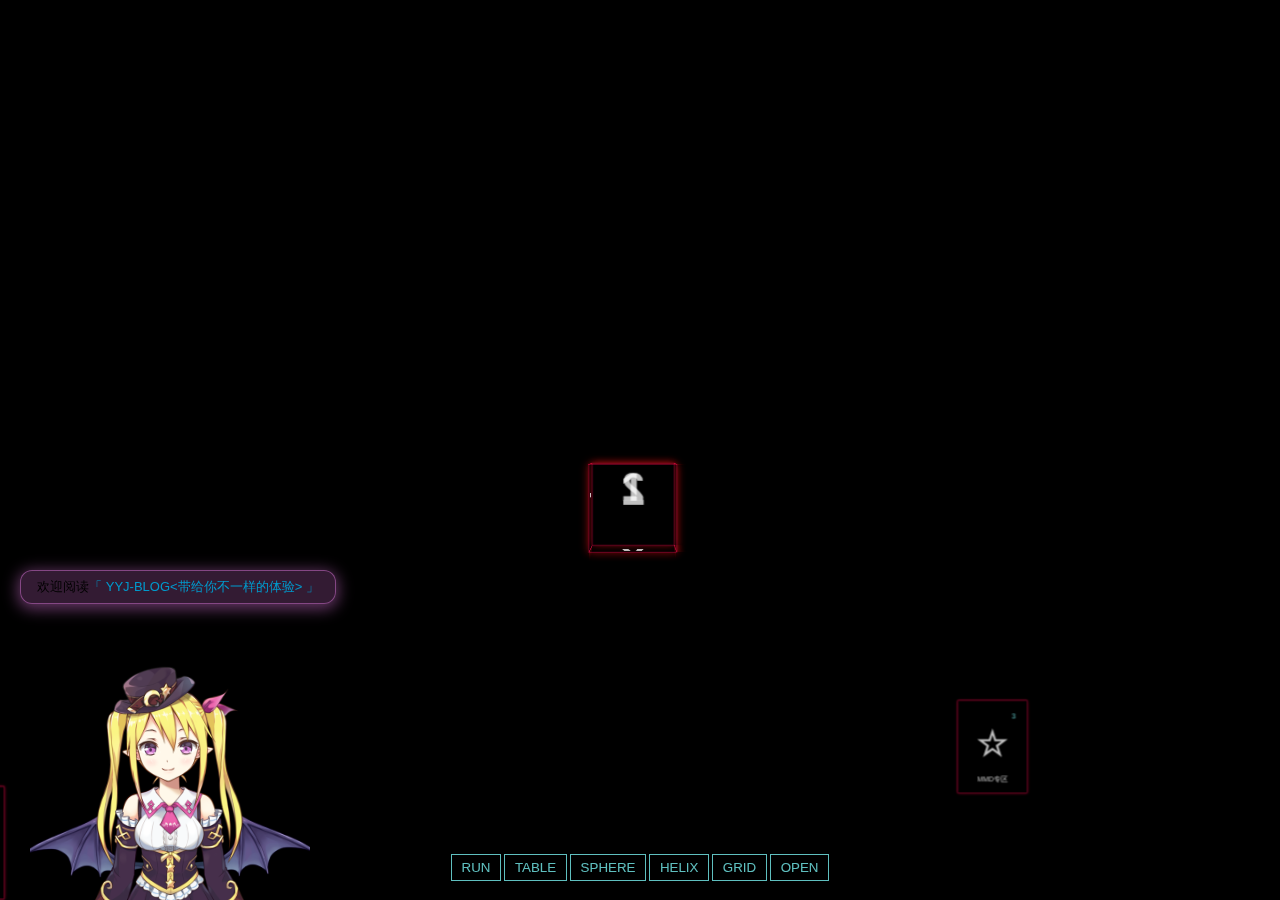
<file: index.html>
<!DOCTYPE html>
<html>
<head>
    
    <meta charset="utf-8">
    <meta name="viewport" content="width=device-width, user-scalable=no, minimum-scale=1.0, maximum-scale=1.0">
    <link rel="stylesheet" href="/live2d/css/live2d.css" />
	<script type="text/javascript" src="js/jquery.min.js"></script>
	<script type="text/javascript" src="js/click_text.js"></script>
    <title>yyj-blog<带给你不一样的体验></title>
    <style>
        html, body {
            height: 100%;
        }
        body {
            background-color: #000000;
            margin: 0;
            font-family: Helvetica, sans-serif;;
            overflow: hidden;
        }
        a {
            color: #ffffff;
        }
        #info {
            position: absolute;
            width: 100%;
            color: #ffffff;
            padding: 5px;
            font-family: Monospace;
            font-size: 13px;
            font-weight: bold;
            text-align: center;
            z-index: 1;
        }
        #menu {
            position: absolute;
            bottom: 20px;
            width: 100%;
            text-align: center;
        }
        .element {
            width: 120px;
            height: 160px;
          /*  box-shadow: 0px 0px 12px rgba(250,25,25,0.5);*/
          box-shadow: 0px 0px 5px rgba(222, 11, 70, 0.77);
            border: 1px solid rgba(222, 11, 70, 0.77);
            text-align: center;
            cursor: default;
        }
        .element:hover {
            box-shadow: 0px 0px 12px rgba(0,255,255,0.75);
            border: 1px solid rgba(127,255,255,0.75);
        }
        .element .number {
            position: absolute;
            top: 20px;
            right: 20px;
            font-size: 12px;
            color: rgba(127,255,255,0.75);
        }
        .element .symbol {
            position: absolute;
            top: 40px;
            left: 0px;
            right: 0px;
            font-size: 60px;
            font-weight: bold;
            color: rgba(255,255,255,0.75);
            /*text-shadow: 0 0 10px rgba(0,255,255,0.95);*/
        }
        .element .sy {
            position: absolute;
            top: 40px;
            left: 0px;
            right: 0px;
            font-size: 10px;
            font-weight: bold;
            color: rgba(255,255,255,0.4);
            text-shadow: 0 7px 10px rgba(0,255,0,1);
        }
          #iframe1
     {     width: 100%; height: 100%;
    background-color: rgba(0,0,0,0.3);
     overflow: hidden;
     }
      #text1
       {
    	width: 300px;
    	height: 400px;
    	  background-color: rgba(0,127,127,0.1);
    	 color: rgba(255,255,255,0.7);
         text-shadow: 0 0 10px rgba(0,255,255,0.5);
       }
        .element .details {
            position: absolute;
            bottom: 15px;
            left: 0px;
            right: 0px;
            font-size: 12px;
            color: rgba(250,250,250,0.75);
        }
        button {
            color: rgba(127,255,255,0.75);
            background: transparent;
            outline: 1px solid rgba(127,255,255,0.75);
            border: 0px;
            padding: 5px 10px;
            cursor: pointer;
        }
        button:hover {
            background-color: rgba(0,255,255,0.5);
        }
        button:active {
            color: #000000;
            background-color: rgba(0,255,255,0.75);
        }
           }
        #cube
        {
        width: 120px;
         height: 120px;
    /*    -webkit-perspective:45;*/
         -webkit-transform-style: -webkit-preserve-3d;
     /*    left: 45%;*/
        
    /*     
       position: relative;*/
        }
        .element1 
        {   -webkit-transform-style: -webkit-preserve-3d;
            width: 120px;
            height: 120px;
            box-shadow: 0px 0px 12px rgba(250,25,25,0.5);
            position: absolute;
            border: 1px solid rgba(222, 11, 70, 0.7);
            text-align: center;
             font-size: 60px;
            font-weight: bold;
            color: rgba(255,255,255,0.75);
        }
        .element1:hover
        {
         color: #000000;
        background-color: rgba(0,255,255,0.75);   
        }
 
    </style>
</head>
<body>
<script src="./js/three.min.js"></script>
<script src="./js/tween.min.js"></script>
<script src="./js/TrackballControls.js"></script>
<script src="./js/CSS3DRenderer.js"></script>
<div id='cube'>
     <div class="element1" id='cube1'>1</div>
     <div class="element1" id='cube2'>2</div>
     <div class="element1" id='cube3'>3</div>
     <div class="element1" id='cube4'>4</div>
     <div class="element1" id='cube5'>5</div>
     <div class="element1" id='cube6'>6</div>
    </div>
<!-- 插入 live2d -->
<div id="landlord">
<div class="message" style="opacity:0"></div>
<canvas id="live2d" width="280" height="250" class="live2d"></canvas>
<div class="hide-button">隐藏</div>
</div>
<script type="text/javascript">
    var message_Path = '/live2d/'
    var home_Path = 'https://haremu.com/'  //此处修改为你的域名，必须带斜杠
</script>
<script type="text/javascript" src="/live2d/js/live2d.js"></script>
<script type="text/javascript" src="/live2d/js/message.js"></script>
<script type="text/javascript">
    loadlive2d("live2d", "/live2d/model/tia/model.json");
</script>
<!-- 结束插入live2d -->	
<div id="container"></div>

<div id="menu">
    <button onclick='run()' id='run'>RUN</button>
    <button id="table">TABLE</button>
    <button id="sphere">SPHERE</button>
    <button id="helix">HELIX</button>
    <button id="grid">GRID</button>
    <button id="bt1">OPEN</button>
</div>

<script>
     var table = [
        "♂", "垃圾回收站", " ", 10, 4,
        "♀", "小黄网", " ", 11, 4,
        "☆", "MMD专区", " ", 12, 4,
        "", "", "", 11, 5,
        " ", "", " ", 11, 7
     
    ];
    var camera, scene, renderer;
    var controls;
    var objects = [];
    var targets = { table: [], sphere: [], helix: [], grid: [] };
    init();
    animate();
    function init() {
        camera = new THREE.PerspectiveCamera( 40, window.innerWidth / window.innerHeight, 1, 10000 );
        camera.position.z = 1500;
        scene = new THREE.Scene();
        // table
        for ( var i = 0; i < table.length; i += 5 ) {
            if(i/5==4)
            {
           	
            var element = document.createElement('iframe');
            element.className = 'element';
         
             element.id='iframe1';
            var object = new THREE.CSS3DObject( element );
            object.position.x = Math.random() * 4000 - 2000;
            object.position.y = Math.random() * 4000 - 2000;
            object.position.z = Math.random() * 4000 - 2000;
            scene.add( object );
                    
           
            objects.push( object );
          //  element.src="./frame.html";
            element.style.display='none';
            element.style.width='800px';
            element.style.height='400px';
           
          
            }
            else
        {
          if(i/5<=2)
       {
       	  var element = document.createElement( 'a' );
       }
          else
       {
       	  var element = document.createElement( 'div' );
       }
            element.className = 'element';
            element.style.backgroundColor = 'rgba(0,127,127,' + ( Math.random() * 0) + ')';
     if(i/5==0)
     {
     	element.href="./rubbish.html";
     }
     if(i/5==1)
     {
     	element.href="./the-hear/index.html";
     }
     if(i/5==2)
     {
     	element.href="./mmd-index.html";
     }
          
            var number = document.createElement( 'div' );
            number.className = 'number';
            number.textContent = (i/5) + 1;
            element.appendChild( number );
            var symbol = document.createElement( 'div' );
            if(i/5!=3)
            symbol.className = 'symbol';
            else symbol.className='sy';
            symbol.textContent =table[ i ];
            element.appendChild( symbol );
            var details = document.createElement( 'div' );
            details.className = 'details';
            details.innerHTML = table[ i + 1 ] + '<br>' + table[ i + 2 ];
            element.appendChild( details );
            var object = new THREE.CSS3DObject( element );
            object.position.x = Math.random() * 4000 - 2000;
            object.position.y = Math.random() * 4000 - 2000;
            object.position.z = Math.random() * 4000 - 2000;
            scene.add( object );
            objects.push( object );
            //
            if(i/5==3)
            {
            element.id='editor';
           element.innerHTML="<textarea id='text1' autofocus></textarea>";
          element.style.display='none';
          element.style.overflow='hidden';
          element.style.width='304px';
          element.onclick=function()
          {
          	document.getElementById('text1').focus();
          }
         
           }//if
           }
            var object = new THREE.Object3D();
            object.position.x = ( table[ i + 3 ] * 140 ) - 1550;//1330;
            object.position.y = - ( table[ i + 4 ] * 180 ) + 1000;//990;
         
            targets.table.push( object );
        }
          var movz=-320;
        var e2=document.getElementById('cube1');
           var object1 = new THREE.CSS3DObject(e2);
            object1.position.x = ( 11 * 140 ) - 1550;
            object1.position.y = -( 6* 180 ) + 1000;
            object1.position.z = 120+movz;
            
            scene.add( object1 ); 
        var e2=document.getElementById('cube2');
           var object1 = new THREE.CSS3DObject(e2);
            object1.position.x = ( 11 * 140 ) - 1550;
            object1.position.y = -( 6* 180 ) + 1000;
            object1.position.z = 0+movz;
            object1.rotation.y=Math.PI;
            
            scene.add( object1 ); 
            var e2=document.getElementById('cube3');
           var object1 = new THREE.CSS3DObject(e2);
            object1.position.x = ( 11 * 140 ) - 1550+60;
            object1.position.y = -( 6* 180 ) + 1000;
            object1.position.z = 60+movz;
            object1.rotation.y=Math.PI/2;
            scene.add( object1 ); 
           
            var e2=document.getElementById('cube4');
           var object1 = new THREE.CSS3DObject(e2);
            object1.position.x = ( 11 * 140 ) - 1550-60;
            object1.position.y = -( 6* 180 ) + 1000;
            object1.position.z = 60+movz;
           object1.rotation.y=-Math.PI/2;
            scene.add( object1 ); 
           
           var e2=document.getElementById('cube5');
           var object1 = new THREE.CSS3DObject(e2);
            object1.position.x = ( 11 * 140 ) - 1550;
            object1.position.y = -( 6* 180 ) + 1000+60;
            object1.position.z = 60+movz;
            object1.rotation.x=-Math.PI/4*2;
          
            scene.add( object1 ); 
            var e2=document.getElementById('cube6');
           var object1 = new THREE.CSS3DObject(e2);
            object1.position.x = ( 11 * 140 ) - 1550;
            object1.position.y = -( 6* 180 ) + 1000-60;
            object1.position.z = 60+movz;
            //object1.rotation.y=Math.PI/2;
           // object1.rotation.z=-Math.PI/2;
            object1.rotation.x=Math.PI/4*2;
            scene.add( object1 ); 
            
        // sphere
        var vector = new THREE.Vector3();
        for ( var i = 0, l = objects.length; i < l; i ++ ) {
            var phi = Math.acos( -1 + ( 2 * i ) / l );
            var theta = Math.sqrt( l * Math.PI ) * phi;
            var object = new THREE.Object3D();
            object.position.x = 800 * Math.cos( theta ) * Math.sin( phi );
            object.position.y = 800 * Math.sin( theta ) * Math.sin( phi );
            object.position.z = 800 * Math.cos( phi );
            vector.copy( object.position ).multiplyScalar( 2 );
            object.lookAt( vector );
            targets.sphere.push( object );
        }
        // helix
        var vector = new THREE.Vector3();
        for ( var i = 0, l = objects.length; i < l; i ++ ) {
            var phi = i * 0.175 + Math.PI;
            var object = new THREE.Object3D();
            object.position.x = 900 * Math.sin( phi );
            object.position.y = - ( i * 8 ) + 450;
            object.position.z = 900 * Math.cos( phi );
            vector.x = object.position.x * 2;
            vector.y = object.position.y;
            vector.z = object.position.z * 2;
            object.lookAt( vector );
            targets.helix.push( object );
        }
        // grid
        for ( var i = 0; i < objects.length; i ++ ) {
            var object = new THREE.Object3D();
            object.position.x = ( ( i % 5 ) * 400 ) - 800;
            object.position.y = ( - ( Math.floor( i / 5 ) % 5 ) * 400 ) + 800;
            object.position.z = ( Math.floor( i / 25 ) ) * 1000 - 2000;
            targets.grid.push( object );
        }
        //
        renderer = new THREE.CSS3DRenderer();
        renderer.setSize( window.innerWidth, window.innerHeight );
        renderer.domElement.style.position = 'absolute';
        document.getElementById( 'container' ).appendChild( renderer.domElement );
        //
        controls = new THREE.TrackballControls( camera, renderer.domElement );
        controls.rotateSpeed = 0.5;
        controls.minDistance = 500;
        controls.maxDistance = 6000;
        controls.addEventListener( 'change', render );
        //////////////////////////////////////
//////////////////////////
        var button = document.getElementById( 'bt1' );
        button.addEventListener( 'click', function ( event ) {
            var ed=document.getElementById('editor');
		    var bt=document.getElementById('bt1');
		bt.value="CLOSE";
		if(ed.style.display=='none') 
		{
			ed.style.display='block';
		
		document.getElementById('iframe1').style.display='block';
        
		 //document.getElementById('iframe1').contentWindow.document.body.contentEditable= "true";
			bt.value="CLOSE";
		}
		else 
		{
			ed.style.display='none';
            //document.getElementById('frame1').style.disabled=true;
          document.getElementById('iframe1').style.display='none';
			bt.value="OPEN";
            document.getElementById('run').disable;
		}
        }, false );
        ///////////////////////
         var button = document.getElementById( 'table' );
        button.addEventListener( 'click', function ( event ) {
            transform( targets.table, 2000 );
        }, false );
        var button = document.getElementById( 'sphere' );
        button.addEventListener( 'click', function ( event ) {
            transform( targets.sphere, 2000 );
        }, false );
        var button = document.getElementById( 'helix' );
        button.addEventListener( 'click', function ( event ) {
            transform( targets.helix, 2000 );
        }, false );
        var button = document.getElementById( 'grid' );
        button.addEventListener( 'click', function ( event ) {
            transform( targets.grid, 2000 );
        }, false );
        transform( targets.table, 1000 );
        //
        window.addEventListener( 'resize', onWindowResize, false );
    }
       function run()
       {

                var text = document.getElementById('text1').value;
                ifr = document.getElementById('iframe1');

                // document.getElementById('text1').value="";
                // 先清空iframe  

                //iframe.contentWindow.document.body.innerHTML=text; 

                // "<script>"+text+"</"+"script>"
                //将输入框内的数据传给iframe  
                //iframe.contentDocument.write(text);  
                var ifrw = (ifr.contentWindow) ? ifr.contentWindow : (ifr.contentDocument.document) ? ifr.contentDocument.document : ifr.contentDocument;
                ifrw.document.open();
                ifrw.document.write(text);
                ifrw.document.close();    
        
        
       }
    function transform( targets, duration ) {
        TWEEN.removeAll();
        for ( var i = 0; i < objects.length; i ++ ) {
            var object = objects[ i ];
            var target = targets[ i ];
            new TWEEN.Tween( object.position )
                    .to( { x: target.position.x, y: target.position.y, z: target.position.z }, Math.random() * duration + duration )
                    .easing( TWEEN.Easing.Exponential.InOut )
                    .start();
            new TWEEN.Tween( object.rotation )
                    .to( { x: target.rotation.x, y: target.rotation.y, z: target.rotation.z }, Math.random() * duration + duration )
                    .easing( TWEEN.Easing.Exponential.InOut )
                    .start();
        }
        new TWEEN.Tween( this )
                .to( {}, duration * 2 )
                .onUpdate( render )
                .start();
    }
    function onWindowResize() {
        camera.aspect = window.innerWidth / window.innerHeight;
        camera.updateProjectionMatrix();
        renderer.setSize( window.innerWidth, window.innerHeight );
        render();
    }
    function animate() {
        requestAnimationFrame( animate );
        TWEEN.update();
        controls.update();
    }
    function render() {
        renderer.render( scene, camera );
    }
</script>
</body>
</html>
</file>
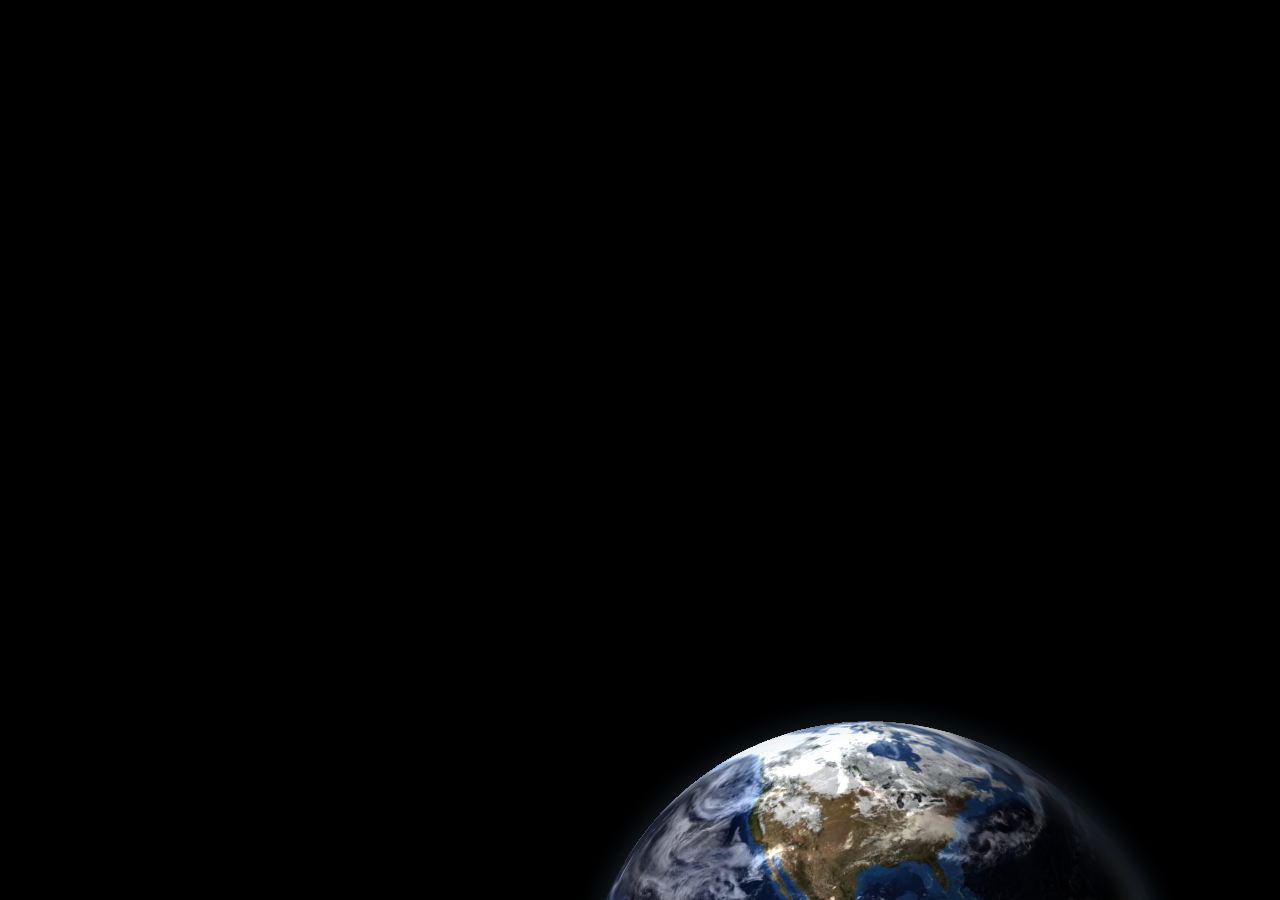
<file: earth/index.html>
<!DOCTYPE html>
<html >
<head>
<meta http-equiv="Content-Type" content="text/html; charset=utf-8" />
<title>3D旋转地球</title>
<style>
#glContainer {
    position: fixed;
    z-index: -1;
    margin: 0px;
    padding: 0px;
}
body {
    margin: 0;
}
</style>
</head>

<body>
<div id="glContainer"></div>
<script src="js/jquery.min.js"></script>
<script src="js/three.min.js"></script>
<script src="js/DDSLoader.js"></script>
<script src="js/OBJLoader.js"></script>
<script src="js/postprocessing.js"></script>
<script src="js/OrbitControls.js"></script>
<script src="js/TrackballControls.js"></script>
<!-- WebGL shaders -->
<script id="simpleVertex" type="x-shader/x-vertex">
  varying vec2 vUv;
  varying vec3 v_Normal;
  varying vec3 v_Position;

  void main() {
    vUv = uv;

    vec4 mvPosition = modelViewMatrix * vec4(position, 1.0);
    gl_Position = projectionMatrix * mvPosition;

    v_Normal = normalize(normalMatrix * normal);
    v_Position = vec3(mvPosition.xyz);
  }
</script>

<script id="horizontalBlurFrag" type="x-shader/x-fragment">
    uniform sampler2D tDiffuse;
    uniform float h;

    varying vec2 vUv;

    void main() {
        vec4 sum = vec4( 0.0 );

        vec4 originalSample = texture2D( tDiffuse, vUv );

        sum += texture2D( tDiffuse, vec2( vUv.x - 3.2307 * h, vUv.y ) ) * 0.0702;
        sum += texture2D( tDiffuse, vec2( vUv.x - 1.3846 * h, vUv.y ) ) * 0.3162;
        sum += originalSample * 0.2270270270;
        sum += texture2D( tDiffuse, vec2( vUv.x + 1.3846 * h, vUv.y ) ) * 0.3162;
        sum += texture2D( tDiffuse, vec2( vUv.x + 3.2307 * h, vUv.y ) ) * 0.0702;

        gl_FragColor = sum;
    }
</script>

<script id="verticalBlurFrag" type="x-shader/x-fragment">
    uniform sampler2D tDiffuse;
    uniform float v;

    varying vec2 vUv;

    void main() {
        vec4 sum = vec4( 0.0 );

        vec4 originalSample = texture2D( tDiffuse, vUv );

        sum += texture2D( tDiffuse, vec2( vUv.x, vUv.y - 3.2307 * v ) ) * 0.0702;
        sum += texture2D( tDiffuse, vec2( vUv.x, vUv.y - 1.3846 * v ) ) * 0.3162;
        sum += originalSample * 0.2270270270;
        sum += texture2D( tDiffuse, vec2( vUv.x, vUv.y + 1.3846 * v ) ) * 0.3162;
        sum += texture2D( tDiffuse, vec2( vUv.x, vUv.y + 3.2307 * v ) ) * 0.0702;

        gl_FragColor = sum;
    }
</script>

<script id="overlayFrag" type="x-shader/x-fragment">
    uniform sampler2D tDiffuse;
    uniform sampler2D tOverlay;

    varying vec2 vUv;

    void main() {
        vec4 regularScene = texture2D( tDiffuse, vUv );
        vec4 overlay = texture2D( tOverlay, vUv );

        float blurOpacity = 0.5;

        overlay.a *= blurOpacity;
        gl_FragColor = vec4(regularScene.rgb * (1.0 - overlay.a) +  overlay.rgb * overlay.a, 1.0);
    }
</script>

<script id="earthFrag" type="x-shader/x-fragment">
    uniform sampler2D tEarth;
    uniform sampler2D tClouds;
    uniform float fTime;

    varying vec2 vUv;
    varying vec3 v_Normal;
    varying vec3 v_Position;

    void main() {
        vec4 earth = texture2D(tEarth, vec2(vUv.x + fTime * 0.5, vUv.y));
        vec4 clouds = texture2D(tClouds, vec2(vUv.x + fTime, vUv.y));

        vec4 diffuse = earth + clouds;

        vec3 v_LightPos = vec3(-200.0, 200.0, -200.0);
        vec3 light_vec = normalize(v_LightPos - v_Position);

        float lightStrength = max(dot(v_Normal, light_vec), 0.05);

        gl_FragColor = diffuse * lightStrength;
    }
</script>

<script>
$(document).ready(function() {
    Initialize();

  
    var loader = new THREE.TextureLoader();

   
    loader.crossOrigin = '';

   
    loader.load('images/earth_clouds_low_4096.jpg',
      
        function(cloudTexture) {
            loader.load('images/earth_color_low_4096.jpg',
                function(earthTexture) {
                    PopulateScenes(earthTexture, cloudTexture);
                    SetupComposers();

                    animate();
                });
        });

});


$(window).resize(function() {
    var width = window.innerWidth;
    var height = window.innerHeight;

    camera.aspect = width / height;
    camera.updateProjectionMatrix();
    renderer.setSize(width, height);

    sceneComposer.setSize(width, height);
    blurComposer.setSize(width / 2, height / 2);
});

// Scene-related variables that will be needed throughout various functions.
var camera = null;
var renderer = null;
var scene = null;
 var controls=null;
var blurScene = null;
var blurMaskScene = null;
var controls=null;
var blurComposer = null;
var sceneComposer = null;

var earthMaterial = null;
var earthGlow = null;

var startTime = new Date().getTime();


// Initialize the scene camera, renderer and composers.
var Initialize = function() {
    camera = new THREE.PerspectiveCamera(30, window.innerWidth / window.innerHeight, 1, 2000);
    camera.position.z = 150+150;
    camera.position.y = -80;

    renderer = new THREE.WebGLRenderer({
        alpha: true,
        logarithmicDepthBuffer: true
    });
    renderer.setClearColor(0x000000, 0.0);
    renderer.setPixelRatio(window.devicePixelRatio);
    renderer.setSize(window.innerWidth, window.innerHeight);
    renderer.autoClear = false;

    $('#glContainer').append(renderer.domElement);


    

 
    
     controls = new THREE.TrackballControls( camera , renderer.domElement);
        controls.rotateSpeed = 0.1;
        controls.minDistance =200;
        controls.maxDistance = 60000;
     //    controls.enablePan =true;
     controls.enableDamping = true;
    // controls.dampingFactor =0.5;
     controls.enableZoom = true;
     
  controls.autoRotate = true;
 
        controls.addEventListener( 'change', RenderGlowScene);

    scene = new THREE.Scene();
    blurScene = new THREE.Scene();
    blurMaskScene = new THREE.Scene();
     
    var renderTargetParameters = {
        minFilter: THREE.LinearFilter,
        magFilter: THREE.LinearFilter,
        format: THREE.RGBAFormat,
        stencilBufer: true
    };
    var blurRenderTarget = new THREE.WebGLRenderTarget(window.innerWidth, window.innerHeight, renderTargetParameters);

    blurComposer = new THREE.EffectComposer(renderer, blurRenderTarget);
    sceneComposer = new THREE.EffectComposer(renderer);
}


var PopulateScenes = function(earthTexture, cloudTexture) {
    earthMaterial = CreateEarthMaterial(earthTexture, cloudTexture);

    var earthPos = new THREE.Vector3(40, -100, 0);
    var sunPos = new THREE.Vector3(20, -5, 0);

   
    var earth = CreateEarth({
        size: 50,
        color: 0xFFFFFF,
        material: earthMaterial,
        position: earthPos
    });

    var sun = CreateSun({
        size: 10,
        color: 0xFFFFFF,
        opacity: 0.5,
        position: sunPos
    });

  
    var earthObstruction = CreateEarth({
        size: 49,
        color: 0xFFFFFF,
        opacity: 0.0,
        position: earthPos
    });

    earthObstruction.renderOrder = 1;

  
    earthGlow = CreateEarth({
        size: 51.5,
        opacity: 0.7,
        color: 0x397ebe,
        position: earthPos
    });

    var sunGlow = CreateSun({
        size: 12,
        color: 0xFFFFFF,
        position: sunPos
    });

 
    var glowCubeMask = CreateEarth({
        size: 65,
        color: 0xFFFFFF,
        position: earthPos
    });
    
  
    var light = new THREE.PointLight(0xff0000, 1, 1000);
    light.position.set(50, 50, 50);

   
    var blurLight = new THREE.PointLight(0xff0000, 1, 1000);
    blurLight.position.set(50, 50, 50);

    scene.add(earth);
   // scene.add(sun);
    scene.add(new THREE.AmbientLight(0xFFFFFF));

    blurScene.add(new THREE.AmbientLight(0xFFFFFF));
    blurScene.add(earthGlow);
    blurScene.add(earthObstruction);
   
    camera.lookAt(glowCubeMask.position);
    blurMaskScene.add(glowCubeMask);
}

var CreateEarthMaterial = function(earthMap, cloudMap) {
    cloudMap.wrapS = cloudMap.wrapT = THREE.RepeatWrapping;
    earthMap.wrapS = earthMap.wrapT = THREE.RepeatWrapping;

    return new THREE.ShaderMaterial({
        uniforms: {
            tEarth: {
                value: earthMap
            },
            tClouds: {
                value: cloudMap
            },
            fTime: {
                value: 0.0
            }
        },
        vertexShader: $('#simpleVertex').html(),
        fragmentShader: $('#earthFrag').html()
    });
}


var CreateEarth = function(params) {
    var earthGeometry = new THREE.SphereGeometry(params.size, 50, 50);

    var material = params.material != undefined ? params.material : new THREE.MeshLambertMaterial({
        color: params.color,
        opacity: params.opacity != undefined ? params.opacity : 1.0,
        transparent: false,
        depthWrite: false,
        shading: THREE.SmoothShading
    });

    var earth = new THREE.Mesh(earthGeometry, material);

    if (params.position != undefined)
        earth.position.copy(params.position);
    
    return earth;
}

var CreateSun = function(params) {
    var earthGeometry = new THREE.IcosahedronGeometry(params.size, 4);

    var material = params.material != undefined ? params.material : new THREE.MeshLambertMaterial({
        color: params.color,
        opacity: params.opacity != undefined ? params.opacity : 1.0,
        transparent: false,
        depthWrite: false,
        shading: THREE.SmoothShading
    });

    var earth = new THREE.Mesh(earthGeometry, material);

    if (params.position != undefined)
        earth.position.copy(params.position);

    return earth;
}


var SetupComposers = function() {
 
    var blur1Passes = CreateBlurShaderPasses(window.innerWidth, window.innerHeight, 8);
    var blur2Passes = CreateBlurShaderPasses(window.innerWidth, window.innerHeight, 2);

    var blurPass = new THREE.RenderPass(blurScene, camera);
    blurPass.clear = true;
    blurPass.clearAlpha = 0.0;

    var maskPass = new THREE.MaskPass(blurMaskScene, camera);
    var clearMaskPass = new THREE.ClearMaskPass();

    blurComposer.addPass(blurPass);
    blurComposer.addPass(maskPass);
    blurComposer.addPass(blur1Passes.horizontalPass);
    blurComposer.addPass(blur1Passes.verticalPass);
    blurComposer.addPass(blur2Passes.horizontalPass);
    blurComposer.addPass(blur2Passes.verticalPass);
    blurComposer.addPass(clearMaskPass);

   
    var overlayShader = {
        uniforms: {
            tDiffuse: {
                type: "t",
                value: 0,
                texture: null
            }, // The base scene buffer
            tOverlay: {
                type: "t",
                value: 1,
                texture: null
            } // The glow scene buffer
        },

        vertexShader: $('#simpleVertex').html(),
        fragmentShader: $('#overlayFrag').html()
    };

    var scenePass = new THREE.RenderPass(scene, camera);
    scenePass.clear = true;

    overlayShader.uniforms["tOverlay"].value = blurComposer.renderTarget2;
    var overlayPass = new THREE.ShaderPass(overlayShader);
    overlayPass.renderToScreen = true;

    sceneComposer.addPass(scenePass);
    sceneComposer.addPass(overlayPass);

}


var CreateBlurShaderPasses = function(h, v, blurriness) {
    var HBlurShader = {
        uniforms: {
            tDiffuse: {
                type: "t",
                value: null
            },
            h: {
                type: "f",
                value: blurriness / h
            }
        },
        vertexShader: $('#simpleVertex').html(),
        fragmentShader: $('#horizontalBlurFrag').html()
    };

    var VBlurShader = {
        uniforms: {
            tDiffuse: {
                type: "t",
                value: null
            },
            v: {
                type: "f",
                value: blurriness / v
            }
        },
        vertexShader: $('#simpleVertex').html(),
        fragmentShader: $('#verticalBlurFrag').html()
    };

    var HBlur = new THREE.ShaderPass(HBlurShader);
    var VBlur = new THREE.ShaderPass(VBlurShader);

    return {
        horizontalPass: HBlur,
        verticalPass: VBlur
    };
}

var RenderGlowScene = function() {
   

    var ticks = new Date().getTime() - startTime;

    earthMaterial.uniforms.fTime.value = ticks / 70000.0;

    blurComposer.render();
    sceneComposer.render();
}

function animate() {
    requestAnimationFrame(animate);
     controls.update();

    RenderGlowScene();
}

 </script>
</body>
</html>
</file>
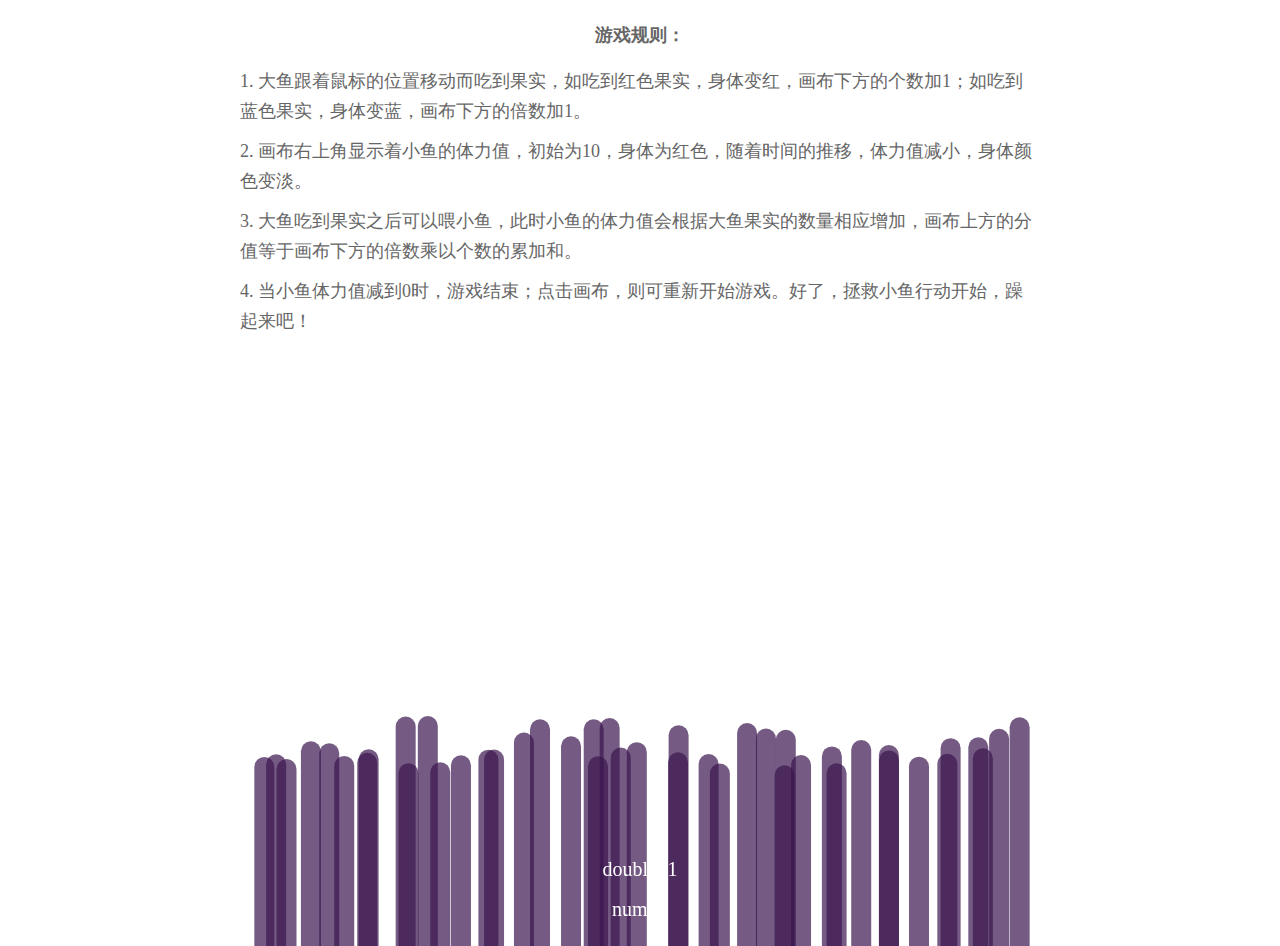
<file: fish/index.html>
<!DOCTYPE html> 
<html> 
<head> 
 	<title>H5垃圾鱼</title> 
     <meta charset= "utf-8"/> 
 	<script type="text/javascript" src="common.js"></script> 
 	<script type="text/javascript" src="index.js"></script> 
 	<link rel="stylesheet" type="text/css" href="index.css"> 
 </head> 
 <body> 
   
 	<div class="introduce"> 
 		<p class="title">游戏规则：</p> 
 		<ul> 
 			<li>1. 大鱼跟着鼠标的位置移动而吃到果实，如吃到红色果实，身体变红，画布下方的个数加1；如吃到蓝色果实，身体变蓝，画布下方的倍数加1。</li> 
 			<li>2. 画布右上角显示着小鱼的体力值，初始为10，身体为红色，随着时间的推移，体力值减小，身体颜色变淡。</li> 
 			<li>3. 大鱼吃到果实之后可以喂小鱼，此时小鱼的体力值会根据大鱼果实的数量相应增加，画布上方的分值等于画布下方的倍数乘以个数的累加和。</li> 
 			<li>4. 当小鱼体力值减到0时，游戏结束；点击画布，则可重新开始游戏。好了，拯救小鱼行动开始，躁起来吧！</li> 
 		</ul> 
 	</div> 
 	
 	<div class="page"> 
 		<div class="content" id="main"> 
 			<canvas id="canvas1" width="800" height="600"> 
 
 
 			</canvas> 
 			<canvas id="canvas2" width="800" height="600"> 
 
 
 			</canvas> 
 		</div> 
 	</div> 
 </body> 
 <script type="text/javascript"> 
 	jzk.startgame(); 
 </script> 
 </html>
</file>
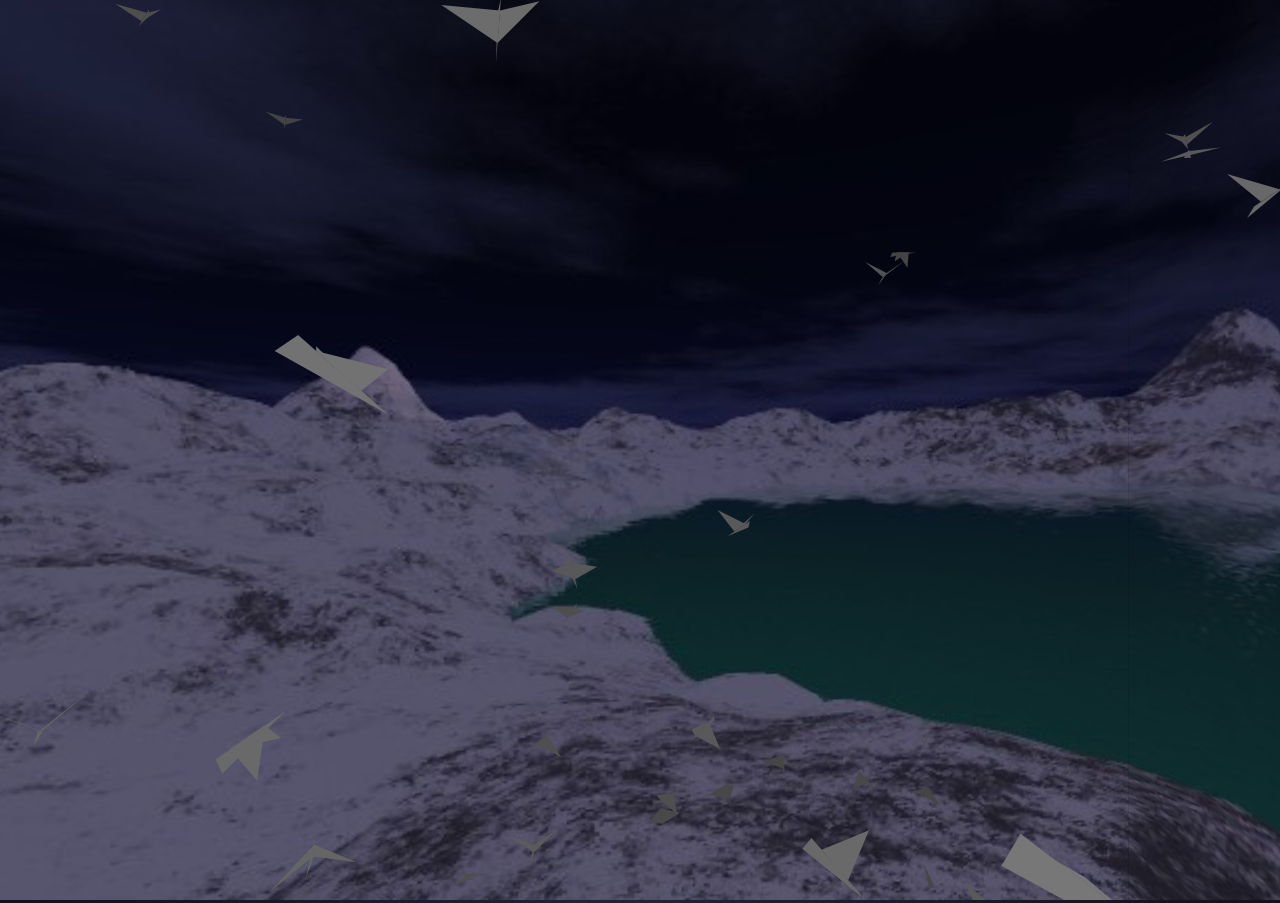
<file: skybox/index.html>
<!DOCTYPE html>
<html>
  <head>
    <meta charset="utf-8">
    <meta name="viewport" content="width=device-width, user-scalable=no, minimum-scale=1.0, maximum-scale=1.0">
    <script type='application/javascript' src='js/jquery-3.2.1.min.js'></script>
    <style>
      body {
        color: #808080;
        font-family:Monospace;
        font-size:13px;
        text-align:center;
        background: radial-gradient(ellipse at bottom, #1b2735 0%, #090a0f 100%);
        margin: 0px;
        overflow: hidden;
      }
      div#content_wrapper{
        display: block;
        position: absolute;
        top: 0px;
        width: 100%;
      }
      .header_text,.footer_text{
        font-family: 'Kaiti';
        color: black;
      }
      .main_wrapper{
        position: relative;
        width: 60%;
        height: 900px;
        margin: 0px auto 20px;
        padding-top: 20px;
        border-top: 1px solid rgba(100,100,200,0.8);
        border-bottom: 1px solid rgba(100,100,200,0.8);
        overflow: hidden;
      }
    </style>
  </head>
  <body>
		<div id="container"></div>
    <script src='js/three.js'></script>
		<script src="js/Projector.js"></script>
		<script src="js/CanvasRenderer.js"></script>
    <script src="js/Bird.js"></script>
		<script src="js/WebGLoutput.js"></script>
  </body>
</html>
</file>
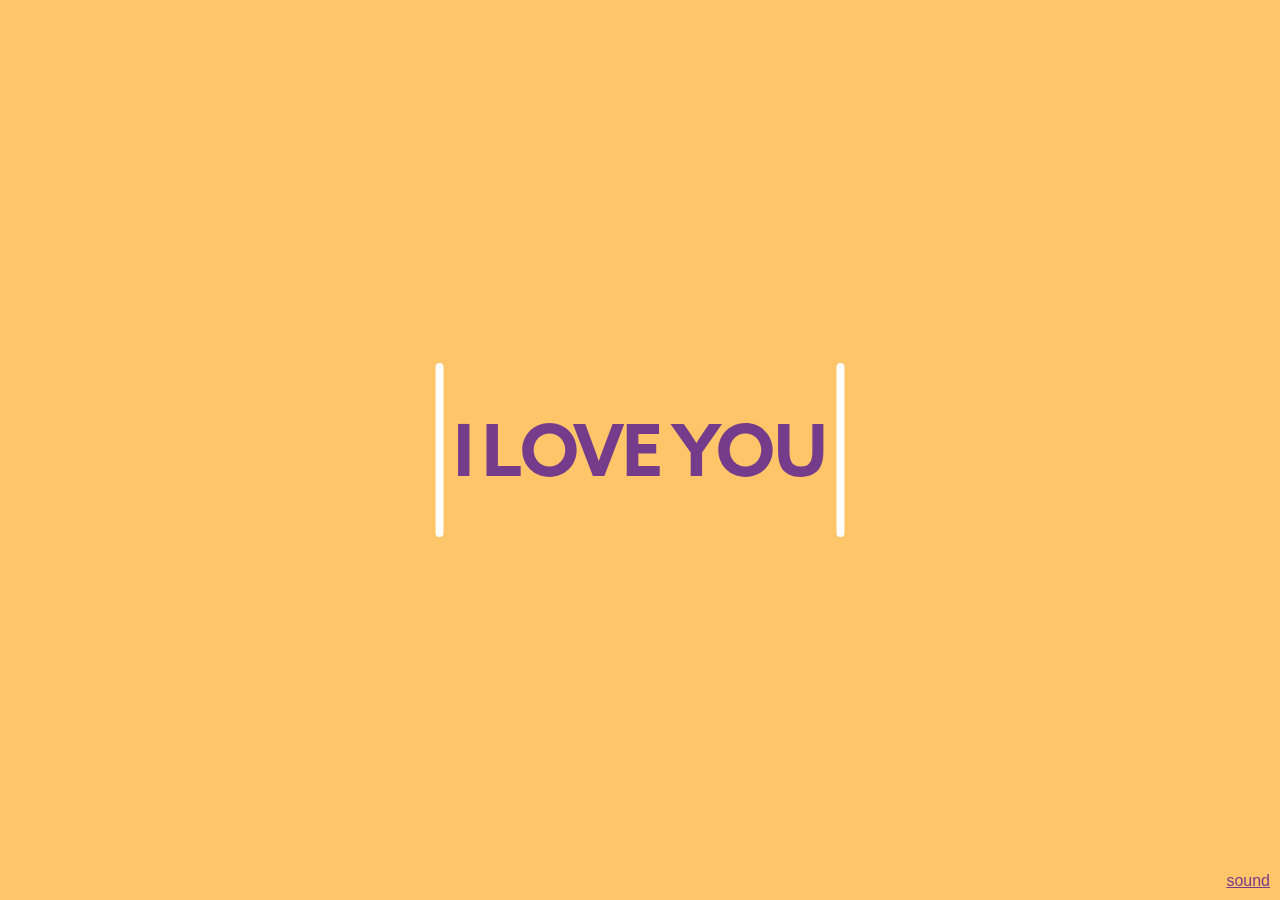
<file: the-hear/index.html>
<!DOCTYPE html>
<!-- saved from url=(0045)http://wow.techbrood.com/fiddle/fork?id=33819 -->
<html class=" -webkit- js flexbox canvas canvastext webgl no-touch geolocation postmessage websqldatabase indexeddb hashchange history draganddrop websockets rgba hsla multiplebgs backgroundsize borderimage borderradius boxshadow textshadow opacity cssanimations csscolumns cssgradients cssreflections csstransforms csstransforms3d csstransitions fontface generatedcontent video audio localstorage sessionstorage webworkers applicationcache svg inlinesvg smil svgclippaths"><head><meta http-equiv="Content-Type" content="text/html; charset=UTF-8"> <title>HTML5 Preview Panel</title><script src="./prefixfree.min.js"></script> <script src="./modernizr.js"></script><style>*,
*:before,
*:after {
    box-sizing: border-box;
    margin: 0;
    padding: 0;
}
html,
body {
    min-height: 100vh;
    display: -webkit-box;
    display: -ms-flexbox;
    display: flex;
    -webkit-box-pack: center;
    -ms-flex-pack: center;
    justify-content: center;
    -webkit-box-align: center;
    -ms-flex-align: center;
    align-items: center;
    background-color: #FFC568;
    font-size: 62.5%;
    font-family: "Helvetica Neue", Helvetica, Arial, sans-serif;
}
@media screen and (max-width: 520px) {
    html,
    body {
        /* don't know how to set default units to rem in mojs :(( */
    }
}
.container {
    width: 50rem;
    height: 20rem;
    position: relative;
}
.svg-container {
    z-index: 2;
    position: absolute;
}
.mo-container {
    width: 100%;
    height: 100%;
}
.line {
    fill: none;
    stroke: #FFFFFF;
    stroke-width: 8;
    stroke-linecap: round;
    stroke-miterlimit: 10;
}
.lttr {
    fill: #763C8C;
}
.sound {
    position: fixed;
    color: #763C8C;
    font-size: 1.6rem;
    bottom: 1rem;
    right: 1rem;
    text-decoration: underline;
}
.sound--off {
    text-decoration: line-through;
}</style><script src="./jquery-2.1.1.min.js"></script></head><body><div class="container">
    <svg class="svg-container" version="1.1" xmlns="http://www.w3.org/2000/svg" viewBox="0 0 500 200">
        <line class="line line--left" x1="10" y1="17" x2="10" y2="183" style="transform: translate(18.5097px, 0px) rotate(0deg) skew(0deg, 0deg) scale(1, 1);"> </line>
        <line class="line line--rght" x1="490" y1="17" x2="490" y2="183" style="transform: translate(-18.5097px, 0px) rotate(0deg) skew(0deg, 0deg) scale(1, 1);"> </line>
        <g>
            <path class="lttr lttr--I" d="M42.2,73.9h11.4v52.1H42.2V73.9z" style="transform: translate(12.1025px, 0px) rotate(0deg) skew(0deg, 0deg) scale(1, 1); opacity: 1;"></path>
            <path class="lttr lttr--L" d="M85.1,73.9h11.4v42.1h22.8v10H85.1V73.9z" style="transform: translate(5.33933px, 0px) rotate(0deg) skew(0deg, 0deg) scale(1, 1); opacity: 1;"></path>
            <path class="lttr lttr--O" d="M123.9,100c0-15.2,11.7-26.9,27.2-26.9s27.2,11.7,27.2,26.9s-11.7,26.9-27.2,26.9S123.9,115.2,123.9,100zM166.9,100c0-9.2-6.8-16.5-15.8-16.5c-9,0-15.8,7.3-15.8,16.5s6.8,16.5,15.8,16.5C160.1,116.5,166.9,109.2,166.9,100z" style="transform: translate(3.91551px, 0px) rotate(0deg) skew(0deg, 0deg) scale(1, 1); opacity: 1;"> </path>
            <path class="lttr lttr--V" d="M180.7,73.9H193l8.4,22.9c1.7,4.7,3.5,9.5,5,14.2h0.1c1.7-4.8,3.4-9.4,5.2-14.3l8.6-22.8h11.7l-19.9,52.1h-11.5L180.7,73.9z" style="transform: translate(1.06787px, 0px) rotate(0deg) skew(0deg, 0deg) scale(1, 1); opacity: 1;"></path>
            <path class="lttr lttr--E" d="M239.1,73.9h32.2v10h-20.7v10.2h17.9v9.5h-17.9v12.4H272v10h-33V73.9z" style="transform: translate(-1.06787px, 0px) rotate(0deg) skew(0deg, 0deg) scale(1, 1); opacity: 1;"></path>
            <path class="lttr lttr--Y" d="M315.8,102.5l-20.1-28.6H309l6.3,9.4c2,3,4.2,6.4,6.3,9.6h0.1c2-3.2,4.1-6.4,6.3-9.6l6.3-9.4h12.9l-19.9,28.5v23.6h-11.4V102.5z" style="transform: translate(-7.11911px, 0px) rotate(0deg) skew(0deg, 0deg) scale(1, 1); opacity: 1;"></path>
            <path class="lttr lttr--O2" d="M348.8,100c0-15.2,11.7-26.9,27.2-26.9c15.5,0,27.2,11.7,27.2,26.9s-11.7,26.9-27.2,26.9C360.5,126.9,348.8,115.2,348.8,100z M391.8,100c0-9.2-6.8-16.5-15.8-16.5c-9,0-15.8,7.3-15.8,16.5s6.8,16.5,15.8,16.5C385,116.5,391.8,109.2,391.8,100z" style="transform: translate(-9.61079px, 0px) rotate(0deg) skew(0deg, 0deg) scale(1, 1); opacity: 1;"></path>
            <path class="lttr lttr--U" d="M412.4,101.1V73.9h11.4v26.7c0,10.9,2.4,15.9,11.5,15.9c8.4,0,11.4-4.6,11.4-15.8V73.9h11v26.9c0,7.8-1.1,13.5-4,17.7c-3.7,5.3-10.4,8.4-18.7,8.4c-8.4,0-15.1-3.1-18.8-8.5C413.4,114.2,412.4,108.5,412.4,101.1z" style="transform: translate(-11.3906px, 0px) rotate(0deg) skew(0deg, 0deg) scale(1, 1); opacity: 1;"></path>
        </g>
    </svg>
    <div class="mo-container"> <div data-name="mojs-shape" class="" style="position: absolute; width: 102px; height: 102px; margin-left: -51px; margin-top: -51px; opacity: 1; left: 50%; top: 50%; transform: scale(0);"><svg id="js-mojs-shape-canvas" xmlns="http://www.w3.org/2000/svg" xlink="http://www.w3.org/1999/xlink" style="display: block; width: 100%; height: 100%; left: 0px; top: 0px;"><g id="js-mojs-shape-el" transform="translate(1, 1) scale(1, 1)" stroke-width="2" fill-opacity="1" stroke-linecap="" stroke-dashoffset="" fill="#fa4843" stroke-dasharray="" stroke-opacity="1" stroke="transparent"><path d="M50,88.9C25.5,78.2,0.5,54.4,3.8,31.1S41.3,1.8,50,29.9c8.7-28.2,42.8-22.2,46.2,1.2S74.5,78.2,50,88.9z"></path></g></svg></div><div data-name="mojs-shape" class="" style="position: absolute; width: 137px; height: 137px; margin-left: -68.5px; margin-top: -68.5px; opacity: 1; left: 50%; top: 50%; transform: scale(0); transform-origin: 50% 50% 0px;"><svg style="display: block; width: 100%; height: 100%; left: 0px; top: 0px;"><ellipse rx="46" ry="46" cx="68.5" cy="68.5" fill-opacity="1" stroke-linecap="" stroke-dashoffset="" fill="none" stroke-dasharray="" stroke-opacity="1" stroke-width="5" stroke="#763c8c"></ellipse></svg></div><div data-name="mojs-shape" class="" style="position: absolute; width: 0px; height: 0px; margin-left: 0px; margin-top: 0px; opacity: 1; left: 50%; top: 50%; transform: scale(0); transform-origin: 50% 50% 0px;"><div data-name="mojs-shape" class="" style="position: absolute; width: 12px; height: 12px; margin-left: -6px; margin-top: -6px; opacity: 1; left: 50%; top: 50%; transform: scale(0); transform-origin: 50% 50% 0px;"><svg style="display: block; width: 100%; height: 100%; left: 0px; top: 0px;"><ellipse rx="5" ry="5" cx="6" cy="6" fill-opacity="1" stroke-linecap="" stroke-dashoffset="" fill="#763c8c" stroke-dasharray="" stroke-opacity="1" stroke-width="2" stroke="transparent"></ellipse></svg></div><div data-name="mojs-shape" class="" style="position: absolute; width: 8px; height: 8px; margin-left: -4px; margin-top: -4px; opacity: 1; left: 50%; top: 50%; transform: scale(0); transform-origin: 50% 50% 0px;"><svg style="display: block; width: 100%; height: 100%; left: 0px; top: 0px;"><ellipse rx="3" ry="3" cx="4" cy="4" fill-opacity="1" stroke-linecap="" stroke-dashoffset="" fill="#763c8c" stroke-dasharray="" stroke-opacity="1" stroke-width="2" stroke="transparent"></ellipse></svg></div><div data-name="mojs-shape" class="" style="position: absolute; width: 16px; height: 16px; margin-left: -8px; margin-top: -8px; opacity: 1; left: 50%; top: 50%; transform: scale(0); transform-origin: 50% 50% 0px;"><svg style="display: block; width: 100%; height: 100%; left: 0px; top: 0px;"><ellipse rx="7" ry="7" cx="8" cy="8" fill-opacity="1" stroke-linecap="" stroke-dashoffset="" fill="#763c8c" stroke-dasharray="" stroke-opacity="1" stroke-width="2" stroke="transparent"></ellipse></svg></div></div><div data-name="mojs-shape" class="" style="position: absolute; width: 113px; height: 113px; margin-left: -56.5px; margin-top: -56.5px; opacity: 1; left: 50%; top: 50%; transform: scale(0); transform-origin: 50% 50% 0px;"><svg style="display: block; width: 100%; height: 100%; left: 0px; top: 0px;"><ellipse rx="34" ry="34" cx="56.5" cy="56.5" fill-opacity="1" stroke-linecap="" stroke-dashoffset="" fill="none" stroke-dasharray="" stroke-opacity="1" stroke-width="5" stroke="#763c8c"></ellipse></svg></div><div data-name="mojs-shape" class="" style="position: absolute; width: 0px; height: 0px; margin-left: 0px; margin-top: 0px; opacity: 1; left: 50%; top: 50%; transform: scale(0); transform-origin: 50% 50% 0px;"><div data-name="mojs-shape" class="" style="position: absolute; width: 12px; height: 12px; margin-left: -6px; margin-top: -6px; opacity: 1; left: 50%; top: 50%; transform: scale(0); transform-origin: 50% 50% 0px;"><svg style="display: block; width: 100%; height: 100%; left: 0px; top: 0px;"><ellipse rx="5" ry="5" cx="6" cy="6" fill-opacity="1" stroke-linecap="" stroke-dashoffset="" fill="#763c8c" stroke-dasharray="" stroke-opacity="1" stroke-width="2" stroke="transparent"></ellipse></svg></div><div data-name="mojs-shape" class="" style="position: absolute; width: 8px; height: 8px; margin-left: -4px; margin-top: -4px; opacity: 1; left: 50%; top: 50%; transform: scale(0); transform-origin: 50% 50% 0px;"><svg style="display: block; width: 100%; height: 100%; left: 0px; top: 0px;"><ellipse rx="3" ry="3" cx="4" cy="4" fill-opacity="1" stroke-linecap="" stroke-dashoffset="" fill="#763c8c" stroke-dasharray="" stroke-opacity="1" stroke-width="2" stroke="transparent"></ellipse></svg></div><div data-name="mojs-shape" class="" style="position: absolute; width: 16px; height: 16px; margin-left: -8px; margin-top: -8px; opacity: 1; left: 50%; top: 50%; transform: scale(0); transform-origin: 50% 50% 0px;"><svg style="display: block; width: 100%; height: 100%; left: 0px; top: 0px;"><ellipse rx="7" ry="7" cx="8" cy="8" fill-opacity="1" stroke-linecap="" stroke-dashoffset="" fill="#763c8c" stroke-dasharray="" stroke-opacity="1" stroke-width="2" stroke="transparent"></ellipse></svg></div></div><div data-name="mojs-shape" class="" style="position: absolute; width: 113px; height: 113px; margin-left: -56.5px; margin-top: -56.5px; opacity: 1; left: 50%; top: 50%; transform: scale(0); transform-origin: 50% 50% 0px;"><svg style="display: block; width: 100%; height: 100%; left: 0px; top: 0px;"><ellipse rx="34" ry="34" cx="56.5" cy="56.5" fill-opacity="1" stroke-linecap="" stroke-dashoffset="" fill="none" stroke-dasharray="" stroke-opacity="1" stroke-width="5" stroke="#763c8c"></ellipse></svg></div><div data-name="mojs-shape" class="" style="position: absolute; width: 0px; height: 0px; margin-left: 0px; margin-top: 0px; opacity: 1; left: 50%; top: 50%; transform: scale(0); transform-origin: 50% 50% 0px;"><div data-name="mojs-shape" class="" style="position: absolute; width: 12px; height: 12px; margin-left: -6px; margin-top: -6px; opacity: 1; left: 50%; top: 50%; transform: scale(0); transform-origin: 50% 50% 0px;"><svg style="display: block; width: 100%; height: 100%; left: 0px; top: 0px;"><ellipse rx="5" ry="5" cx="6" cy="6" fill-opacity="1" stroke-linecap="" stroke-dashoffset="" fill="#763c8c" stroke-dasharray="" stroke-opacity="1" stroke-width="2" stroke="transparent"></ellipse></svg></div><div data-name="mojs-shape" class="" style="position: absolute; width: 8px; height: 8px; margin-left: -4px; margin-top: -4px; opacity: 1; left: 50%; top: 50%; transform: scale(0); transform-origin: 50% 50% 0px;"><svg style="display: block; width: 100%; height: 100%; left: 0px; top: 0px;"><ellipse rx="3" ry="3" cx="4" cy="4" fill-opacity="1" stroke-linecap="" stroke-dashoffset="" fill="#763c8c" stroke-dasharray="" stroke-opacity="1" stroke-width="2" stroke="transparent"></ellipse></svg></div><div data-name="mojs-shape" class="" style="position: absolute; width: 16px; height: 16px; margin-left: -8px; margin-top: -8px; opacity: 1; left: 50%; top: 50%; transform: scale(0); transform-origin: 50% 50% 0px;"><svg style="display: block; width: 100%; height: 100%; left: 0px; top: 0px;"><ellipse rx="7" ry="7" cx="8" cy="8" fill-opacity="1" stroke-linecap="" stroke-dashoffset="" fill="#763c8c" stroke-dasharray="" stroke-opacity="1" stroke-width="2" stroke="transparent"></ellipse></svg></div></div><div data-name="mojs-shape" class="" style="position: absolute; width: 113px; height: 113px; margin-left: -56.5px; margin-top: -56.5px; opacity: 1; left: 50%; top: 50%; transform: scale(0); transform-origin: 50% 50% 0px;"><svg style="display: block; width: 100%; height: 100%; left: 0px; top: 0px;"><ellipse rx="34" ry="34" cx="56.5" cy="56.5" fill-opacity="1" stroke-linecap="" stroke-dashoffset="" fill="none" stroke-dasharray="" stroke-opacity="1" stroke-width="5" stroke="#763c8c"></ellipse></svg></div><div data-name="mojs-shape" class="" style="position: absolute; width: 0px; height: 0px; margin-left: 0px; margin-top: 0px; opacity: 1; left: 50%; top: 50%; transform: scale(0); transform-origin: 50% 50% 0px;"><div data-name="mojs-shape" class="" style="position: absolute; width: 12px; height: 12px; margin-left: -6px; margin-top: -6px; opacity: 1; left: 50%; top: 50%; transform: scale(0); transform-origin: 50% 50% 0px;"><svg style="display: block; width: 100%; height: 100%; left: 0px; top: 0px;"><ellipse rx="5" ry="5" cx="6" cy="6" fill-opacity="1" stroke-linecap="" stroke-dashoffset="" fill="#763c8c" stroke-dasharray="" stroke-opacity="1" stroke-width="2" stroke="transparent"></ellipse></svg></div><div data-name="mojs-shape" class="" style="position: absolute; width: 8px; height: 8px; margin-left: -4px; margin-top: -4px; opacity: 1; left: 50%; top: 50%; transform: scale(0); transform-origin: 50% 50% 0px;"><svg style="display: block; width: 100%; height: 100%; left: 0px; top: 0px;"><ellipse rx="3" ry="3" cx="4" cy="4" fill-opacity="1" stroke-linecap="" stroke-dashoffset="" fill="#763c8c" stroke-dasharray="" stroke-opacity="1" stroke-width="2" stroke="transparent"></ellipse></svg></div><div data-name="mojs-shape" class="" style="position: absolute; width: 16px; height: 16px; margin-left: -8px; margin-top: -8px; opacity: 1; left: 50%; top: 50%; transform: scale(0); transform-origin: 50% 50% 0px;"><svg style="display: block; width: 100%; height: 100%; left: 0px; top: 0px;"><ellipse rx="7" ry="7" cx="8" cy="8" fill-opacity="1" stroke-linecap="" stroke-dashoffset="" fill="#763c8c" stroke-dasharray="" stroke-opacity="1" stroke-width="2" stroke="transparent"></ellipse></svg></div></div></div>
</div>


<audio class="blup" style="display: none">
    <source src="https://www.freesound.org/data/previews/265/265115_4373976-lq.mp3" type="audio/ogg">
</audio>
<audio class="blop" style="display: none">
    <source src="https://www.freesound.org/data/previews/265/265115_4373976-lq.mp3" type="audio/ogg">
</audio>
<div class="sound">sound</div>
<script src="./mo.min.js"></script><div></div><script>'use strict';

var _extends = Object.assign || function (target) { for (var i = 1; i < arguments.length; i++) { var source = arguments[i]; for (var key in source) { if (Object.prototype.hasOwnProperty.call(source, key)) { target[key] = source[key]; } } } return target; };

var _createClass = function () { function defineProperties(target, props) { for (var i = 0; i < props.length; i++) { var descriptor = props[i]; descriptor.enumerable = descriptor.enumerable || false; descriptor.configurable = true; if ("value" in descriptor) descriptor.writable = true; Object.defineProperty(target, descriptor.key, descriptor); } } return function (Constructor, protoProps, staticProps) { if (protoProps) defineProperties(Constructor.prototype, protoProps); if (staticProps) defineProperties(Constructor, staticProps); return Constructor; }; }();

function _toConsumableArray(arr) { if (Array.isArray(arr)) { for (var i = 0, arr2 = Array(arr.length); i < arr.length; i++) { arr2[i] = arr[i]; } return arr2; } else { return Array.from(arr); } }

function _defineProperty(obj, key, value) { if (key in obj) { Object.defineProperty(obj, key, { value: value, enumerable: true, configurable: true, writable: true }); } else { obj[key] = value; } return obj; }

function _classCallCheck(instance, Constructor) { if (!(instance instanceof Constructor)) { throw new TypeError("Cannot call a class as a function"); } }

function _possibleConstructorReturn(self, call) { if (!self) { throw new ReferenceError("this hasn't been initialised - super() hasn't been called"); } return call && (typeof call === "object" || typeof call === "function") ? call : self; }

function _inherits(subClass, superClass) { if (typeof superClass !== "function" && superClass !== null) { throw new TypeError("Super expression must either be null or a function, not " + typeof superClass); } subClass.prototype = Object.create(superClass && superClass.prototype, { constructor: { value: subClass, enumerable: false, writable: true, configurable: true } }); if (superClass) Object.setPrototypeOf ? Object.setPrototypeOf(subClass, superClass) : subClass.__proto__ = superClass; }

var qs = document.querySelector.bind(document);
var easingHeart = mojs.easing.path('M0,100C2.9,86.7,33.6-7.3,46-7.3s15.2,22.7,26,22.7S89,0,100,0');

var el = {
  container: qs('.mo-container'),

  i: qs('.lttr--I'),
  l: qs('.lttr--L'),
  o: qs('.lttr--O'),
  v: qs('.lttr--V'),
  e: qs('.lttr--E'),
  y: qs('.lttr--Y'),
  o2: qs('.lttr--O2'),
  u: qs('.lttr--U'),

  lineLeft: qs('.line--left'),
  lineRight: qs('.line--rght'),

  colTxt: "#763c8c",
  colHeart: "#fa4843",

  blup: qs('.blup'),
  blop: qs('.blop'),
  sound: qs('.sound')
};

var Heart = function (_mojs$CustomShape) {
  _inherits(Heart, _mojs$CustomShape);

  function Heart() {
    _classCallCheck(this, Heart);

    return _possibleConstructorReturn(this, (Heart.__proto__ || Object.getPrototypeOf(Heart)).apply(this, arguments));
  }

  _createClass(Heart, [{
    key: 'getShape',
    value: function getShape() {
      return '<path d="M50,88.9C25.5,78.2,0.5,54.4,3.8,31.1S41.3,1.8,50,29.9c8.7-28.2,42.8-22.2,46.2,1.2S74.5,78.2,50,88.9z"/>';
    }
  }, {
    key: 'getLength',
    value: function getLength() {
      return 200;
    }
  }]);

  return Heart;
}(mojs.CustomShape);

mojs.addShape('heart', Heart);

var crtBoom = function crtBoom() {
  var delay = arguments.length > 0 && arguments[0] !== undefined ? arguments[0] : 0;
  var x = arguments.length > 1 && arguments[1] !== undefined ? arguments[1] : 0;
  var rd = arguments.length > 2 && arguments[2] !== undefined ? arguments[2] : 46;

  parent = el.container;
  var crcl = new mojs.Shape({
    shape: 'circle',
    fill: 'none',
    stroke: el.colTxt,
    strokeWidth: { 5: 0 },
    radius: _defineProperty({}, rd, [rd + 20]),
    easing: 'quint.out',
    duration: 500 / 3,
    parent: parent,
    delay: delay,
    x: x
  });

  var brst = new mojs.Burst({
    radius: _defineProperty({}, rd + 15, 110),
    angle: 'rand(60, 180)',
    count: 3,
    timeline: { delay: delay },
    parent: parent,
    x: x,
    children: {
      radius: [5, 3, 7],
      fill: el.colTxt,
      scale: { 1: 0, easing: 'quad.in' },
      pathScale: [.8, null],
      degreeShift: ['rand(13, 60)', null],
      duration: 1000 / 3,
      easing: 'quint.out'
    }
  });

  return [crcl, brst];
};

var crtLoveTl = function crtLoveTl() {
  var move = 1000;
  var boom = 200;
  var easing = 'sin.inOut';
  var easingBoom = 'sin.in';
  var easingOut = 'sin.out';
  var opts = { duration: move, easing: easing, opacity: 1 };
  var delta = 150;

  return new mojs.Timeline().add([new mojs.Tween({
    duration: move,
    onStart: function onStart() {
      [el.i, el.l, el.o, el.v, el.e, el.y, el.o2, el.u].forEach(function (el) {
        el.style.opacity = 1;
        el.style = 'transform: translate(0px, 0px) rotate(0deg) skew(0deg, 0deg) scale(1, 1); opacity: 1;';
      });
    },
    onComplete: function onComplete() {
      [el.l, el.o, el.v, el.e].forEach(function (el) {
        return el.style.opacity = 0;
      });
      el.blop.play();
    }
  }), new mojs.Tween({
    duration: move * 2 + boom,
    onComplete: function onComplete() {
      [el.y, el.o2].forEach(function (el) {
        return el.style.opacity = 0;
      });
      el.blop.play();
    }
  }), new mojs.Tween({
    duration: move * 3 + boom * 2 - delta,
    onComplete: function onComplete() {
      el.i.style.opacity = 0;
      el.blop.play();
    }
  }), new mojs.Tween({
    duration: move * 3 + boom * 2,
    onComplete: function onComplete() {
      el.u.style.opacity = 0;
      el.blup.play();
    }
  }), new mojs.Tween({
    duration: 50,
    delay: 4050,
    onUpdate: function onUpdate(progress) {
      [el.i, el.l, el.o, el.v, el.e, el.y, el.o2, el.u].forEach(function (el) {
        el.style = 'transform: translate(0px, 0px) rotate(0deg) skew(0deg, 0deg) scale(1, 1); opacity: ' + 1 * progress + ';';
      });
    },
    onComplete: function onComplete() {
      [el.i, el.l, el.o, el.v, el.e, el.y, el.o2, el.u].forEach(function (el) {
        el.style.opacity = 1;
        el.style = 'transform: translate(0px, 0px) rotate(0deg) skew(0deg, 0deg) scale(1, 1); opacity: 1;';
      });
    }
  }), new mojs.Html(_extends({}, opts, {
    el: el.lineLeft,
    x: { 0: 52 }
  })).then({
    duration: boom + move,
    easing: easing,
    x: { to: 52 + 54 }
  }).then({
    duration: boom + move,
    easing: easing,
    x: { to: 52 + 54 + 60 }
  }).then({
    duration: 150, // 3550
    easing: easing,
    x: { to: 52 + 54 + 60 + 10 }
  }).then({
    duration: 300
  }).then({
    duration: 350,
    x: { to: 0 },
    easing: easingOut
  }), new mojs.Html(_extends({}, opts, {
    el: el.lineRight,
    x: { 0: -52 }
  })).then({
    duration: boom + move,
    easing: easing,
    x: { to: -52 - 54 }
  }).then({
    duration: boom + move,
    easing: easing,
    x: { to: -52 - 54 - 60 }
  }).then({
    duration: 150,
    easing: easing,
    x: { to: -52 - 54 - 60 - 10 }
  }).then({
    duration: 300
  }).then({
    duration: 350,
    x: { to: 0 },
    easing: easingOut
  }), new mojs.Html(_extends({}, opts, {
    el: el.i,
    x: { 0: 34 }
  })).then({
    duration: boom,
    easing: easingBoom,
    x: { to: 34 + 19 }
  }).then({
    duration: move,
    easing: easing,
    x: { to: 34 + 19 + 40 }
  }).then({
    duration: boom,
    easing: easingBoom,
    x: { to: 34 + 19 + 40 + 30 }
  }).then({
    duration: move,
    easing: easing,
    x: { to: 34 + 19 + 40 + 30 + 30 }
  }), new mojs.Html(_extends({}, opts, {
    el: el.l,
    x: { 0: 15 }
  })), new mojs.Html(_extends({}, opts, {
    el: el.o,
    x: { 0: 11 }
  })), new mojs.Html(_extends({}, opts, {
    el: el.v,
    x: { 0: 3 }
  })), new mojs.Html(_extends({}, opts, {
    el: el.e,
    x: { 0: -3 }
  })), new mojs.Html(_extends({}, opts, {
    el: el.y,
    x: { 0: -20 }
  })).then({
    duration: boom,
    easing: easingBoom,
    x: { to: -20 - 33 }
  }).then({
    duration: move,
    easing: easing,
    x: { to: -20 - 33 - 24 }
  }), new mojs.Html(_extends({}, opts, {
    el: el.o2,
    x: { 0: -27 }
  })).then({
    duration: boom,
    easing: easingBoom,
    x: { to: -27 - 27 }
  }).then({
    duration: move,
    easing: easing,
    x: { to: -27 - 27 - 30 }
  }), new mojs.Html(_extends({}, opts, {
    el: el.u,
    x: { 0: -32 }
  })).then({
    duration: boom,
    easing: easingBoom,
    x: { to: -32 - 21 }
  }).then({
    duration: move,
    easing: easing,
    x: { to: -32 - 21 - 36 }
  }).then({
    duration: boom,
    easing: easingBoom,
    x: { to: -32 - 21 - 36 - 31 }
  }).then({
    duration: move,
    easing: easing,
    x: { to: -32 - 21 - 36 - 31 - 27 }
  }), new mojs.Shape({
    parent: el.container,
    shape: 'heart',
    delay: move,
    fill: el.colHeart,
    x: -64,
    scale: { 0: 0.95, easing: easingHeart },
    duration: 500
  }).then({
    x: { to: -62, easing: easing },
    scale: { to: 0.65, easing: easing },
    duration: boom + move - 500
  }).then({
    duration: boom - 50,
    x: { to: -62 + 48 },
    scale: { to: 0.90 },
    easing: easingBoom
  }).then({
    duration: 125,
    scale: { to: 0.8 },
    easing: easingOut
  }).then({
    duration: 125,
    scale: { to: 0.85 },
    easing: easingOut
  }).then({
    duration: move - 200,
    scale: { to: 0.45 },
    easing: easing
  }).then({
    delay: -75,
    duration: 150,
    x: { to: 0 },
    scale: { to: 0.90 },
    easing: easingBoom
  }).then({
    duration: 125,
    scale: { to: 0.8 },
    easing: easingOut
  }).then({
    duration: 125, // 3725
    scale: { to: 0.85 },
    easing: easingOut
  }).then({
    duration: 125 }).then({
    duration: 350,
    scale: { to: 0 },
    easing: easingOut
  })].concat(_toConsumableArray(crtBoom(move, -64, 46)), _toConsumableArray(crtBoom(move * 2 + boom, 18, 34)), _toConsumableArray(crtBoom(move * 3 + boom * 2 - delta, -64, 34)), _toConsumableArray(crtBoom(move * 3 + boom * 2, 45, 34))));
};

var loveTl = crtLoveTl().play();
setInterval(function () {
  loveTl.replay();
}, 4300);

var volume = 0.2;
el.blup.volume = volume;
el.blop.volume = volume;

var toggleSound = function toggleSound() {
  var on = true;
  return function () {
    if (on) {
      el.blup.volume = 0.0;
      el.blop.volume = 0.0;
      el.sound.classList.add('sound--off');
    } else {
      el.blup.volume = volume;
      el.blop.volume = volume;
      el.sound.classList.remove('sound--off');
    }
    on = !on;
  };
};
el.sound.addEventListener('click', toggleSound());</script></body></html>
</file>
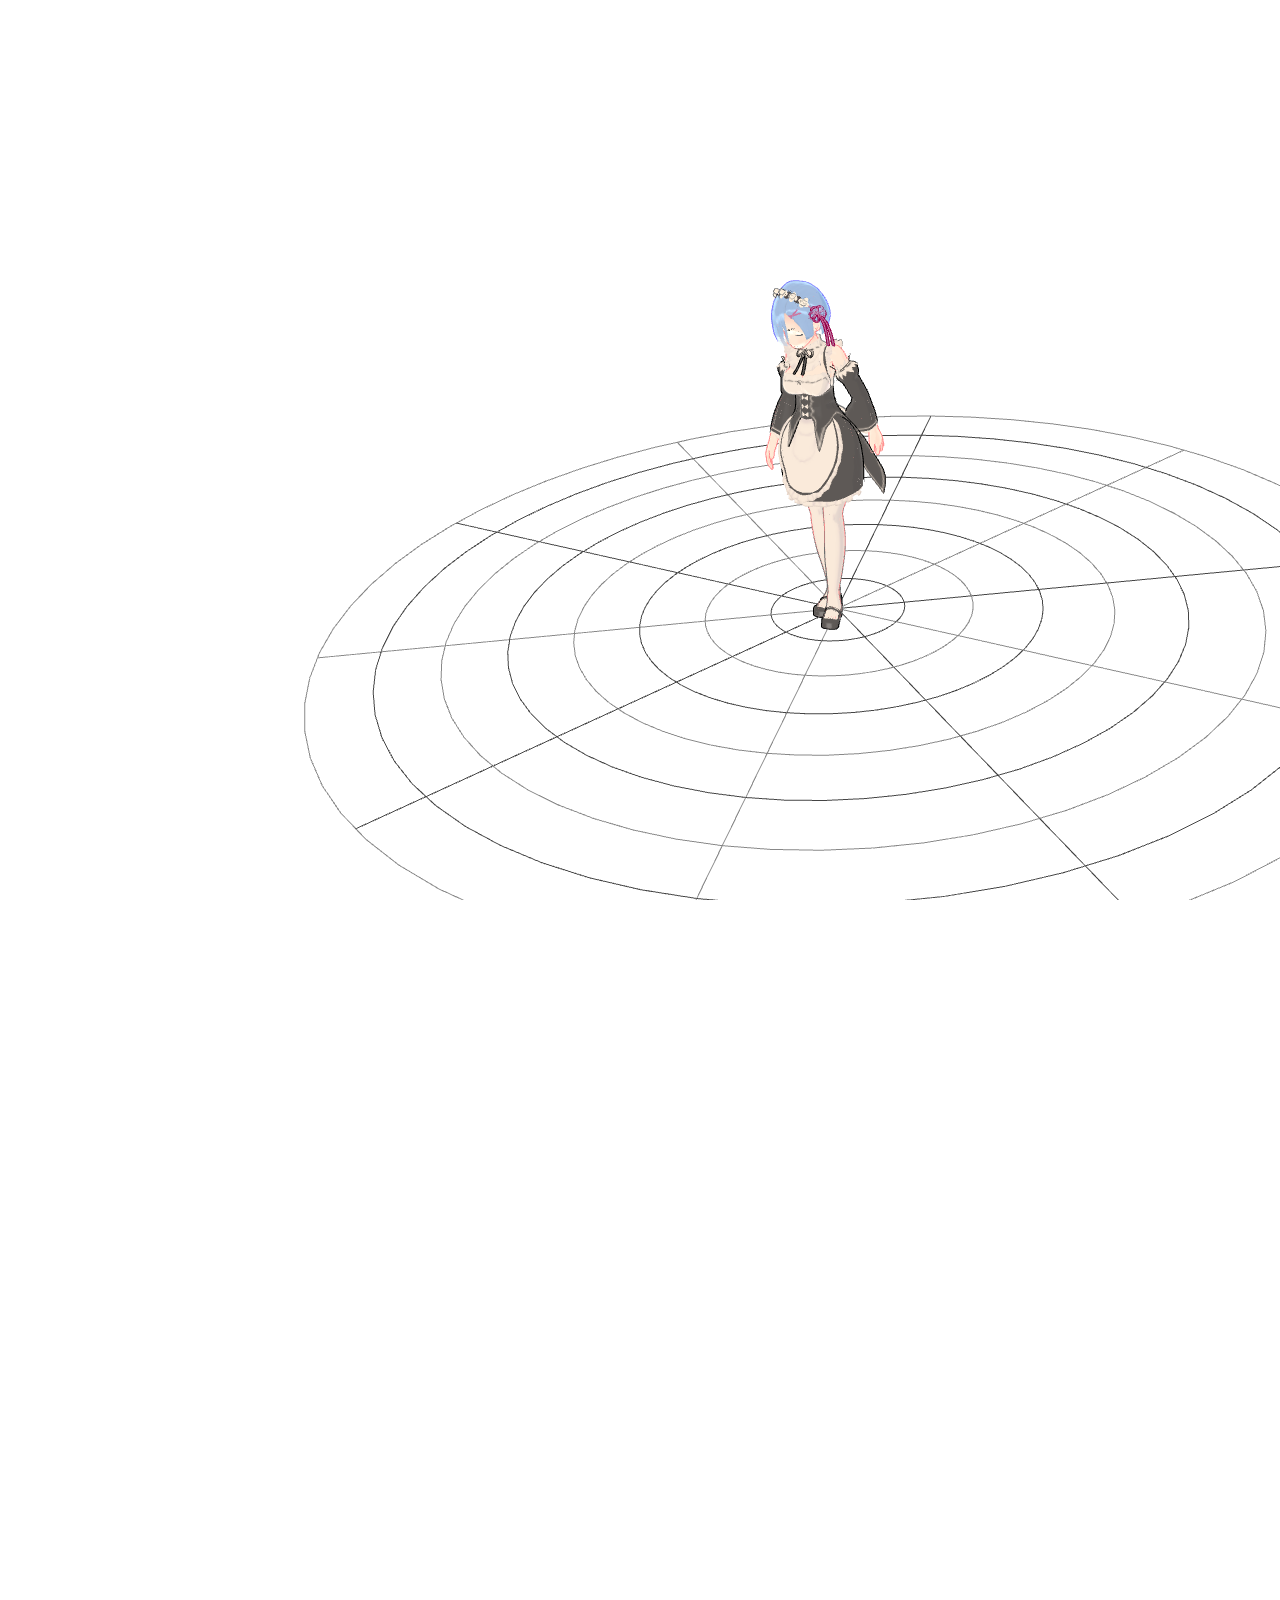
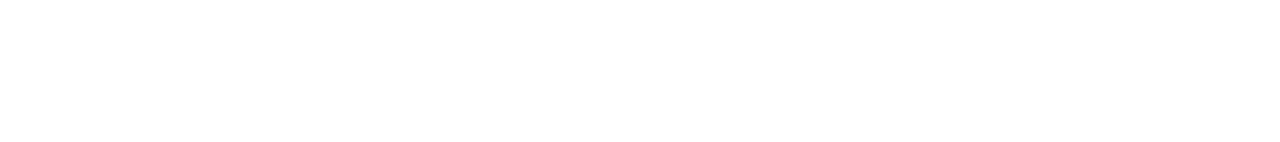
<file: 1.html>
<!DOCTYPE html>
<!-- saved from url=(0056)https://threejs.org/examples/webgl_loader_mmd_audio.html -->
<html lang="en"><head><meta http-equiv="Content-Type" content="text/html; charset=UTF-8">
		<title>three.js webgl - loaders - MMD loader</title>
		
		<meta name="viewport" content="width=device-width, user-scalable=no, minimum-scale=1.0, maximum-scale=1.0">
		<style>
			body {
				font-family: Monospace;
				background-color: #fff;
				color: #000;
				margin: 0px;
				overflow: hidden;
			
			}
			#info {
				color: #000;
				position: absolute;
				top: 10px;
				width: 100%;
				text-align: center;
				display:block;
			}
			#info a, .button { color: #f00; font-weight: bold; text-decoration: underline; cursor: pointer }
		

		</style>
	</head>

	<body>
		

		<script src="./js/three.js"></script>

		<script src="./js/mmdparser.min.js"></script>
		<script src="./js/ammo.js"></script>

		<script src="./js/TGALoader.js"></script>
		<script src="./js/MMDLoader.js"></script>
		<script src="./js/OutlineEffect.js"></script>
		<script src="./js/CCDIKSolver.js"></script>
		<script src="./js/MMDPhysics.js"></script>

		<script src="./js/Detector.js"></script>
		<script src="./js/stats.min.js"></script>

		<script>

			var container, stats;

			var mesh, camera, scene, renderer, effect;
			var helper;

			var ready = false;

			var mouseX = 0, mouseY = 0;

			var windowHalfX = window.innerWidth / 2;
			var windowHalfY = window.innerHeight / 2;

			var clock = new THREE.Clock();

			init();
			animate();

			function init() {

				container = document.createElement( 'div' );
				document.body.appendChild( container );

				camera = new THREE.PerspectiveCamera( 45, window.innerWidth / window.innerHeight, 1, 2000 );

				// scene

				scene = new THREE.Scene();
				scene.background = new THREE.Color( 0xffffff );

				scene.add( new THREE.PolarGridHelper( 30, 10 ) );

				var ambient = new THREE.AmbientLight( 0x666666 );
				scene.add( ambient );

				var directionalLight = new THREE.DirectionalLight( 0x887766 );
				directionalLight.position.set( -1, 1, 1 ).normalize();
				scene.add( directionalLight );

				//

				renderer = new THREE.WebGLRenderer( { antialias: true } );
				renderer.setPixelRatio( window.devicePixelRatio );
				renderer.setSize( window.innerWidth, window.innerHeight );
				container.appendChild( renderer.domElement );

				effect = new THREE.OutlineEffect( renderer );

				// model

				var onProgress = function ( xhr ) {
					if ( xhr.lengthComputable ) {
						var percentComplete = xhr.loaded / xhr.total * 100;
						console.log( Math.round(percentComplete, 2) + '% downloaded' );
					}
				};

				var onError = function ( xhr ) {
				};

				var modelFile ='models/mmd/miku/rem.pmx';
				var vmdFiles = [ 
				'models/mmd/vmds/wavefile_v2.vmd' ,
			
			    ];

				// [ 'models/mmd/vmds/wavefile_v2.vmd' ];
				var cameraFiles = [ 'models/mmd/vmds/wavefile_camera.vmd' ];
				var audioFile =
				'models/mmd/audios/wavefile_short.mp3';
				var audioParams = { delayTime: 160 * 1 / 30 };

				helper = new THREE.MMDHelper();

				var loader = new THREE.MMDLoader();

				loader.load( modelFile, vmdFiles, function ( object ) {

					mesh = object;

					helper.add( mesh );
					helper.setAnimation( mesh );
					helper.setPhysics( mesh );

					loader.loadVmds( cameraFiles, function ( vmd ) {

						helper.setCamera( camera );

						loader.pourVmdIntoCamera( camera, vmd );
						helper.setCameraAnimation( camera );

						loader.loadAudio( audioFile, function ( audio, listener ) {

							listener.position.z = 1;

							helper.setAudio( audio, listener, audioParams );

						
							helper.unifyAnimationDuration();

							scene.add( audio );
							scene.add( listener );
							scene.add( mesh );

							ready = true;

						}, onProgress, onError );

					}, onProgress, onError );

				}, onProgress, onError );

				document.addEventListener( 'mousemove', onDocumentMouseMove, false );

				//

				window.addEventListener( 'resize', onWindowResize, false );

			}

			function onWindowResize() {

				windowHalfX = window.innerWidth / 2;
				windowHalfY = window.innerHeight / 2;

				camera.aspect = window.innerWidth / window.innerHeight;
				camera.updateProjectionMatrix();

				effect.setSize( window.innerWidth, window.innerHeight );

			}

			function onDocumentMouseMove( event ) {

				mouseX = ( event.clientX - windowHalfX ) / 2;
				mouseY = ( event.clientY - windowHalfY ) / 2;

			}

			//

			function animate() {

				requestAnimationFrame( animate );
				render();

			}

			function render() {

				if ( ready ) {

					helper.animate( clock.getDelta() );

				}

				effect.render( scene, camera );

			}

		</script><div><canvas width="590" height="836" style="width: 590px; height: 836px;"></canvas></div>

	

</body></html>
</file>
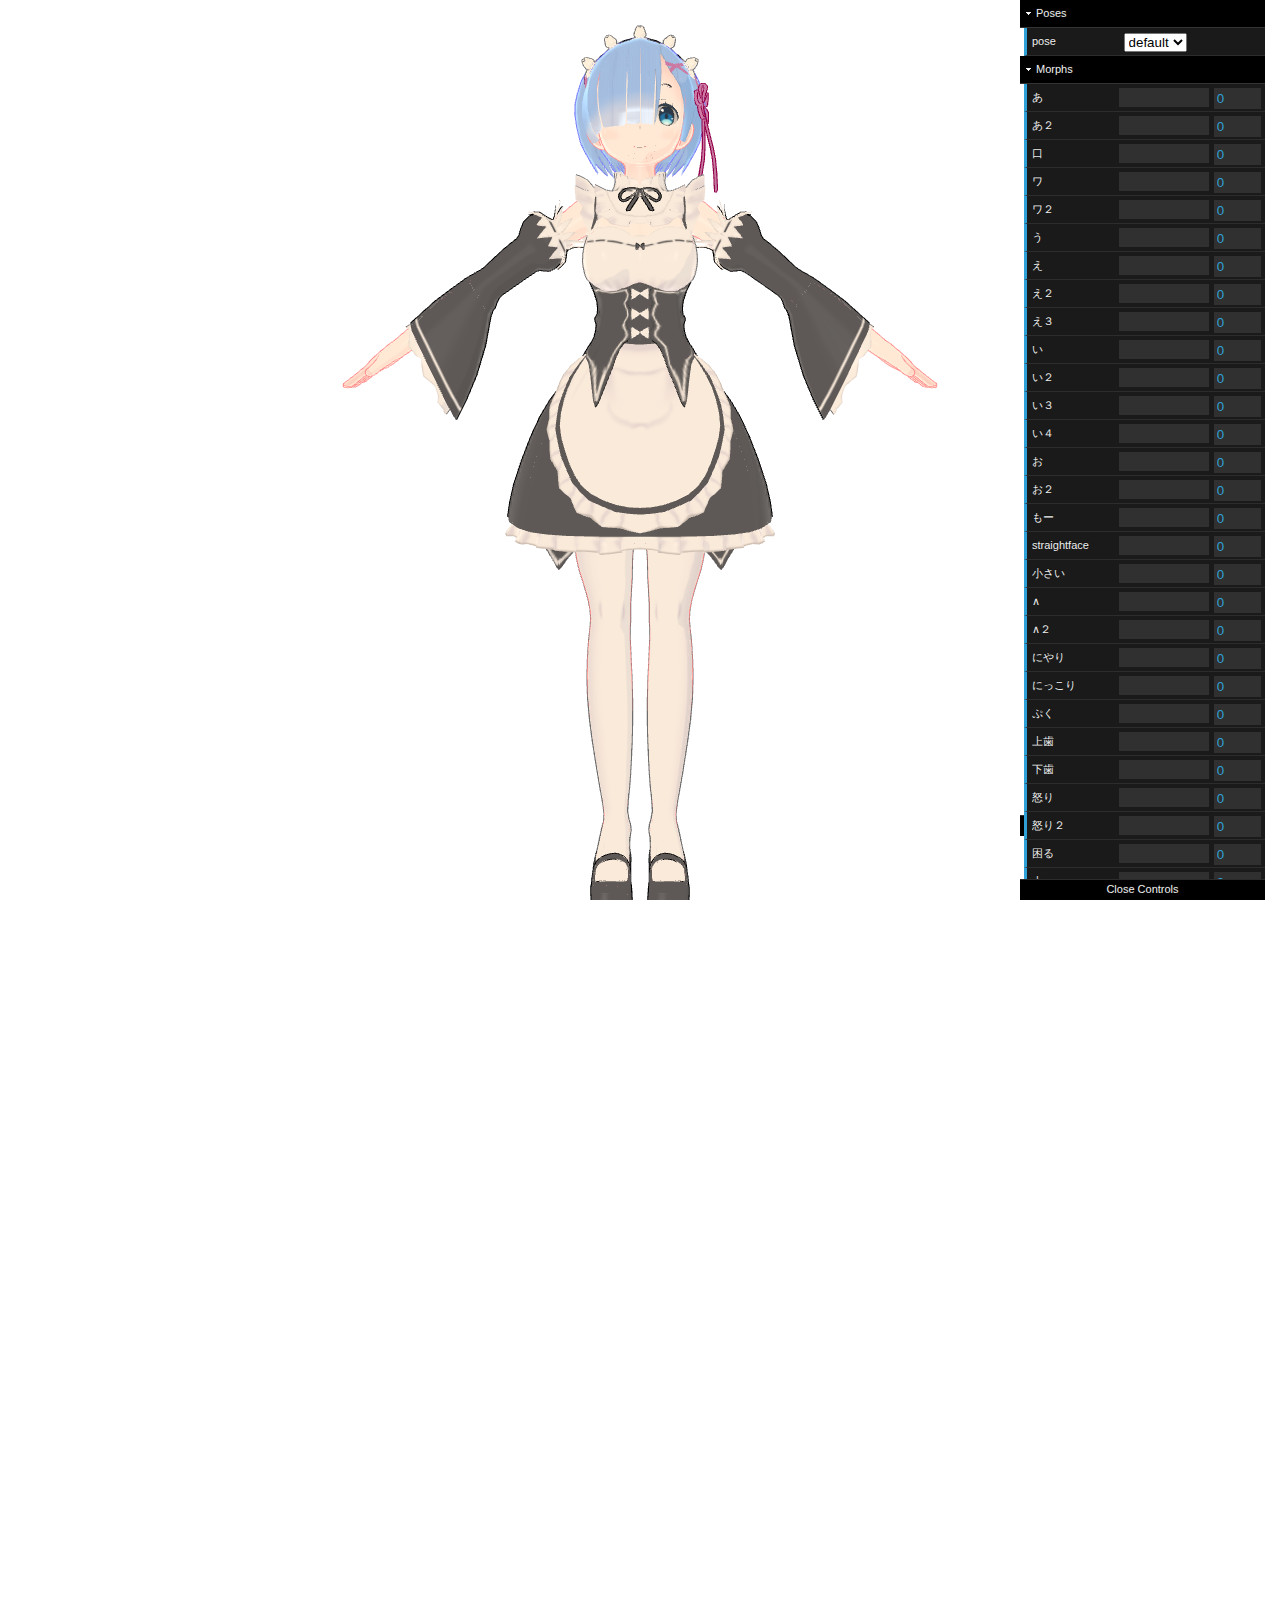
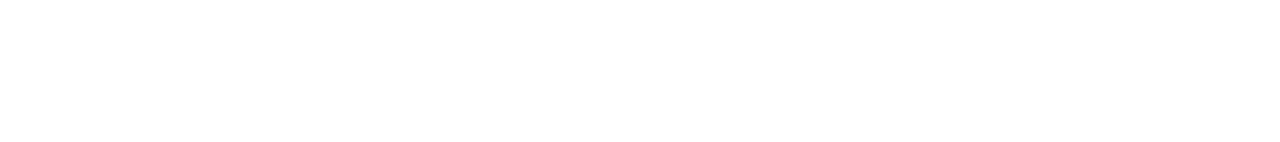
<file: 2.html>
<!DOCTYPE html>
<!-- saved from url=(0055)https://threejs.org/examples/webgl_loader_mmd_pose.html -->
<html lang="en"><head><meta http-equiv="Content-Type" content="text/html; charset=UTF-8">
		<title>three.js webgl - loaders - MMD loader</title>
		
		<meta name="viewport" content="width=device-width, user-scalable=no, minimum-scale=1.0, maximum-scale=1.0">
		<style>
			body {
				font-family: Monospace;
				background-color: #fff;
				color: #000;
				margin: 0px;
				overflow: hidden;
			}
			#info {
				color: #000;
				position: absolute;
				top: 10px;
				width: 100%;
				text-align: center;
				display:block;
			}
			#info a, .button { color: #f00; font-weight: bold; text-decoration: underline; cursor: pointer }
		</style>
	<style type="text/css">.dg ul{list-style:none;margin:0;padding:0;width:100%;clear:both}.dg.ac{position:fixed;top:0;left:0;right:0;height:0;z-index:0}.dg:not(.ac) .main{overflow:hidden}.dg.main{-webkit-transition:opacity .1s linear;transition:opacity .1s linear}.dg.main.taller-than-window{overflow-y:auto}.dg.main.taller-than-window .close-button{opacity:1;margin-top:-1px;border-top:1px solid #2c2c2c}.dg.main ul.closed .close-button{opacity:1!important}.dg.main .close-button.drag,.dg.main:hover .close-button{opacity:1}.dg.main .close-button{-webkit-transition:opacity .1s linear;transition:opacity .1s linear;border:0;position:absolute;line-height:19px;height:20px;cursor:pointer;text-align:center;background-color:#000}.dg.main .close-button:hover{background-color:#111}.dg.a{float:right;margin-right:15px;overflow-x:hidden}.dg.a.has-save>ul{margin-top:27px}.dg.a.has-save>ul.closed{margin-top:0}.dg.a .save-row{position:fixed;top:0;z-index:1002}.dg li{-webkit-transition:height .1s ease-out;transition:height .1s ease-out}.dg li:not(.folder){cursor:auto;height:27px;line-height:27px;overflow:hidden;padding:0 4px 0 5px}.dg li.folder{padding:0;border-left:4px solid transparent}.dg li.title{cursor:pointer;margin-left:-4px}.dg .closed li:not(.title),.dg .closed ul li,.dg .closed ul li>*{height:0;overflow:hidden;border:0}.dg .cr{clear:both;padding-left:3px;height:27px}.dg .property-name{cursor:default;float:left;clear:left;width:40%;overflow:hidden;text-overflow:ellipsis}.dg .c{float:left;width:60%}.dg .c input[type=text]{border:0;margin-top:4px;padding:3px;width:100%;float:right}.dg .has-slider input[type=text]{width:30%;margin-left:0}.dg .slider{float:left;width:66%;margin-left:-5px;margin-right:0;height:19px;margin-top:4px}.dg .slider-fg{height:100%}.dg .c input[type=checkbox]{margin-top:9px}.dg .c select{margin-top:5px}.dg .cr.boolean,.dg .cr.boolean *,.dg .cr.function,.dg .cr.function *,.dg .cr.function .property-name{cursor:pointer}.dg .selector{display:none;position:absolute;margin-left:-9px;margin-top:23px;z-index:10}.dg .c:hover .selector,.dg .selector.drag{display:block}.dg li.save-row{padding:0}.dg li.save-row .button{display:inline-block;padding:0 6px}.dg.dialogue{background-color:#222;width:460px;padding:15px;font-size:13px;line-height:15px}#dg-new-constructor{padding:10px;color:#222;font-family:Monaco,monospace;font-size:10px;border:0;resize:none;box-shadow:inset 1px 1px 1px #888;word-wrap:break-word;margin:12px 0;display:block;width:440px;overflow-y:scroll;height:100px;position:relative}#dg-local-explain{display:none;font-size:11px;line-height:17px;border-radius:3px;background-color:#333;padding:8px;margin-top:10px}#dg-local-explain code{font-size:10px}#dat-gui-save-locally{display:none}.dg{color:#eee;font:11px Lucida Grande,sans-serif;text-shadow:0 -1px 0 #111}.dg.main::-webkit-scrollbar{width:5px;background:#1a1a1a}.dg.main::-webkit-scrollbar-corner{height:0;display:none}.dg.main::-webkit-scrollbar-thumb{border-radius:5px;background:#676767}.dg li:not(.folder){background:#1a1a1a;border-bottom:1px solid #2c2c2c}.dg li.save-row{line-height:25px;background:#dad5cb;border:0}.dg li.save-row select{margin-left:5px;width:108px}.dg li.save-row .button{margin-left:5px;margin-top:1px;border-radius:2px;font-size:9px;line-height:7px;padding:4px 4px 5px;background:#c5bdad;color:#fff;text-shadow:0 1px 0 #b0a58f;box-shadow:0 -1px 0 #b0a58f;cursor:pointer}.dg li.save-row .button.gears{background:#c5bdad url([data-uri]) 2px 1px no-repeat;height:7px;width:8px}.dg li.save-row .button:hover{background-color:#bab19e;box-shadow:0 -1px 0 #b0a58f}.dg li.folder{border-bottom:0}.dg li.title{padding-left:16px;background:#000 url([data-uri]) 6px 10px no-repeat;cursor:pointer;border-bottom:1px solid hsla(0,0%,100%,.2)}.dg .closed li.title{background-image:url([data-uri])}.dg .cr.boolean{border-left:3px solid #806787}.dg .cr.color{border-left:3px solid}.dg .cr.function{border-left:3px solid #e61d5f}.dg .cr.number{border-left:3px solid #2fa1d6}.dg .cr.number input[type=text]{color:#2fa1d6}.dg .cr.string{border-left:3px solid #1ed36f}.dg .cr.string input[type=text]{color:#1ed36f}.dg .cr.boolean:hover,.dg .cr.function:hover{background:#111}.dg .c input[type=text]{background:#303030;outline:none}.dg .c input[type=text]:hover{background:#3c3c3c}.dg .c input[type=text]:focus{background:#494949;color:#fff}.dg .c .slider{background:#303030;cursor:ew-resize}.dg .c .slider-fg{background:#2fa1d6;max-width:100%}.dg .c .slider:hover{background:#3c3c3c}.dg .c .slider:hover .slider-fg{background:#44abda}</style></head>

	<body>
	

		<script src="./js/three.js"></script>

		<script src="./js/mmdparser.min.js"></script>
		<script src="./js/ammo.js"></script>

		<script src="./js/TGALoader.js"></script>
		<script src="./js/MMDLoader.js"></script>
		<script src="./js/OutlineEffect.js"></script>
		<script src="./js/CCDIKSolver.js"></script>
		<script src="./js/MMDPhysics.js"></script>

		<script src="./js/Detector.js"></script>
		<script src="./js/stats.min.js"></script>
		<script src="./js/dat.gui.min.js"></script>
		<script src="./js/OrbitControls.js"> </script>

		<script>

			var container, stats;

			var camera, scene, renderer, effect;
			var mesh, helper;

			var vpds = [];

			var clock = new THREE.Clock();

			init();
			animate();

			function init() {

				container = document.createElement( 'div' );
				document.body.appendChild( container );

				camera = new THREE.PerspectiveCamera( 45, window.innerWidth / window.innerHeight, 1, 2000 );
				camera.position.z = 25;

				// scene

				scene = new THREE.Scene();
				scene.background = new THREE.Color( 0xffffff );

				var ambient = new THREE.AmbientLight( 0x666666 );
				scene.add( ambient );

				var directionalLight = new THREE.DirectionalLight( 0x887766 );
				directionalLight.position.set( -1, 1, 1 ).normalize();
				scene.add( directionalLight );

				//

				renderer = new THREE.WebGLRenderer( { antialias: true } );
				renderer.setPixelRatio( window.devicePixelRatio );
				renderer.setSize( window.innerWidth, window.innerHeight );
				container.appendChild( renderer.domElement );

				effect = new THREE.OutlineEffect( renderer );

				// model

				var onProgress = function ( xhr ) {
					if ( xhr.lengthComputable ) {
						var percentComplete = xhr.loaded / xhr.total * 100;
						console.log( Math.round(percentComplete, 2) + '% downloaded' );
					}
				};

				var onError = function ( xhr ) {
				};

				var modelFile ='models/mmd/miku/rem.pmx';
				var vpdFiles = [
					'models/mmd/vpds/01.vpd',
					'models/mmd/vpds/02.vpd',
					'models/mmd/vpds/03.vpd',
					'models/mmd/vpds/04.vpd',
					'models/mmd/vpds/05.vpd',
					'models/mmd/vpds/06.vpd',
					'models/mmd/vpds/07.vpd',
					'models/mmd/vpds/08.vpd',
					'models/mmd/vpds/09.vpd',
					'models/mmd/vpds/10.vpd',
					
					'models/mmd/vpds/14.vpd'
				];

				helper = new THREE.MMDHelper();

				var loader = new THREE.MMDLoader();

				loader.loadModel( modelFile, function ( object ) {

					mesh = object;
					mesh.position.y = -10;

					scene.add( mesh );

					var vpdIndex = 0;

					function loadVpd () {

						var vpdFile = vpdFiles[ vpdIndex ];

						loader.loadVpd( vpdFile, function ( vpd ) {

							vpds.push( vpd );

							vpdIndex++;

							if ( vpdIndex < vpdFiles.length ) {

								loadVpd();

							} else {

								initGui();

							}

						}, onProgress, onError );

					}
					loadVpd();

				}, onProgress, onError );

				//

				window.addEventListener( 'resize', onWindowResize, false );

				function initGui () {

					var gui = new dat.GUI();

					var dictionary = mesh.morphTargetDictionary;

					var controls = {};
					var keys = [];

					var poses = gui.addFolder( 'Poses' );
					var morphs = gui.addFolder( 'Morphs' );

					function getBaseName ( s ) {

						return s.slice( s.lastIndexOf( '/' ) + 1 );

					}

					function initControls () {

						for ( var key in dictionary ) {

							controls[ key ] = 0.0;

						}

						controls.pose = -1;

						for ( var i = 0; i < vpdFiles.length; i++ ) {

							controls[ getBaseName( vpdFiles[ i ] ) ] = false;

						}

					}

					function initKeys () {

						for ( var key in dictionary ) {

							keys.push( key );

						}

					}

					function initPoses () {

						var files = { default: -1 };

						for ( var i = 0; i < vpdFiles.length; i++ ) {

							files[ getBaseName( vpdFiles[ i ] ) ] = i;

						}

						poses.add( controls, 'pose', files ).onChange( onChangePose );

					}

					function initMorphs () {

						for ( var key in dictionary ) {

							morphs.add( controls, key, 0.0, 1.0, 0.01 ).onChange( onChangeMorph );

						}

					}

					function onChangeMorph () {

						for ( var i = 0; i < keys.length; i++ ) {

							var key = keys[ i ];
							var value = controls[ key ];
							mesh.morphTargetInfluences[ i ] = value;

						}

					}

					function onChangePose () {

						var index = parseInt( controls.pose );

						if ( index === -1 ) {

							mesh.pose();

						} else {
							index++;
							if(index>=11) index=0;

							helper.poseAsVpd( mesh, vpds[ index ] );

						}

					}

					initControls();
					initKeys();
					initPoses();
					initMorphs();

					onChangeMorph();
					onChangePose();

					poses.open();
					morphs.open();

				}

			}

			function onWindowResize() {

				camera.aspect = window.innerWidth / window.innerHeight;
				camera.updateProjectionMatrix();

				effect.setSize( window.innerWidth, window.innerHeight );

			}

			//

			function animate() {

				requestAnimationFrame( animate );
				render();

			}
			//render();

			function render() {

				effect.render( scene, camera );

			}
			//var controls=new THREE.OrbitControls(camera);
			//controls.addEventListener('change',render);

		</script><div><canvas width="653" height="836" style="width: 653px; height: 836px;"></canvas></div>

	

<div class="dg ac"><div class="dg main a taller-than-window" style="width: 245px;"><div style="width: 6px; margin-left: -3px; height: 816px; cursor: ew-resize; position: absolute;"></div><ul style="height: 816px;"><li class="folder"><div class="dg"><ul><li class="title">Poses</li><li class="cr number"><div><span class="property-name">pose</span><div class="c"><select><option value="-1">default</option><option value="0">01.vpd</option><option value="1">02.vpd</option><option value="2">03.vpd</option><option value="3">04.vpd</option><option value="4">05.vpd</option><option value="5">06.vpd</option><option value="6">07.vpd</option><option value="7">08.vpd</option><option value="8">11.vpd</option></select></div></div></li></ul></div></li><li class="folder"><div class="dg"><ul><li class="title">Morphs</li><li class="cr number has-slider"><div><span class="property-name">base</span><div class="c"><div><input type="text"></div><div class="slider"><div class="slider-fg" style="width: 0%;"></div></div></div></div></li><li class="cr number has-slider"><div><span class="property-name">面</span><div class="c"><div><input type="text"></div><div class="slider"><div class="slider-fg" style="width: 0%;"></div></div></div></div></li><li class="cr number has-slider"><div><span class="property-name">困扰</span><div class="c"><div><input type="text"></div><div class="slider"><div class="slider-fg" style="width: 0%;"></div></div></div></div></li><li class="cr number has-slider"><div><span class="property-name">笑容</span><div class="c"><div><input type="text"></div><div class="slider"><div class="slider-fg" style="width: 0%;"></div></div></div></div></li><li class="cr number has-slider"><div><span class="property-name">怒</span><div class="c"><div><input type="text"></div><div class="slider"><div class="slider-fg" style="width: 0%;"></div></div></div></div></li><li class="cr number has-slider"><div><span class="property-name">上</span><div class="c"><div><input type="text"></div><div class="slider"><div class="slider-fg" style="width: 0%;"></div></div></div></div></li><li class="cr number has-slider"><div><span class="property-name">下</span><div class="c"><div><input type="text"></div><div class="slider"><div class="slider-fg" style="width: 0%;"></div></div></div></div></li><li class="cr number has-slider"><div><span class="property-name">眨眼</span><div class="c"><div><input type="text"></div><div class="slider"><div class="slider-fg" style="width: 0%;"></div></div></div></div></li><li class="cr number has-slider"><div><span class="property-name">笑</span><div class="c"><div><input type="text"></div><div class="slider"><div class="slider-fg" style="width: 0%;"></div></div></div></div></li><li class="cr number has-slider"><div><span class="property-name">眨眼</span><div class="c"><div><input type="text"></div><div class="slider"><div class="slider-fg" style="width: 0%;"></div></div></div></div></li><li class="cr number has-slider"><div><span class="property-name">眨眼２</span><div class="c"><div><input type="text"></div><div class="slider"><div class="slider-fg" style="width: 0%;"></div></div></div></div></li><li class="cr number has-slider"><div><span class="property-name">眨右眼</span><div class="c"><div><input type="text"></div><div class="slider"><div class="slider-fg" style="width: 0%;"></div></div></div></div></li><li class="cr number has-slider"><div><span class="property-name">右</span><div class="c"><div><input type="text"></div><div class="slider"><div class="slider-fg" style="width: 0%;"></div></div></div></div></li><li class="cr number has-slider"><div><span class="property-name">はぅ</span><div class="c"><div><input type="text"></div><div class="slider"><div class="slider-fg" style="width: 0%;"></div></div></div></div></li><li class="cr number has-slider"><div><span class="property-name">平静</span><div class="c"><div><input type="text"></div><div class="slider"><div class="slider-fg" style="width: 0%;"></div></div></div></div></li><li class="cr number has-slider"><div><span class="property-name">吓一跳</span><div class="c"><div><input type="text"></div><div class="slider"><div class="slider-fg" style="width: 0%;"></div></div></div></div></li><li class="cr number has-slider"><div><span class="property-name">眼睛</span><div class="c"><div><input type="text"></div><div class="slider"><div class="slider-fg" style="width: 0%;"></div></div></div></div></li><li class="cr number has-slider"><div><span class="property-name">非！</span><div class="c"><div><input type="text"></div><div class="slider"><div class="slider-fg" style="width: 0%;"></div></div></div></div></li><li class="cr number has-slider"><div><span class="property-name">小瞳</span><div class="c"><div><input type="text"></div><div class="slider"><div class="slider-fg" style="width: 0%;"></div></div></div></div></li><li class="cr number has-slider"><div><span class="property-name">啊</span><div class="c"><div><input type="text"></div><div class="slider"><div class="slider-fg" style="width: 0%;"></div></div></div></div></li><li class="cr number has-slider"><div><span class="property-name">い</span><div class="c"><div><input type="text"></div><div class="slider"><div class="slider-fg" style="width: 0%;"></div></div></div></div></li><li class="cr number has-slider"><div><span class="property-name">う</span><div class="c"><div><input type="text"></div><div class="slider"><div class="slider-fg" style="width: 0%;"></div></div></div></div></li><li class="cr number has-slider"><div><span class="property-name">您</span><div class="c"><div><input type="text"></div><div class="slider"><div class="slider-fg" style="width: 0%;"></div></div></div></div></li><li class="cr number has-slider"><div><span class="property-name">▲</span><div class="c"><div><input type="text"></div><div class="slider"><div class="slider-fg" style="width: 0%;"></div></div></div></div></li><li class="cr number has-slider"><div><span class="property-name">∧</span><div class="c"><div><input type="text"></div><div class="slider"><div class="slider-fg" style="width: 0%;"></div></div></div></div></li><li class="cr number has-slider"><div><span class="property-name">ω</span><div class="c"><div><input type="text"></div><div class="slider"><div class="slider-fg" style="width: 0%;"></div></div></div></div></li><li class="cr number has-slider"><div><span class="property-name">ω</span><div class="c"><div><input type="text"></div><div class="slider"><div class="slider-fg" style="width: 0%;"></div></div></div></div></li><li class="cr number has-slider"><div><span class="property-name">哈哈哈！</span><div class="c"><div><input type="text"></div><div class="slider"><div class="slider-fg" style="width: 0%;"></div></div></div></div></li><li class="cr number has-slider"><div><span class="property-name">屁股</span><div class="c"><div><input type="text"></div><div class="slider"><div class="slider-fg" style="width: 0%;"></div></div></div></div></li><li class="cr number has-slider"><div><span class="property-name">えー</span><div class="c"><div><input type="text"></div><div class="slider"><div class="slider-fg" style="width: 0%;"></div></div></div></div></li><li class="cr number has-slider"><div><span class="property-name">“……”</span><div class="c"><div><input type="text"></div><div class="slider"><div class="slider-fg" style="width: 0%;"></div></div></div></div></li></ul></div></li></ul><div class="close-button" style="width: 245px;">Close Controls</div></div></div></body></html>
</file>
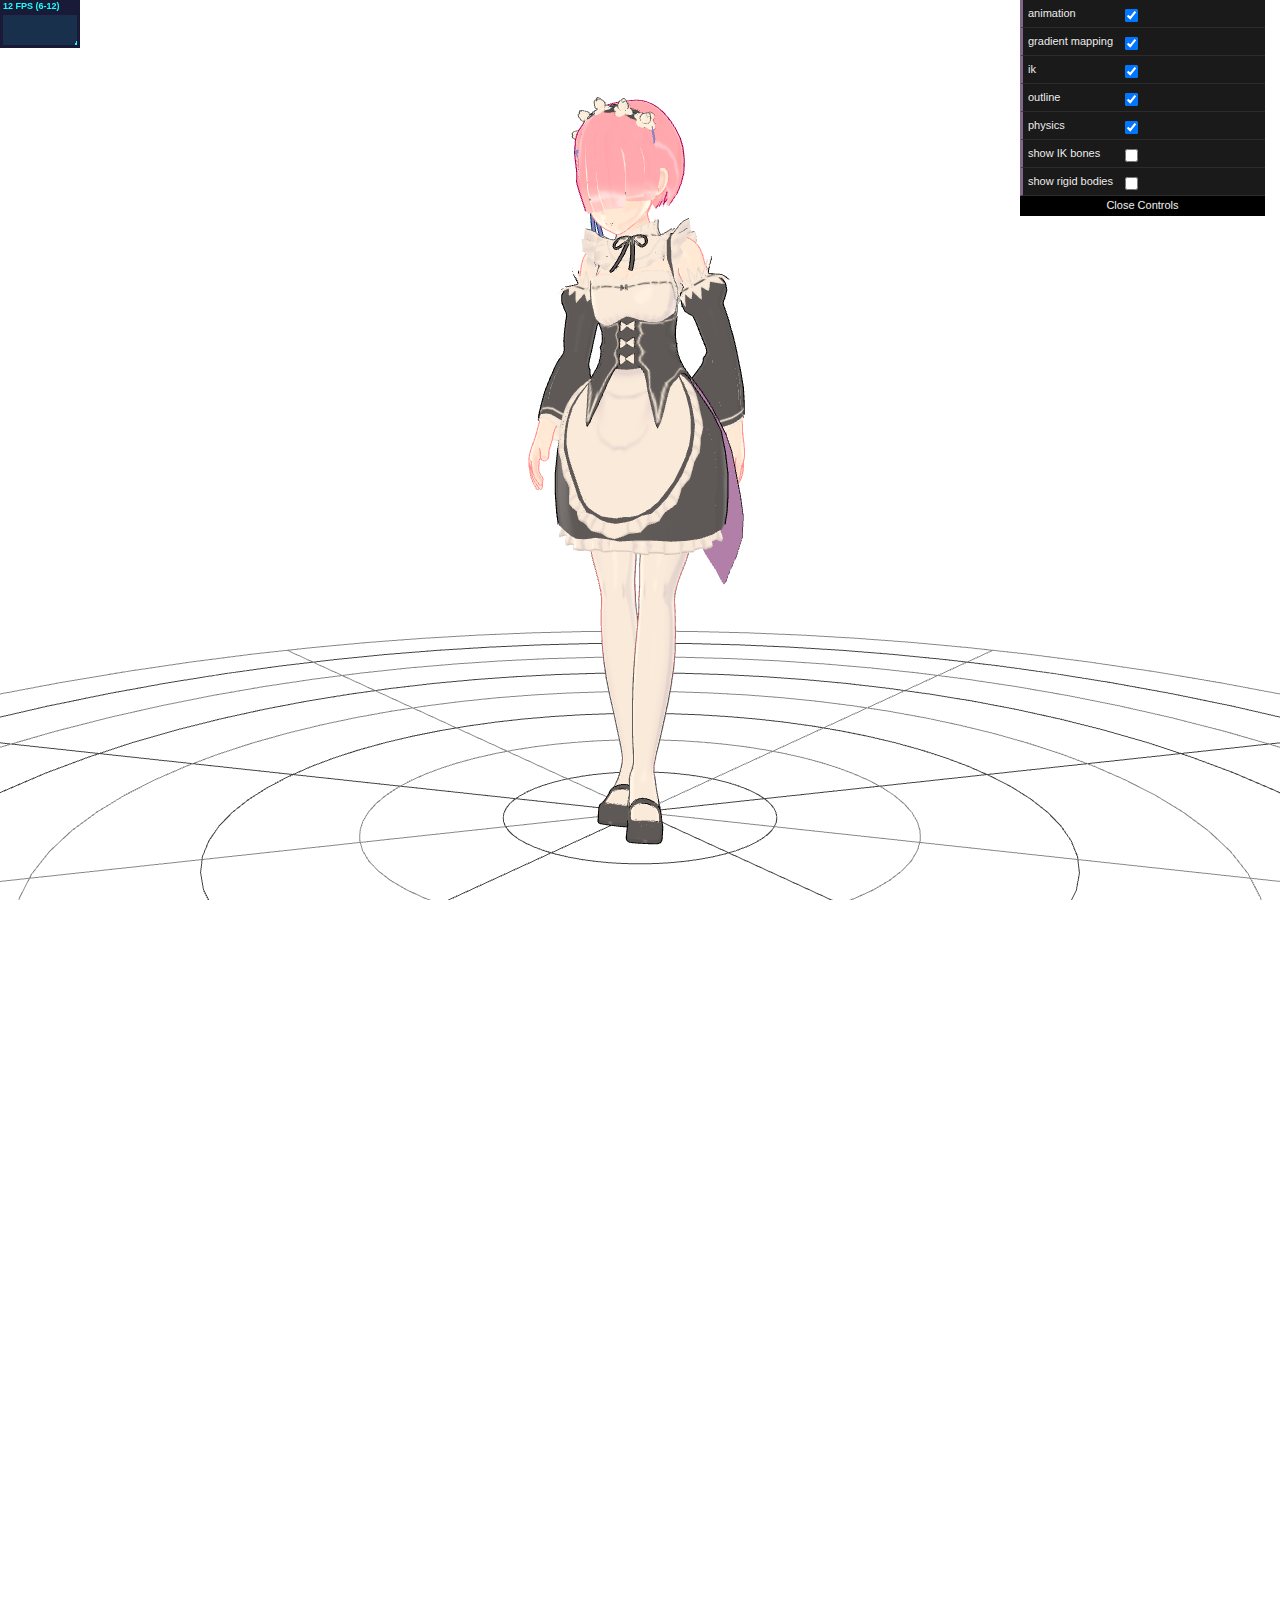
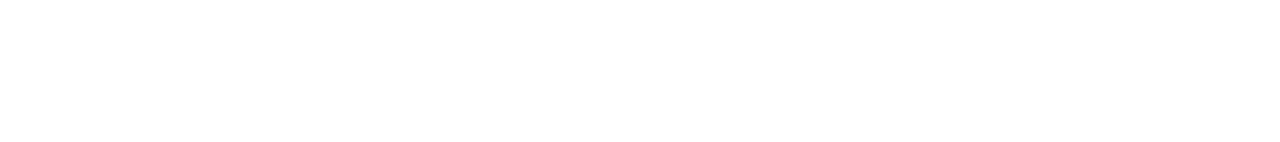
<file: 3.html>
<!DOCTYPE html>
<!-- saved from url=(0050)https://threejs.org/examples/webgl_loader_mmd.html -->
<html lang="en"><head><meta http-equiv="Content-Type" content="text/html; charset=UTF-8">
		<title>three.js webgl - loaders - MMD loader</title>
		
		<meta name="viewport" content="width=device-width, user-scalable=no, minimum-scale=1.0, maximum-scale=1.0">
		<style>
			body {
				font-family: Monospace;
				background-color: #fff;
				color: #000;
				margin: 0px;
				overflow: hidden;
			}
			#info {
				color: #000;
				position: absolute;
				top: 10px;
				width: 100%;
				text-align: center;
				display:block;
			}
			#info a, .button { color: #f00; font-weight: bold; text-decoration: underline; cursor: pointer }
		</style>
	<style type="text/css">.dg ul{list-style:none;margin:0;padding:0;width:100%;clear:both}.dg.ac{position:fixed;top:0;left:0;right:0;height:0;z-index:0}.dg:not(.ac) .main{overflow:hidden}.dg.main{-webkit-transition:opacity .1s linear;transition:opacity .1s linear}.dg.main.taller-than-window{overflow-y:auto}.dg.main.taller-than-window .close-button{opacity:1;margin-top:-1px;border-top:1px solid #2c2c2c}.dg.main ul.closed .close-button{opacity:1!important}.dg.main .close-button.drag,.dg.main:hover .close-button{opacity:1}.dg.main .close-button{-webkit-transition:opacity .1s linear;transition:opacity .1s linear;border:0;position:absolute;line-height:19px;height:20px;cursor:pointer;text-align:center;background-color:#000}.dg.main .close-button:hover{background-color:#111}.dg.a{float:right;margin-right:15px;overflow-x:hidden}.dg.a.has-save>ul{margin-top:27px}.dg.a.has-save>ul.closed{margin-top:0}.dg.a .save-row{position:fixed;top:0;z-index:1002}.dg li{-webkit-transition:height .1s ease-out;transition:height .1s ease-out}.dg li:not(.folder){cursor:auto;height:27px;line-height:27px;overflow:hidden;padding:0 4px 0 5px}.dg li.folder{padding:0;border-left:4px solid transparent}.dg li.title{cursor:pointer;margin-left:-4px}.dg .closed li:not(.title),.dg .closed ul li,.dg .closed ul li>*{height:0;overflow:hidden;border:0}.dg .cr{clear:both;padding-left:3px;height:27px}.dg .property-name{cursor:default;float:left;clear:left;width:40%;overflow:hidden;text-overflow:ellipsis}.dg .c{float:left;width:60%}.dg .c input[type=text]{border:0;margin-top:4px;padding:3px;width:100%;float:right}.dg .has-slider input[type=text]{width:30%;margin-left:0}.dg .slider{float:left;width:66%;margin-left:-5px;margin-right:0;height:19px;margin-top:4px}.dg .slider-fg{height:100%}.dg .c input[type=checkbox]{margin-top:9px}.dg .c select{margin-top:5px}.dg .cr.boolean,.dg .cr.boolean *,.dg .cr.function,.dg .cr.function *,.dg .cr.function .property-name{cursor:pointer}.dg .selector{display:none;position:absolute;margin-left:-9px;margin-top:23px;z-index:10}.dg .c:hover .selector,.dg .selector.drag{display:block}.dg li.save-row{padding:0}.dg li.save-row .button{display:inline-block;padding:0 6px}.dg.dialogue{background-color:#222;width:460px;padding:15px;font-size:13px;line-height:15px}#dg-new-constructor{padding:10px;color:#222;font-family:Monaco,monospace;font-size:10px;border:0;resize:none;box-shadow:inset 1px 1px 1px #888;word-wrap:break-word;margin:12px 0;display:block;width:440px;overflow-y:scroll;height:100px;position:relative}#dg-local-explain{display:none;font-size:11px;line-height:17px;border-radius:3px;background-color:#333;padding:8px;margin-top:10px}#dg-local-explain code{font-size:10px}#dat-gui-save-locally{display:none}.dg{color:#eee;font:11px Lucida Grande,sans-serif;text-shadow:0 -1px 0 #111}.dg.main::-webkit-scrollbar{width:5px;background:#1a1a1a}.dg.main::-webkit-scrollbar-corner{height:0;display:none}.dg.main::-webkit-scrollbar-thumb{border-radius:5px;background:#676767}.dg li:not(.folder){background:#1a1a1a;border-bottom:1px solid #2c2c2c}.dg li.save-row{line-height:25px;background:#dad5cb;border:0}.dg li.save-row select{margin-left:5px;width:108px}.dg li.save-row .button{margin-left:5px;margin-top:1px;border-radius:2px;font-size:9px;line-height:7px;padding:4px 4px 5px;background:#c5bdad;color:#fff;text-shadow:0 1px 0 #b0a58f;box-shadow:0 -1px 0 #b0a58f;cursor:pointer}.dg li.save-row .button.gears{background:#c5bdad url([data-uri]) 2px 1px no-repeat;height:7px;width:8px}.dg li.save-row .button:hover{background-color:#bab19e;box-shadow:0 -1px 0 #b0a58f}.dg li.folder{border-bottom:0}.dg li.title{padding-left:16px;background:#000 url([data-uri]) 6px 10px no-repeat;cursor:pointer;border-bottom:1px solid hsla(0,0%,100%,.2)}.dg .closed li.title{background-image:url([data-uri])}.dg .cr.boolean{border-left:3px solid #806787}.dg .cr.color{border-left:3px solid}.dg .cr.function{border-left:3px solid #e61d5f}.dg .cr.number{border-left:3px solid #2fa1d6}.dg .cr.number input[type=text]{color:#2fa1d6}.dg .cr.string{border-left:3px solid #1ed36f}.dg .cr.string input[type=text]{color:#1ed36f}.dg .cr.boolean:hover,.dg .cr.function:hover{background:#111}.dg .c input[type=text]{background:#303030;outline:none}.dg .c input[type=text]:hover{background:#3c3c3c}.dg .c input[type=text]:focus{background:#494949;color:#fff}.dg .c .slider{background:#303030;cursor:ew-resize}.dg .c .slider-fg{background:#2fa1d6;max-width:100%}.dg .c .slider:hover{background:#3c3c3c}.dg .c .slider:hover .slider-fg{background:#44abda}</style></head>

	<body>
		

		<script src="./js/three.js"></script>

		<script src="./js/mmdparser.min.js"></script>
		<script src="./js/ammo.js"></script>

		<script src="./js/TGALoader.js"></script>
		<script src="./js/MMDLoader.js"></script>
		<script src="./js/OutlineEffect.js"></script>
		<script src="./js/CCDIKSolver.js"></script>
		<script src="./js/MMDPhysics.js"></script>

		<script src="./js/OrbitControls.js"></script>

		<script src="./js/Detector.js"></script>
		<script src="./js/stats.min.js"></script>
		<script src="./js/dat.gui.min.js"></script>

		<script>

			var container, stats;

			var mesh, camera, scene, renderer, effect;
			var helper, ikHelper, physicsHelper;

			var mouseX = 0, mouseY = 0;

			var windowHalfX = window.innerWidth / 2;
			var windowHalfY = window.innerHeight / 2;

			var clock = new THREE.Clock();

			init();
			animate();

			function init() {

				container = document.createElement( 'div' );
				document.body.appendChild( container );

				camera = new THREE.PerspectiveCamera( 45, window.innerWidth / window.innerHeight, 1, 2000 );
				camera.position.z = 30;

				// scene

				scene = new THREE.Scene();
				scene.background = new THREE.Color( 0xffffff );

				var gridHelper = new THREE.PolarGridHelper( 30, 10 );
				gridHelper.position.y = -10;
				scene.add( gridHelper );

				var ambient = new THREE.AmbientLight( 0x666666 );
				scene.add( ambient );

				var directionalLight = new THREE.DirectionalLight( 0x887766 );
				directionalLight.position.set( -1, 1, 1 ).normalize();
				scene.add( directionalLight );

				//

				renderer = new THREE.WebGLRenderer( { antialias: true } );
				renderer.setPixelRatio( window.devicePixelRatio );
				renderer.setSize( window.innerWidth, window.innerHeight );
				container.appendChild( renderer.domElement );

				effect = new THREE.OutlineEffect( renderer );

				// STATS

				stats = new Stats();
				container.appendChild( stats.dom );

				// model

				var onProgress = function ( xhr ) {
					if ( xhr.lengthComputable ) {
						var percentComplete = xhr.loaded / xhr.total * 100;
						console.log( Math.round(percentComplete, 2) + '% downloaded' );
					}
				};

				var onError = function ( xhr ) {
				};

				var modelFile ='models/mmd/miku/ram.pmx';
				var vmdFiles = [ 
				'models/mmd/vmds/wavefile_v2.vmd' ,
			   
			    ];

				helper = new THREE.MMDHelper();

				var loader = new THREE.MMDLoader();

				loader.load( modelFile, vmdFiles, function ( object ) {

					mesh = object;
					mesh.position.y = -10;
					scene.add( mesh );

					helper.add( mesh );
					helper.setAnimation( mesh );

				
					ikHelper = new THREE.CCDIKHelper( mesh );
					ikHelper.visible = false;
					scene.add( ikHelper );

				
					helper.setPhysics( mesh );
					physicsHelper = new THREE.MMDPhysicsHelper( mesh );
					physicsHelper.visible = false;
					scene.add( physicsHelper );

					helper.unifyAnimationDuration( { afterglow: 2.0 } );

					initGui();

				}, onProgress, onError );

				var controls = new THREE.OrbitControls( camera, renderer.domElement );

				window.addEventListener( 'resize', onWindowResize, false );

				var phongMaterials;
				var originalMaterials;

				function makePhongMaterials ( materials ) {

					var array = [];

					for ( var i = 0, il = materials.length; i < il; i ++ ) {

						var m = new THREE.MeshPhongMaterial();
						m.copy( materials[ i ] );
						m.needsUpdate = true;

						array.push( m );

					}

					phongMaterials = array;

				}

				function initGui () {

					var api = {
						'animation': true,
						'gradient mapping': true,
						'ik': true,
						'outline': true,
						'physics': true,
						'show IK bones': false,
						'show rigid bodies': false
					};

					var gui = new dat.GUI();

					gui.add( api, 'animation' ).onChange( function () {
						helper.doAnimation = api[ 'animation' ];
					} );

					gui.add( api, 'gradient mapping' ).onChange( function () {

						if ( originalMaterials === undefined ) originalMaterials = mesh.material;
						if ( phongMaterials === undefined ) makePhongMaterials( mesh.material );

						if ( api[ 'gradient mapping' ] ) {

							mesh.material = originalMaterials;

						} else {

							mesh.material = phongMaterials;

						}

					} );

					gui.add( api, 'ik' ).onChange( function () {
						helper.doIk = api[ 'ik' ];
					} );

					gui.add( api, 'outline' ).onChange( function () {
						effect.enabled = api[ 'outline' ];
					} );

					gui.add( api, 'physics' ).onChange( function () {
						helper.enablePhysics( api[ 'physics' ] );
					} );

					gui.add( api, 'show IK bones' ).onChange( function () {
						ikHelper.visible = api[ 'show IK bones' ];
					} );

					gui.add( api, 'show rigid bodies' ).onChange( function () {
						if ( physicsHelper !== undefined ) physicsHelper.visible = api[ 'show rigid bodies' ];
					} );

				}

			}

			function onWindowResize() {

				windowHalfX = window.innerWidth / 2;
				windowHalfY = window.innerHeight / 2;

				camera.aspect = window.innerWidth / window.innerHeight;
				camera.updateProjectionMatrix();

				effect.setSize( window.innerWidth, window.innerHeight );

			}

			//

			function animate() {

				requestAnimationFrame( animate );

				stats.begin();
				render();
				stats.end();

			}

			function render() {

				helper.animate( clock.getDelta() );
				if ( physicsHelper !== undefined && physicsHelper.visible ) physicsHelper.update();
				if ( ikHelper !== undefined && ikHelper.visible ) ikHelper.update();
				effect.render( scene, camera );

			}

		</script><div><canvas width="653" height="836" style="width: 653px; height: 836px;"></canvas><div style="position: fixed; top: 0px; left: 0px; cursor: pointer; opacity: 0.9; z-index: 10000;"><canvas width="80" height="48" style="width: 80px; height: 48px; display: block;"></canvas><canvas width="80" height="48" style="width: 80px; height: 48px; display: none;"></canvas><canvas width="80" height="48" style="width: 80px; height: 48px; display: none;"></canvas></div></div>

	

<div class="dg ac"><div class="dg main a" style="width: 245px;"><div style="width: 6px; margin-left: -3px; height: 196px; cursor: ew-resize; position: absolute;"></div><ul style="height: auto;"><li class="cr boolean"><div><span class="property-name">animation</span><div class="c"><input type="checkbox" checked="checked"></div></div></li><li class="cr boolean"><div><span class="property-name">gradient mapping</span><div class="c"><input type="checkbox" checked="checked"></div></div></li><li class="cr boolean"><div><span class="property-name">ik</span><div class="c"><input type="checkbox" checked="checked"></div></div></li><li class="cr boolean"><div><span class="property-name">outline</span><div class="c"><input type="checkbox" checked="checked"></div></div></li><li class="cr boolean"><div><span class="property-name">physics</span><div class="c"><input type="checkbox" checked="checked"></div></div></li><li class="cr boolean"><div><span class="property-name">show IK bones</span><div class="c"><input type="checkbox"></div></div></li><li class="cr boolean"><div><span class="property-name">show rigid bodies</span><div class="c"><input type="checkbox"></div></div></li></ul><div class="close-button" style="width: 245px;">Close Controls</div></div></div></body></html>
</file>
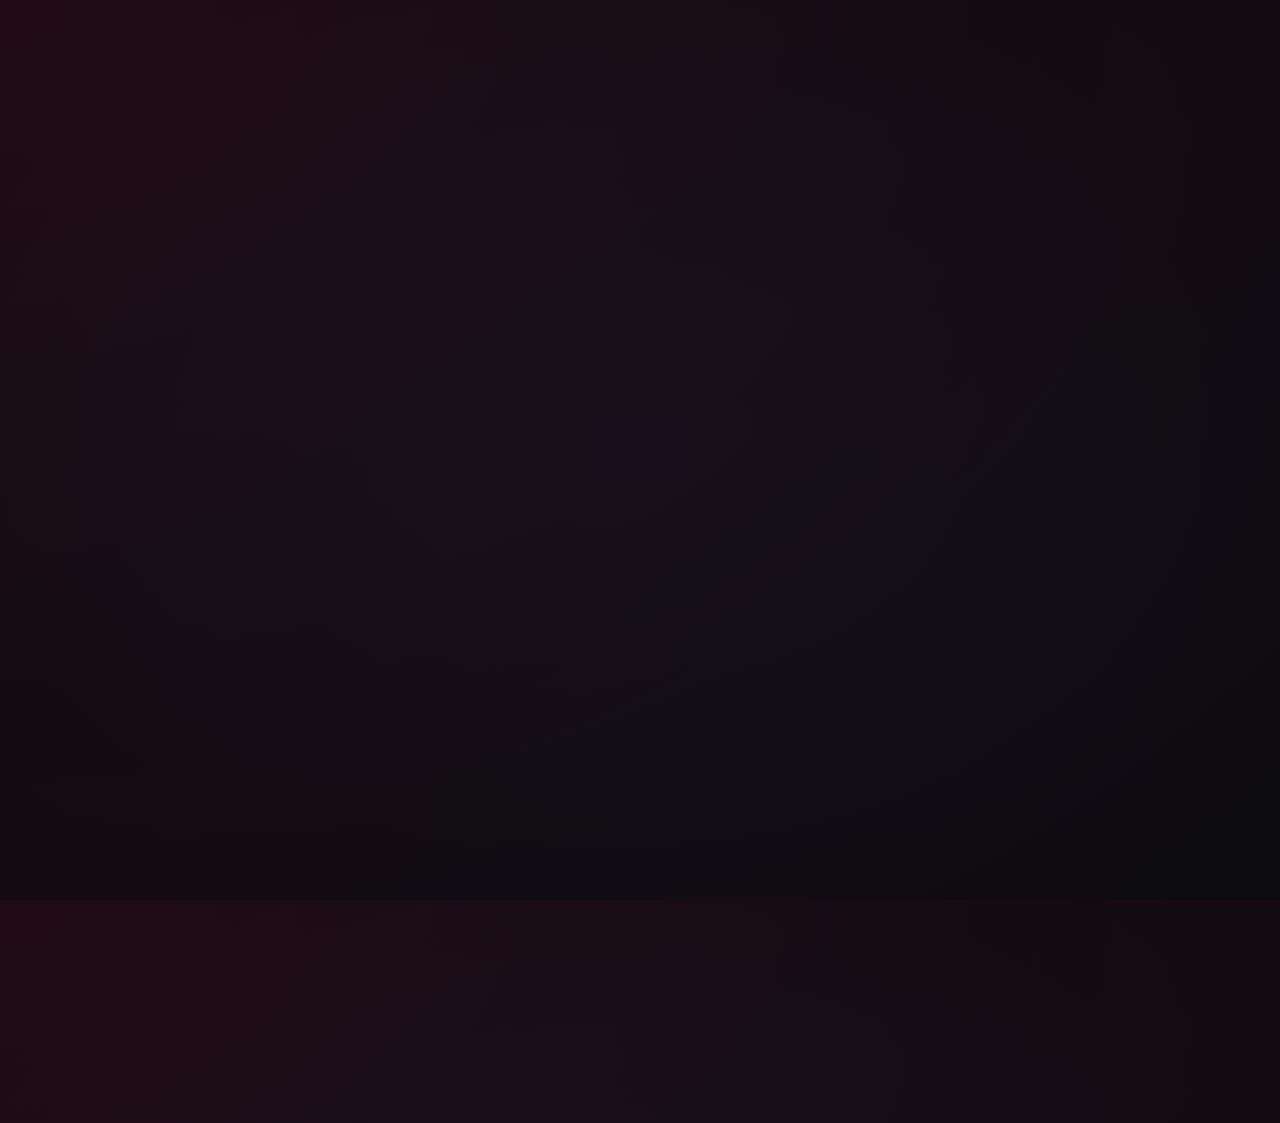
<file: rubbish.html>
<!DOCTYPE html>
<html >
<head>
  <meta charset="UTF-8">
  <title>菜单</title>
  
  
  
      <link rel="stylesheet" href="css/style.css">

  
</head>

<body>
  <div class='grain'></div>
<div class='intro'>
  <div class='center'>
    <div class='core'></div>
    <div class='outer_one'>
      <div class='outer_one__piece'></div>
      <div class='outer_one__piece'></div>
      <div class='outer_one__piece'></div>
      <div class='outer_one__piece'></div>
      <div class='outer_one__piece'></div>
      <div class='outer_one__piece'></div>
      <div class='outer_one__piece'></div>
      <div class='outer_one__piece'></div>
      <div class='outer_one__piece'></div>
      <div class='outer_one__piece'></div>
      <div class='outer_one__piece'></div>
      <div class='outer_one__piece'></div>
      <div class='outer_one__piece'></div>
      <div class='outer_one__piece'></div>
      <div class='outer_one__piece'></div>
      <div class='outer_one__piece'></div>
      <div class='outer_one__piece'></div>
      <div class='outer_one__piece'></div>
      <div class='outer_one__piece'></div>
      <div class='outer_one__piece'></div>
      <div class='outer_one__piece'></div>
      <div class='outer_one__piece'></div>
      <div class='outer_one__piece'></div>
      <div class='outer_one__piece'></div>
      <div class='outer_one__piece'></div>
      <div class='outer_one__piece'></div>
      <div class='outer_one__piece'></div>
      <div class='outer_one__piece'></div>
      <div class='outer_one__piece'></div>
      <div class='outer_one__piece'></div>
      <div class='outer_one__piece'></div>
      <div class='outer_one__piece'></div>
      <div class='outer_one__piece'></div>
      <div class='outer_one__piece'></div>
      <div class='outer_one__piece'></div>
      <div class='outer_one__piece'></div>
    </div>
    <div class='outer_two'>
      <div class='outer_two__piece'></div>
      <div class='outer_two__piece'></div>
      <div class='outer_two__piece'></div>
      <div class='outer_two__piece'></div>
      <div class='outer_two__piece'></div>
      <div class='outer_two__piece'></div>
      <div class='outer_two__piece'></div>
      <div class='outer_two__piece'></div>
      <div class='outer_two__piece'></div>
      <div class='outer_two__piece'></div>
      <div class='outer_two__piece'></div>
      <div class='outer_two__piece'></div>
      <div class='outer_two__piece'></div>
      <div class='outer_two__piece'></div>
      <div class='outer_two__piece'></div>
      <div class='outer_two__piece'></div>
      <div class='outer_two__piece'></div>
      <div class='outer_two__piece'></div>
      <div class='outer_two__piece'></div>
      <div class='outer_two__piece'></div>
      <div class='outer_two__piece'></div>
      <div class='outer_two__piece'></div>
      <div class='outer_two__piece'></div>
      <div class='outer_two__piece'></div>
      <div class='outer_two__piece'></div>
      <div class='outer_two__piece'></div>
      <div class='outer_two__piece'></div>
      <div class='outer_two__piece'></div>
      <div class='outer_two__piece'></div>
      <div class='outer_two__piece'></div>
      <div class='outer_two__piece'></div>
      <div class='outer_two__piece'></div>
      <div class='outer_two__piece'></div>
      <div class='outer_two__piece'></div>
      <div class='outer_two__piece'></div>
      <div class='outer_two__piece'></div>
    </div>
    <div class='outer_three'>
      <div class='outer_three__piece'></div>
      <div class='outer_three__piece'></div>
      <div class='outer_three__piece'></div>
      <div class='outer_three__piece'></div>
      <div class='outer_three__piece'></div>
      <div class='outer_three__piece'></div>
      <div class='outer_three__piece'></div>
      <div class='outer_three__piece'></div>
      <div class='outer_three__piece'></div>
      <div class='outer_three__piece'></div>
      <div class='outer_three__piece'></div>
      <div class='outer_three__piece'></div>
      <div class='outer_three__piece'></div>
      <div class='outer_three__piece'></div>
      <div class='outer_three__piece'></div>
      <div class='outer_three__piece'></div>
      <div class='outer_three__piece'></div>
      <div class='outer_three__piece'></div>
      <div class='outer_three__piece'></div>
      <div class='outer_three__piece'></div>
      <div class='outer_three__piece'></div>
      <div class='outer_three__piece'></div>
      <div class='outer_three__piece'></div>
      <div class='outer_three__piece'></div>
      <div class='outer_three__piece'></div>
      <div class='outer_three__piece'></div>
      <div class='outer_three__piece'></div>
      <div class='outer_three__piece'></div>
      <div class='outer_three__piece'></div>
      <div class='outer_three__piece'></div>
      <div class='outer_three__piece'></div>
      <div class='outer_three__piece'></div>
      <div class='outer_three__piece'></div>
      <div class='outer_three__piece'></div>
      <div class='outer_three__piece'></div>
      <div class='outer_three__piece'></div>
    </div>
    <div class='outer_four'>
      <div class='outer_four__piece'></div>
      <div class='outer_four__piece'></div>
      <div class='outer_four__piece'></div>
      <div class='outer_four__piece'></div>
      <div class='outer_four__piece'></div>
      <div class='outer_four__piece'></div>
      <div class='outer_four__piece'></div>
      <div class='outer_four__piece'></div>
      <div class='outer_four__piece'></div>
      <div class='outer_four__piece'></div>
      <div class='outer_four__piece'></div>
      <div class='outer_four__piece'></div>
      <div class='outer_four__piece'></div>
      <div class='outer_four__piece'></div>
      <div class='outer_four__piece'></div>
      <div class='outer_four__piece'></div>
      <div class='outer_four__piece'></div>
      <div class='outer_four__piece'></div>
      <div class='outer_four__piece'></div>
      <div class='outer_four__piece'></div>
      <div class='outer_four__piece'></div>
      <div class='outer_four__piece'></div>
      <div class='outer_four__piece'></div>
      <div class='outer_four__piece'></div>
      <div class='outer_four__piece'></div>
      <div class='outer_four__piece'></div>
      <div class='outer_four__piece'></div>
      <div class='outer_four__piece'></div>
      <div class='outer_four__piece'></div>
      <div class='outer_four__piece'></div>
      <div class='outer_four__piece'></div>
      <div class='outer_four__piece'></div>
      <div class='outer_four__piece'></div>
      <div class='outer_four__piece'></div>
      <div class='outer_four__piece'></div>
      <div class='outer_four__piece'></div>
    </div>
    <div class='outer_five'>
      <div class='outer_five__piece'></div>
      <div class='outer_five__piece'></div>
      <div class='outer_five__piece'></div>
      <div class='outer_five__piece'></div>
      <div class='outer_five__piece'></div>
      <div class='outer_five__piece'></div>
      <div class='outer_five__piece'></div>
      <div class='outer_five__piece'></div>
      <div class='outer_five__piece'></div>
      <div class='outer_five__piece'></div>
      <div class='outer_five__piece'></div>
      <div class='outer_five__piece'></div>
      <div class='outer_five__piece'></div>
      <div class='outer_five__piece'></div>
      <div class='outer_five__piece'></div>
      <div class='outer_five__piece'></div>
      <div class='outer_five__piece'></div>
      <div class='outer_five__piece'></div>
      <div class='outer_five__piece'></div>
      <div class='outer_five__piece'></div>
      <div class='outer_five__piece'></div>
      <div class='outer_five__piece'></div>
      <div class='outer_five__piece'></div>
      <div class='outer_five__piece'></div>
      <div class='outer_five__piece'></div>
      <div class='outer_five__piece'></div>
      <div class='outer_five__piece'></div>
      <div class='outer_five__piece'></div>
      <div class='outer_five__piece'></div>
      <div class='outer_five__piece'></div>
      <div class='outer_five__piece'></div>
      <div class='outer_five__piece'></div>
      <div class='outer_five__piece'></div>
      <div class='outer_five__piece'></div>
      <div class='outer_five__piece'></div>

      <div class='outer_five__piece'></div>
    </div> 
    <!-- end-div  -->
    <div class='pieces'>
      <div class='future_ui__piece' onclick="window.location.href='./fish/index.html';">
        <span>传送->垃圾鱼</span>
        <div class='line'></div>
        <div class='tip'>
          Yes, commander!
        </div>
      </div>
      <div class='future_ui__piece' onclick="window.location.href='skybox/index.html';">
        <span>传送->skybox</span>
        <div class='line'></div>
        <div class='tip'>
          收到！
        </div>
      </div>
      <div class='future_ui__piece' onclick="window.location.href='earth/index.html';">
        <span>传送->模拟地球</span>
        <div class='line'></div>
        <div class='tip'>
          Engineering!
        </div>
      </div>
      <div class='future_ui__piece' onclick="window.location.href='https://yeyujian.github.io/';">
        <span>传送->YYJ-Blog</span>
        <div class='line'></div>
        <div class='tip'>
          Charge Go!
        </div>
      </div>
      <div class='future_ui__piece' onclick="window.location.href='http://learnopengl-cn.readthedocs.io/zh/latest/';">
        <span>传送-> openGL网站</span>
        <div class='line'></div>
        <div class='tip'>
         闪耀吧! Brilliance!
        </div>
        
        
      </div>
      <div class='future_ui__piece blank'></div>
      <div class='future_ui__piece blank'></div>
      <div class='future_ui__piece blank'></div>
      <div class='future_ui__piece blank'></div>
      <div class='future_ui__piece blank'></div>
      <div class='future_ui__piece blank'></div>
      <div class='future_ui__piece blank'></div>
      <div class='future_ui__piece blank'></div>
      <div class='future_ui__piece blank'></div>
      <div class='future_ui__piece blank'></div>
      <div class='future_ui__piece blank'></div>
      <div class='future_ui__piece blank'></div>
      <div class='future_ui__piece blank'></div>
      <div class='future_ui__piece blank'></div>
      <div class='future_ui__piece blank'></div>
      <div class='future_ui__piece blank'></div>
      <div class='future_ui__piece blank'></div>
      <div class='future_ui__piece blank'></div>
      <div class='future_ui__piece blank'></div>
      <div class='future_ui__piece blank'></div>
      <div class='future_ui__piece blank'></div>
      <div class='future_ui__piece blank'></div>
      <div class='future_ui__piece blank'></div>
      <div class='future_ui__piece blank'></div>
      <div class='future_ui__piece blank'></div>
      <div class='future_ui__piece blank'></div>
      <div class='future_ui__piece blank'></div>
      <div class='future_ui__piece blank'></div>
      <div class='future_ui__piece blank'></div>
      <div class='future_ui__piece blank'></div>
      <div class='future_ui__piece blank'></div>
    </div>
  </div>
</div>
  
   
</body>
</html>
</file>
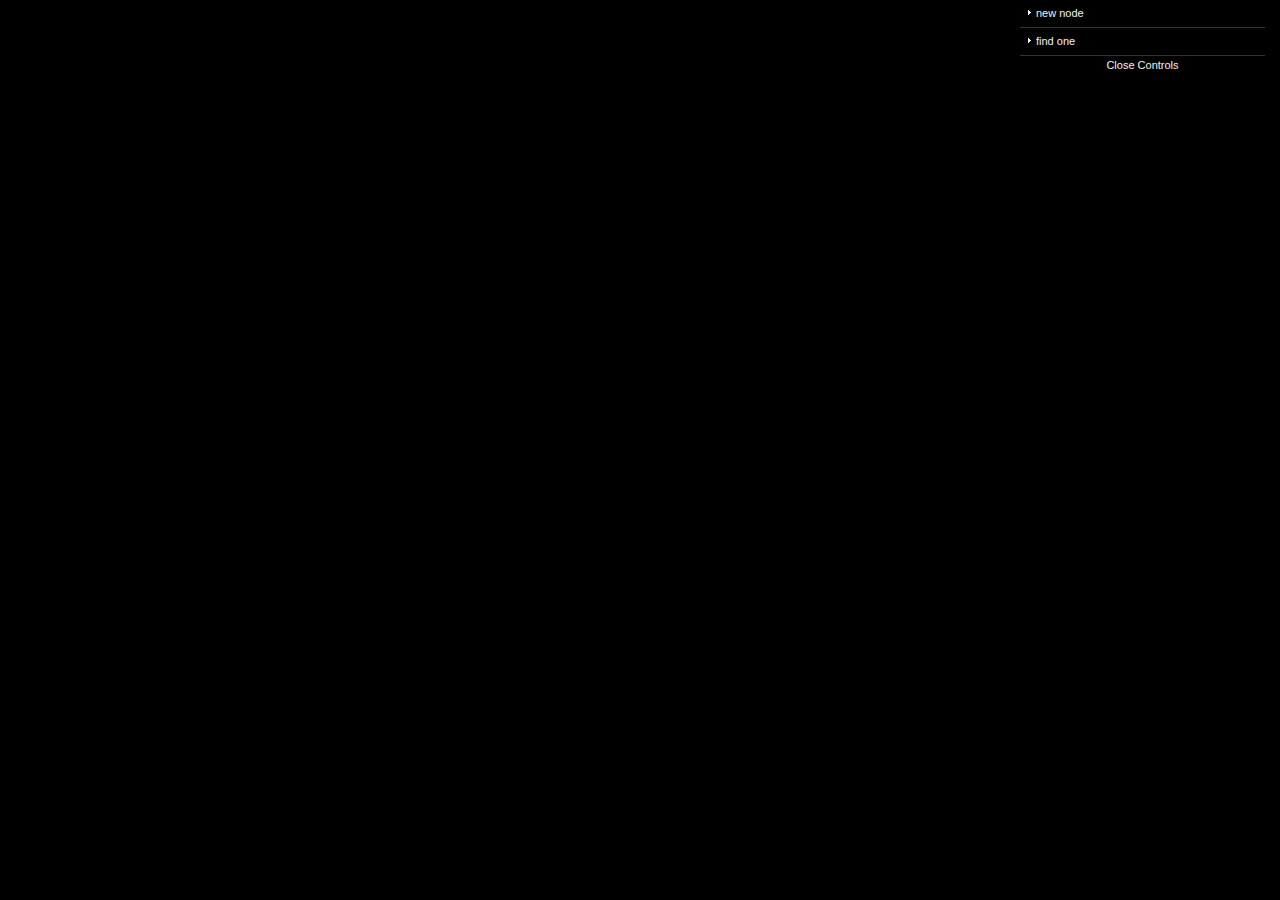
<file: rbtree/tree.html>
<!DOCTYPE html>
<html lang="en">
<head>
	<meta charset="UTF-8">
	<title>canvas</title>
	<style>
        html, body {
            height: 100%;
        }

        body {
            background-color: #000000;
            margin: 0;
            font-family: Helvetica, sans-serif;;
            overflow: hidden;
        }

        a {
            color: #ffffff;
        }
		.bian
		{
            width: 10px;
            height: 5px;
            box-shadow: 0px 0px 5px rgba(0,255,255,0.5);
            border: 1px solid rgba(127,255,255,0.25);
            text-align: center;
            cursor: default;
            border-radius:17%;
		}
		.bian:hover {
            box-shadow: 0px 0px 50px rgba(0,250,0,0.8);
            background-color: rgba(0,127,0,0.5);
            border: 1px solid rgba(127,255,255,0.75);
        }

        #info {
            position: absolute;
            width: 100%;
            color: #ffffff;
            padding: 5px;
            font-family: Monospace;
            font-size: 13px;
            font-weight: bold;
            text-align: center;
            z-index: 1;
        }

        #menu {
            position: absolute;
            bottom: 20px;
            width: 100%;
            text-align: center;
        }

        .element {
            width: 40px;
            height: 40px;
            box-shadow: 0px 0px 5px rgba(0,255,255,0.5);
            border: 1px solid rgba(127,255,255,0.25);
            text-align: center;
            cursor: default;
            border-radius: 50%;
        }

        .element:hover {
            box-shadow: 0px 0px 50px rgba(0,255,255,0.75);
            border: 1px solid rgba(127,255,255,0.75);
            background-color: rgba(70,13,26,0.1);
        }

        .element .number {
            position: absolute;
            top: 20px;
            right: 20px;
            font-size: 12px;
            /*color: rgba(127,255,255,0.75);*/
        }

        .element .symbol {
            position: absolute;
            top: 10px;
            left: 0px;
            right: 0px;
            font-size: 20px;
            font-weight: bold;
            color: rgba(255,255,255,0.75);
            text-shadow: 0 0 10px rgba(0,255,255,0.95);
        }

        .element .details {
            position: absolute;
            bottom: 15px;
            left: 0px;
            right: 0px;
            font-size: 12px;
            color: rgba(127,255,255,0.75);
        }

        button {
            color: rgba(127,255,255,0.75);
            background: transparent;
            outline: 1px solid rgba(127,255,255,0.75);
            border: 0px;
            padding: 5px 10px;
            cursor: pointer;
        }
        button:hover {
            background-color: rgba(0,255,255,0.5);
        }
        button:active {
            color: #000000;
            background-color: rgba(0,255,255,0.75);
        }
	</style>
<script src="js/three.min.js"></script>
<script src="js/tween.min.js"></script>
<script src="js/TrackballControls.js"></script>
<script src="js/CSS3DRenderer.js"></script>
<script type="text/javascript" src="js/dat.gui.min.js"></script>
<script src='js/tree.js'></script>
</head>
<body>
<div id="container"></div>

<script>

    var camera, scene, renderer;
    var controls;
    var od=new THREE.Vector3(0,0,-200);
    init();
    animate();
    (function()
    {   var tree=new RBTree();
    	var gui=new dat.GUI();
    	var f1 = gui.addFolder('new node');
	    f1.add(tree,'value');
	    f1.add(tree,'add');
	    var f2=gui.addFolder('find one');
	    f2.add(tree,'find_value');
	    f2.add(tree,'find');
    })();

    function init() {

        	camera = new THREE.PerspectiveCamera( 40, window.innerWidth / window.innerHeight, 1, 1000 );
        	camera.position.z = 500;

	        scene = new THREE.Scene();
	        
        	camera.lookAt(od);

        renderer = new THREE.CSS3DRenderer();
        renderer.setSize( window.innerWidth, window.innerHeight );
        renderer.domElement.style.position = 'absolute';
        document.getElementById( 'container' ).appendChild( renderer.domElement );

        //



        controls = new THREE.TrackballControls( camera, renderer.domElement );
        controls.rotateSpeed = 0.5;
        controls.minDistance = 10;
        controls.maxDistance = 10000;

        controls.addEventListener( 'change', render );



        //

        window.addEventListener( 'resize', onWindowResize, false );

    }



    function onWindowResize() {

        camera.aspect = window.innerWidth / window.innerHeight;
        camera.updateProjectionMatrix();

        renderer.setSize( window.innerWidth, window.innerHeight );

        render();

    }

    function animate() {

        requestAnimationFrame( animate );

        TWEEN.update();
        //render();
        controls.update();

    }

    function render() {

        renderer.render( scene, camera );

    }

</script>
</body>
</html>
</file>
<file: live2d/css/live2d.css>
#landlord {
    user-select: none;
    position: fixed;
    left: 30px;
    bottom: 0;
    width: 280px;
    height: 250px;
    z-index: 10000;
    font-size: 0;
    transition: all .3s ease-in-out;
}

#live2d {
    position: relative;
}

.message {
    opacity: 0;
    width: 300px;
    height: auto;
    margin: auto;
    padding: 7px;
    top: -80px;
    left: -10px;
    text-align: center;
    border: 1px solid rgba(255,137,255,.4);
    border-radius: 12px;
    background-color: rgba(255,137,255,.2);
    box-shadow: 0 3px 15px 2px rgba(255,137,255,.4);
    font-size: 13px;
    font-weight: 400;
    text-overflow: ellipsis;
    text-transform: uppercase;
    overflow: hidden;
    position: absolute;
    animation-delay: 5s;
    animation-duration: 50s;
    animation-iteration-count: infinite;
    animation-name: shake;
    animation-timing-function: ease-in-out;
}

.hide-button {
    position: absolute;
    top: 10px;
    right: 0;
    /* bottom: 30px; */
    display: none;
    overflow: hidden;
    /* padding: 4px; */
    width: 60px;
    height: 20px;
    border: 1px solid rgba(255,137,255,.4);
    border-radius: 12px;
    background: rgba(255,137,255,.2);
    box-shadow: 0 3px 15px 2px rgba(255,137,255,.4);
    text-align: center;
    font-size: 12px;
    cursor: pointer;
}

.hide-button:hover {
    border: 1px solid #f4a7b9;
    background: #f4f6f8;
}

@media (max-width: 860px) {
    #landlord {
        display: none;
    }
}

@keyframes shake {
    2% {
        transform: translate(0.5px, -1.5px) rotate(-0.5deg);
    }

    4% {
        transform: translate(0.5px, 1.5px) rotate(1.5deg);
    }

    6% {
        transform: translate(1.5px, 1.5px) rotate(1.5deg);
    }

    8% {
        transform: translate(2.5px, 1.5px) rotate(0.5deg);
    }

    10% {
        transform: translate(0.5px, 2.5px) rotate(0.5deg);
    }

    12% {
        transform: translate(1.5px, 1.5px) rotate(0.5deg);
    }

    14% {
        transform: translate(0.5px, 0.5px) rotate(0.5deg);
    }

    16% {
        transform: translate(-1.5px, -0.5px) rotate(1.5deg);
    }

    18% {
        transform: translate(0.5px, 0.5px) rotate(1.5deg);
    }

    20% {
        transform: translate(2.5px, 2.5px) rotate(1.5deg);
    }

    22% {
        transform: translate(0.5px, -1.5px) rotate(1.5deg);
    }

    24% {
        transform: translate(-1.5px, 1.5px) rotate(-0.5deg);
    }

    26% {
        transform: translate(1.5px, 0.5px) rotate(1.5deg);
    }

    28% {
        transform: translate(-0.5px, -0.5px) rotate(-0.5deg);
    }

    30% {
        transform: translate(1.5px, -0.5px) rotate(-0.5deg);
    }

    32% {
        transform: translate(2.5px, -1.5px) rotate(1.5deg);
    }

    34% {
        transform: translate(2.5px, 2.5px) rotate(-0.5deg);
    }

    36% {
        transform: translate(0.5px, -1.5px) rotate(0.5deg);
    }

    38% {
        transform: translate(2.5px, -0.5px) rotate(-0.5deg);
    }

    40% {
        transform: translate(-0.5px, 2.5px) rotate(0.5deg);
    }

    42% {
        transform: translate(-1.5px, 2.5px) rotate(0.5deg);
    }

    44% {
        transform: translate(-1.5px, 1.5px) rotate(0.5deg);
    }

    46% {
        transform: translate(1.5px, -0.5px) rotate(-0.5deg);
    }

    48% {
        transform: translate(2.5px, -0.5px) rotate(0.5deg);
    }

    50% {
        transform: translate(-1.5px, 1.5px) rotate(0.5deg);
    }

    52% {
        transform: translate(-0.5px, 1.5px) rotate(0.5deg);
    }

    54% {
        transform: translate(-1.5px, 1.5px) rotate(0.5deg);
    }

    56% {
        transform: translate(0.5px, 2.5px) rotate(1.5deg);
    }

    58% {
        transform: translate(2.5px, 2.5px) rotate(0.5deg);
    }

    60% {
        transform: translate(2.5px, -1.5px) rotate(1.5deg);
    }

    62% {
        transform: translate(-1.5px, 0.5px) rotate(1.5deg);
    }

    64% {
        transform: translate(-1.5px, 1.5px) rotate(1.5deg);
    }

    66% {
        transform: translate(0.5px, 2.5px) rotate(1.5deg);
    }

    68% {
        transform: translate(2.5px, -1.5px) rotate(1.5deg);
    }

    70% {
        transform: translate(2.5px, 2.5px) rotate(0.5deg);
    }

    72% {
        transform: translate(-0.5px, -1.5px) rotate(1.5deg);
    }

    74% {
        transform: translate(-1.5px, 2.5px) rotate(1.5deg);
    }

    76% {
        transform: translate(-1.5px, 2.5px) rotate(1.5deg);
    }

    78% {
        transform: translate(-1.5px, 2.5px) rotate(0.5deg);
    }

    80% {
        transform: translate(-1.5px, 0.5px) rotate(-0.5deg);
    }

    82% {
        transform: translate(-1.5px, 0.5px) rotate(-0.5deg);
    }

    84% {
        transform: translate(-0.5px, 0.5px) rotate(1.5deg);
    }

    86% {
        transform: translate(2.5px, 1.5px) rotate(0.5deg);
    }

    88% {
        transform: translate(-1.5px, 0.5px) rotate(1.5deg);
    }

    90% {
        transform: translate(-1.5px, -0.5px) rotate(-0.5deg);
    }

    92% {
        transform: translate(-1.5px, -1.5px) rotate(1.5deg);
    }

    94% {
        transform: translate(0.5px, 0.5px) rotate(-0.5deg);
    }

    96% {
        transform: translate(2.5px, -0.5px) rotate(-0.5deg);
    }

    98% {
        transform: translate(-1.5px, -1.5px) rotate(-0.5deg);
    }

    0%, 100% {
        transform: translate(0, 0) rotate(0);
    }
}
</file>
<file: fish/index.css>
body,ul,p,h1,h2,h3,h4,dl,dd,form,input,textarea,select{padding:0;margin:0;font-family:arial;font-size:12px;font-family:"微软雅黑";}
li{list-style:none;}
img,input{border:none;}
a{text-decoration:none;}
a:hover{text-decoration:underline;}

.introduce{width:800px; margin:0 auto;padding-top: 10px;}
.introduce p.title{width:800px;font-size: 16px;font-weight: bold;text-align: center;line-height: 50px;  font-size:18px; color:#666;}
.introduce ul{width: 800px;margin:6px 0;}
.introduce ul li{width: 800px; overflow:hidden;line-height: 30px;  font-size:18px; color:#666; margin-bottom:10px;}

.page{width: 800px;height: 600px;margin: 0px auto;margin-top: 6px;}
#main{width: 800px;height: 600px;position: relative;}
#canvas1, #canvas2 
{width: 800px;height: 600px;position: absolute;left: 0;top: 0;}
#canvas1{z-index: 1;}
#canvas2{z-index: 0;}
</file>
<file: css/style.css>
/* Variables */
/* Placeholders */
body .center {
  left: 0;
  right: 0;
  top: 50%;
  position: absolute;
  margin: auto;
  -webkit-transform: translateY(-50%);
          transform: translateY(-50%);
}

body .center .outer_one, body .center .outer_two, body .center .outer_three, body .center .outer_four, body .center .outer_five, body .center .pieces {
  position: absolute;
  width: 50px;
  height: 50px;
  left: 50%;
}

body .center .outer_two__piece:nth-of-type(1), body .center .outer_three__piece:nth-of-type(1) {
  -webkit-animation: fade 5s 0.1s infinite;
          animation: fade 5s 0.1s infinite;
}
body .center .outer_two__piece:nth-of-type(2), body .center .outer_three__piece:nth-of-type(2) {
  -webkit-animation: fade 5s 0.2s infinite;
          animation: fade 5s 0.2s infinite;
}
body .center .outer_two__piece:nth-of-type(3), body .center .outer_three__piece:nth-of-type(3) {
  -webkit-animation: fade 5s 0.3s infinite;
          animation: fade 5s 0.3s infinite;
}
body .center .outer_two__piece:nth-of-type(4), body .center .outer_three__piece:nth-of-type(4) {
  -webkit-animation: fade 5s 0.4s infinite;
          animation: fade 5s 0.4s infinite;
}
body .center .outer_two__piece:nth-of-type(5), body .center .outer_three__piece:nth-of-type(5) {
  -webkit-animation: fade 5s 0.5s infinite;
          animation: fade 5s 0.5s infinite;
}
body .center .outer_two__piece:nth-of-type(6), body .center .outer_three__piece:nth-of-type(6) {
  -webkit-animation: fade 5s 0.6s infinite;
          animation: fade 5s 0.6s infinite;
}
body .center .outer_two__piece:nth-of-type(7), body .center .outer_three__piece:nth-of-type(7) {
  -webkit-animation: fade 5s 0.7s infinite;
          animation: fade 5s 0.7s infinite;
}
body .center .outer_two__piece:nth-of-type(8), body .center .outer_three__piece:nth-of-type(8) {
  -webkit-animation: fade 5s 0.8s infinite;
          animation: fade 5s 0.8s infinite;
}
body .center .outer_two__piece:nth-of-type(9), body .center .outer_three__piece:nth-of-type(9) {
  -webkit-animation: fade 5s 0.9s infinite;
          animation: fade 5s 0.9s infinite;
}
body .center .outer_two__piece:nth-of-type(10), body .center .outer_three__piece:nth-of-type(10) {
  -webkit-animation: fade 5s 1s infinite;
          animation: fade 5s 1s infinite;
}
body .center .outer_two__piece:nth-of-type(11), body .center .outer_three__piece:nth-of-type(11) {
  -webkit-animation: fade 5s 1.1s infinite;
          animation: fade 5s 1.1s infinite;
}
body .center .outer_two__piece:nth-of-type(12), body .center .outer_three__piece:nth-of-type(12) {
  -webkit-animation: fade 5s 1.2s infinite;
          animation: fade 5s 1.2s infinite;
}
body .center .outer_two__piece:nth-of-type(13), body .center .outer_three__piece:nth-of-type(13) {
  -webkit-animation: fade 5s 1.3s infinite;
          animation: fade 5s 1.3s infinite;
}
body .center .outer_two__piece:nth-of-type(14), body .center .outer_three__piece:nth-of-type(14) {
  -webkit-animation: fade 5s 1.4s infinite;
          animation: fade 5s 1.4s infinite;
}
body .center .outer_two__piece:nth-of-type(15), body .center .outer_three__piece:nth-of-type(15) {
  -webkit-animation: fade 5s 1.5s infinite;
          animation: fade 5s 1.5s infinite;
}
body .center .outer_two__piece:nth-of-type(16), body .center .outer_three__piece:nth-of-type(16) {
  -webkit-animation: fade 5s 1.6s infinite;
          animation: fade 5s 1.6s infinite;
}
body .center .outer_two__piece:nth-of-type(17), body .center .outer_three__piece:nth-of-type(17) {
  -webkit-animation: fade 5s 1.7s infinite;
          animation: fade 5s 1.7s infinite;
}
body .center .outer_two__piece:nth-of-type(18), body .center .outer_three__piece:nth-of-type(18) {
  -webkit-animation: fade 5s 1.8s infinite;
          animation: fade 5s 1.8s infinite;
}
body .center .outer_two__piece:nth-of-type(19), body .center .outer_three__piece:nth-of-type(19) {
  -webkit-animation: fade 5s 1.9s infinite;
          animation: fade 5s 1.9s infinite;
}
body .center .outer_two__piece:nth-of-type(20), body .center .outer_three__piece:nth-of-type(20) {
  -webkit-animation: fade 5s 2s infinite;
          animation: fade 5s 2s infinite;
}
body .center .outer_two__piece:nth-of-type(21), body .center .outer_three__piece:nth-of-type(21) {
  -webkit-animation: fade 5s 2.1s infinite;
          animation: fade 5s 2.1s infinite;
}
body .center .outer_two__piece:nth-of-type(22), body .center .outer_three__piece:nth-of-type(22) {
  -webkit-animation: fade 5s 2.2s infinite;
          animation: fade 5s 2.2s infinite;
}
body .center .outer_two__piece:nth-of-type(23), body .center .outer_three__piece:nth-of-type(23) {
  -webkit-animation: fade 5s 2.3s infinite;
          animation: fade 5s 2.3s infinite;
}
body .center .outer_two__piece:nth-of-type(24), body .center .outer_three__piece:nth-of-type(24) {
  -webkit-animation: fade 5s 2.4s infinite;
          animation: fade 5s 2.4s infinite;
}
body .center .outer_two__piece:nth-of-type(25), body .center .outer_three__piece:nth-of-type(25) {
  -webkit-animation: fade 5s 2.5s infinite;
          animation: fade 5s 2.5s infinite;
}
body .center .outer_two__piece:nth-of-type(26), body .center .outer_three__piece:nth-of-type(26) {
  -webkit-animation: fade 5s 2.6s infinite;
          animation: fade 5s 2.6s infinite;
}
body .center .outer_two__piece:nth-of-type(27), body .center .outer_three__piece:nth-of-type(27) {
  -webkit-animation: fade 5s 2.7s infinite;
          animation: fade 5s 2.7s infinite;
}
body .center .outer_two__piece:nth-of-type(28), body .center .outer_three__piece:nth-of-type(28) {
  -webkit-animation: fade 5s 2.8s infinite;
          animation: fade 5s 2.8s infinite;
}
body .center .outer_two__piece:nth-of-type(29), body .center .outer_three__piece:nth-of-type(29) {
  -webkit-animation: fade 5s 2.9s infinite;
          animation: fade 5s 2.9s infinite;
}
body .center .outer_two__piece:nth-of-type(30), body .center .outer_three__piece:nth-of-type(30) {
  -webkit-animation: fade 5s 3s infinite;
          animation: fade 5s 3s infinite;
}
body .center .outer_two__piece:nth-of-type(31), body .center .outer_three__piece:nth-of-type(31) {
  -webkit-animation: fade 5s 3.1s infinite;
          animation: fade 5s 3.1s infinite;
}
body .center .outer_two__piece:nth-of-type(32), body .center .outer_three__piece:nth-of-type(32) {
  -webkit-animation: fade 5s 3.2s infinite;
          animation: fade 5s 3.2s infinite;
}
body .center .outer_two__piece:nth-of-type(33), body .center .outer_three__piece:nth-of-type(33) {
  -webkit-animation: fade 5s 3.3s infinite;
          animation: fade 5s 3.3s infinite;
}
body .center .outer_two__piece:nth-of-type(34), body .center .outer_three__piece:nth-of-type(34) {
  -webkit-animation: fade 5s 3.4s infinite;
          animation: fade 5s 3.4s infinite;
}
body .center .outer_two__piece:nth-of-type(35), body .center .outer_three__piece:nth-of-type(35) {
  -webkit-animation: fade 5s 3.5s infinite;
          animation: fade 5s 3.5s infinite;
}
body .center .outer_two__piece:nth-of-type(36), body .center .outer_three__piece:nth-of-type(36) {
  -webkit-animation: fade 5s 3.6s infinite;
          animation: fade 5s 3.6s infinite;
}

body .center .outer_four__piece:nth-of-type(1), body .center .outer_five__piece:nth-of-type(1) {
  -webkit-animation: fade 7s 0.1s infinite;
          animation: fade 7s 0.1s infinite;
}
body .center .outer_four__piece:nth-of-type(2), body .center .outer_five__piece:nth-of-type(2) {
  -webkit-animation: fade 7s 0.2s infinite;
          animation: fade 7s 0.2s infinite;
}
body .center .outer_four__piece:nth-of-type(3), body .center .outer_five__piece:nth-of-type(3) {
  -webkit-animation: fade 7s 0.3s infinite;
          animation: fade 7s 0.3s infinite;
}
body .center .outer_four__piece:nth-of-type(4), body .center .outer_five__piece:nth-of-type(4) {
  -webkit-animation: fade 7s 0.4s infinite;
          animation: fade 7s 0.4s infinite;
}
body .center .outer_four__piece:nth-of-type(5), body .center .outer_five__piece:nth-of-type(5) {
  -webkit-animation: fade 7s 0.5s infinite;
          animation: fade 7s 0.5s infinite;
}
body .center .outer_four__piece:nth-of-type(6), body .center .outer_five__piece:nth-of-type(6) {
  -webkit-animation: fade 7s 0.6s infinite;
          animation: fade 7s 0.6s infinite;
}
body .center .outer_four__piece:nth-of-type(7), body .center .outer_five__piece:nth-of-type(7) {
  -webkit-animation: fade 7s 0.7s infinite;
          animation: fade 7s 0.7s infinite;
}
body .center .outer_four__piece:nth-of-type(8), body .center .outer_five__piece:nth-of-type(8) {
  -webkit-animation: fade 7s 0.8s infinite;
          animation: fade 7s 0.8s infinite;
}
body .center .outer_four__piece:nth-of-type(9), body .center .outer_five__piece:nth-of-type(9) {
  -webkit-animation: fade 7s 0.9s infinite;
          animation: fade 7s 0.9s infinite;
}
body .center .outer_four__piece:nth-of-type(10), body .center .outer_five__piece:nth-of-type(10) {
  -webkit-animation: fade 7s 1s infinite;
          animation: fade 7s 1s infinite;
}
body .center .outer_four__piece:nth-of-type(11), body .center .outer_five__piece:nth-of-type(11) {
  -webkit-animation: fade 7s 1.1s infinite;
          animation: fade 7s 1.1s infinite;
}
body .center .outer_four__piece:nth-of-type(12), body .center .outer_five__piece:nth-of-type(12) {
  -webkit-animation: fade 7s 1.2s infinite;
          animation: fade 7s 1.2s infinite;
}
body .center .outer_four__piece:nth-of-type(13), body .center .outer_five__piece:nth-of-type(13) {
  -webkit-animation: fade 7s 1.3s infinite;
          animation: fade 7s 1.3s infinite;
}
body .center .outer_four__piece:nth-of-type(14), body .center .outer_five__piece:nth-of-type(14) {
  -webkit-animation: fade 7s 1.4s infinite;
          animation: fade 7s 1.4s infinite;
}
body .center .outer_four__piece:nth-of-type(15), body .center .outer_five__piece:nth-of-type(15) {
  -webkit-animation: fade 7s 1.5s infinite;
          animation: fade 7s 1.5s infinite;
}
body .center .outer_four__piece:nth-of-type(16), body .center .outer_five__piece:nth-of-type(16) {
  -webkit-animation: fade 7s 1.6s infinite;
          animation: fade 7s 1.6s infinite;
}
body .center .outer_four__piece:nth-of-type(17), body .center .outer_five__piece:nth-of-type(17) {
  -webkit-animation: fade 7s 1.7s infinite;
          animation: fade 7s 1.7s infinite;
}
body .center .outer_four__piece:nth-of-type(18), body .center .outer_five__piece:nth-of-type(18) {
  -webkit-animation: fade 7s 1.8s infinite;
          animation: fade 7s 1.8s infinite;
}
body .center .outer_four__piece:nth-of-type(19), body .center .outer_five__piece:nth-of-type(19) {
  -webkit-animation: fade 7s 1.9s infinite;
          animation: fade 7s 1.9s infinite;
}
body .center .outer_four__piece:nth-of-type(20), body .center .outer_five__piece:nth-of-type(20) {
  -webkit-animation: fade 7s 2s infinite;
          animation: fade 7s 2s infinite;
}
body .center .outer_four__piece:nth-of-type(21), body .center .outer_five__piece:nth-of-type(21) {
  -webkit-animation: fade 7s 2.1s infinite;
          animation: fade 7s 2.1s infinite;
}
body .center .outer_four__piece:nth-of-type(22), body .center .outer_five__piece:nth-of-type(22) {
  -webkit-animation: fade 7s 2.2s infinite;
          animation: fade 7s 2.2s infinite;
}
body .center .outer_four__piece:nth-of-type(23), body .center .outer_five__piece:nth-of-type(23) {
  -webkit-animation: fade 7s 2.3s infinite;
          animation: fade 7s 2.3s infinite;
}
body .center .outer_four__piece:nth-of-type(24), body .center .outer_five__piece:nth-of-type(24) {
  -webkit-animation: fade 7s 2.4s infinite;
          animation: fade 7s 2.4s infinite;
}
body .center .outer_four__piece:nth-of-type(25), body .center .outer_five__piece:nth-of-type(25) {
  -webkit-animation: fade 7s 2.5s infinite;
          animation: fade 7s 2.5s infinite;
}
body .center .outer_four__piece:nth-of-type(26), body .center .outer_five__piece:nth-of-type(26) {
  -webkit-animation: fade 7s 2.6s infinite;
          animation: fade 7s 2.6s infinite;
}
body .center .outer_four__piece:nth-of-type(27), body .center .outer_five__piece:nth-of-type(27) {
  -webkit-animation: fade 7s 2.7s infinite;
          animation: fade 7s 2.7s infinite;
}
body .center .outer_four__piece:nth-of-type(28), body .center .outer_five__piece:nth-of-type(28) {
  -webkit-animation: fade 7s 2.8s infinite;
          animation: fade 7s 2.8s infinite;
}
body .center .outer_four__piece:nth-of-type(29), body .center .outer_five__piece:nth-of-type(29) {
  -webkit-animation: fade 7s 2.9s infinite;
          animation: fade 7s 2.9s infinite;
}
body .center .outer_four__piece:nth-of-type(30), body .center .outer_five__piece:nth-of-type(30) {
  -webkit-animation: fade 7s 3s infinite;
          animation: fade 7s 3s infinite;
}
body .center .outer_four__piece:nth-of-type(31), body .center .outer_five__piece:nth-of-type(31) {
  -webkit-animation: fade 7s 3.1s infinite;
          animation: fade 7s 3.1s infinite;
}
body .center .outer_four__piece:nth-of-type(32), body .center .outer_five__piece:nth-of-type(32) {
  -webkit-animation: fade 7s 3.2s infinite;
          animation: fade 7s 3.2s infinite;
}
body .center .outer_four__piece:nth-of-type(33), body .center .outer_five__piece:nth-of-type(33) {
  -webkit-animation: fade 7s 3.3s infinite;
          animation: fade 7s 3.3s infinite;
}
body .center .outer_four__piece:nth-of-type(34), body .center .outer_five__piece:nth-of-type(34) {
  -webkit-animation: fade 7s 3.4s infinite;
          animation: fade 7s 3.4s infinite;
}
body .center .outer_four__piece:nth-of-type(35), body .center .outer_five__piece:nth-of-type(35) {
  -webkit-animation: fade 7s 3.5s infinite;
          animation: fade 7s 3.5s infinite;
}
body .center .outer_four__piece:nth-of-type(36), body .center .outer_five__piece:nth-of-type(36) {
  -webkit-animation: fade 7s 3.6s infinite;
          animation: fade 7s 3.6s infinite;
}

body .center .outer_one__piece, body .center .outer_two__piece, body .center .pieces .future_ui__piece {
  position: absolute;
}
body .center .outer_one__piece:nth-of-type(1), body .center .outer_two__piece:nth-of-type(1), body .center .pieces .future_ui__piece:nth-of-type(1) {
  border-radius: 2px;
  -webkit-transform: rotateZ(10deg);
          transform: rotateZ(10deg);
}
body .center .outer_one__piece:nth-of-type(2), body .center .outer_two__piece:nth-of-type(2), body .center .pieces .future_ui__piece:nth-of-type(2) {
  border-radius: 2px;
  -webkit-transform: rotateZ(20deg);
          transform: rotateZ(20deg);
}
body .center .outer_one__piece:nth-of-type(3), body .center .outer_two__piece:nth-of-type(3), body .center .pieces .future_ui__piece:nth-of-type(3) {
  border-radius: 2px;
  -webkit-transform: rotateZ(30deg);
          transform: rotateZ(30deg);
}
body .center .outer_one__piece:nth-of-type(4), body .center .outer_two__piece:nth-of-type(4), body .center .pieces .future_ui__piece:nth-of-type(4) {
  border-radius: 2px;
  -webkit-transform: rotateZ(40deg);
          transform: rotateZ(40deg);
}
body .center .outer_one__piece:nth-of-type(5), body .center .outer_two__piece:nth-of-type(5), body .center .pieces .future_ui__piece:nth-of-type(5) {
  border-radius: 2px;
  -webkit-transform: rotateZ(50deg);
          transform: rotateZ(50deg);
}
body .center .outer_one__piece:nth-of-type(6), body .center .outer_two__piece:nth-of-type(6), body .center .pieces .future_ui__piece:nth-of-type(6) {
  border-radius: 2px;
  -webkit-transform: rotateZ(60deg);
          transform: rotateZ(60deg);
}
body .center .outer_one__piece:nth-of-type(7), body .center .outer_two__piece:nth-of-type(7), body .center .pieces .future_ui__piece:nth-of-type(7) {
  border-radius: 2px;
  -webkit-transform: rotateZ(70deg);
          transform: rotateZ(70deg);
}
body .center .outer_one__piece:nth-of-type(8), body .center .outer_two__piece:nth-of-type(8), body .center .pieces .future_ui__piece:nth-of-type(8) {
  border-radius: 2px;
  -webkit-transform: rotateZ(80deg);
          transform: rotateZ(80deg);
}
body .center .outer_one__piece:nth-of-type(9), body .center .outer_two__piece:nth-of-type(9), body .center .pieces .future_ui__piece:nth-of-type(9) {
  border-radius: 2px;
  -webkit-transform: rotateZ(90deg);
          transform: rotateZ(90deg);
}
body .center .outer_one__piece:nth-of-type(10), body .center .outer_two__piece:nth-of-type(10), body .center .pieces .future_ui__piece:nth-of-type(10) {
  border-radius: 2px;
  -webkit-transform: rotateZ(100deg);
          transform: rotateZ(100deg);
}
body .center .outer_one__piece:nth-of-type(11), body .center .outer_two__piece:nth-of-type(11), body .center .pieces .future_ui__piece:nth-of-type(11) {
  border-radius: 2px;
  -webkit-transform: rotateZ(110deg);
          transform: rotateZ(110deg);
}
body .center .outer_one__piece:nth-of-type(12), body .center .outer_two__piece:nth-of-type(12), body .center .pieces .future_ui__piece:nth-of-type(12) {
  border-radius: 2px;
  -webkit-transform: rotateZ(120deg);
          transform: rotateZ(120deg);
}
body .center .outer_one__piece:nth-of-type(13), body .center .outer_two__piece:nth-of-type(13), body .center .pieces .future_ui__piece:nth-of-type(13) {
  border-radius: 2px;
  -webkit-transform: rotateZ(130deg);
          transform: rotateZ(130deg);
}
body .center .outer_one__piece:nth-of-type(14), body .center .outer_two__piece:nth-of-type(14), body .center .pieces .future_ui__piece:nth-of-type(14) {
  border-radius: 2px;
  -webkit-transform: rotateZ(140deg);
          transform: rotateZ(140deg);
}
body .center .outer_one__piece:nth-of-type(15), body .center .outer_two__piece:nth-of-type(15), body .center .pieces .future_ui__piece:nth-of-type(15) {
  border-radius: 2px;
  -webkit-transform: rotateZ(150deg);
          transform: rotateZ(150deg);
}
body .center .outer_one__piece:nth-of-type(16), body .center .outer_two__piece:nth-of-type(16), body .center .pieces .future_ui__piece:nth-of-type(16) {
  border-radius: 2px;
  -webkit-transform: rotateZ(160deg);
          transform: rotateZ(160deg);
}
body .center .outer_one__piece:nth-of-type(17), body .center .outer_two__piece:nth-of-type(17), body .center .pieces .future_ui__piece:nth-of-type(17) {
  border-radius: 2px;
  -webkit-transform: rotateZ(170deg);
          transform: rotateZ(170deg);
}
body .center .outer_one__piece:nth-of-type(18), body .center .outer_two__piece:nth-of-type(18), body .center .pieces .future_ui__piece:nth-of-type(18) {
  border-radius: 2px;
  -webkit-transform: rotateZ(180deg);
          transform: rotateZ(180deg);
}
body .center .outer_one__piece:nth-of-type(19), body .center .outer_two__piece:nth-of-type(19), body .center .pieces .future_ui__piece:nth-of-type(19) {
  border-radius: 2px;
  -webkit-transform: rotateZ(190deg);
          transform: rotateZ(190deg);
}
body .center .outer_one__piece:nth-of-type(20), body .center .outer_two__piece:nth-of-type(20), body .center .pieces .future_ui__piece:nth-of-type(20) {
  border-radius: 2px;
  -webkit-transform: rotateZ(200deg);
          transform: rotateZ(200deg);
}
body .center .outer_one__piece:nth-of-type(21), body .center .outer_two__piece:nth-of-type(21), body .center .pieces .future_ui__piece:nth-of-type(21) {
  border-radius: 2px;
  -webkit-transform: rotateZ(210deg);
          transform: rotateZ(210deg);
}
body .center .outer_one__piece:nth-of-type(22), body .center .outer_two__piece:nth-of-type(22), body .center .pieces .future_ui__piece:nth-of-type(22) {
  border-radius: 2px;
  -webkit-transform: rotateZ(220deg);
          transform: rotateZ(220deg);
}
body .center .outer_one__piece:nth-of-type(23), body .center .outer_two__piece:nth-of-type(23), body .center .pieces .future_ui__piece:nth-of-type(23) {
  border-radius: 2px;
  -webkit-transform: rotateZ(230deg);
          transform: rotateZ(230deg);
}
body .center .outer_one__piece:nth-of-type(24), body .center .outer_two__piece:nth-of-type(24), body .center .pieces .future_ui__piece:nth-of-type(24) {
  border-radius: 2px;
  -webkit-transform: rotateZ(240deg);
          transform: rotateZ(240deg);
}
body .center .outer_one__piece:nth-of-type(25), body .center .outer_two__piece:nth-of-type(25), body .center .pieces .future_ui__piece:nth-of-type(25) {
  border-radius: 2px;
  -webkit-transform: rotateZ(250deg);
          transform: rotateZ(250deg);
}
body .center .outer_one__piece:nth-of-type(26), body .center .outer_two__piece:nth-of-type(26), body .center .pieces .future_ui__piece:nth-of-type(26) {
  border-radius: 2px;
  -webkit-transform: rotateZ(260deg);
          transform: rotateZ(260deg);
}
body .center .outer_one__piece:nth-of-type(27), body .center .outer_two__piece:nth-of-type(27), body .center .pieces .future_ui__piece:nth-of-type(27) {
  border-radius: 2px;
  -webkit-transform: rotateZ(270deg);
          transform: rotateZ(270deg);
}
body .center .outer_one__piece:nth-of-type(28), body .center .outer_two__piece:nth-of-type(28), body .center .pieces .future_ui__piece:nth-of-type(28) {
  border-radius: 2px;
  -webkit-transform: rotateZ(280deg);
          transform: rotateZ(280deg);
}
body .center .outer_one__piece:nth-of-type(29), body .center .outer_two__piece:nth-of-type(29), body .center .pieces .future_ui__piece:nth-of-type(29) {
  border-radius: 2px;
  -webkit-transform: rotateZ(290deg);
          transform: rotateZ(290deg);
}
body .center .outer_one__piece:nth-of-type(30), body .center .outer_two__piece:nth-of-type(30), body .center .pieces .future_ui__piece:nth-of-type(30) {
  border-radius: 2px;
  -webkit-transform: rotateZ(300deg);
          transform: rotateZ(300deg);
}
body .center .outer_one__piece:nth-of-type(31), body .center .outer_two__piece:nth-of-type(31), body .center .pieces .future_ui__piece:nth-of-type(31) {
  border-radius: 2px;
  -webkit-transform: rotateZ(310deg);
          transform: rotateZ(310deg);
}
body .center .outer_one__piece:nth-of-type(32), body .center .outer_two__piece:nth-of-type(32), body .center .pieces .future_ui__piece:nth-of-type(32) {
  border-radius: 2px;
  -webkit-transform: rotateZ(320deg);
          transform: rotateZ(320deg);
}
body .center .outer_one__piece:nth-of-type(33), body .center .outer_two__piece:nth-of-type(33), body .center .pieces .future_ui__piece:nth-of-type(33) {
  border-radius: 2px;
  -webkit-transform: rotateZ(330deg);
          transform: rotateZ(330deg);
}
body .center .outer_one__piece:nth-of-type(34), body .center .outer_two__piece:nth-of-type(34), body .center .pieces .future_ui__piece:nth-of-type(34) {
  border-radius: 2px;
  -webkit-transform: rotateZ(340deg);
          transform: rotateZ(340deg);
}
body .center .outer_one__piece:nth-of-type(35), body .center .outer_two__piece:nth-of-type(35), body .center .pieces .future_ui__piece:nth-of-type(35) {
  border-radius: 2px;
  -webkit-transform: rotateZ(350deg);
          transform: rotateZ(350deg);
}
body .center .outer_one__piece:nth-of-type(36), body .center .outer_two__piece:nth-of-type(36), body .center .pieces .future_ui__piece:nth-of-type(36) {
  border-radius: 2px;
  -webkit-transform: rotateZ(360deg);
          transform: rotateZ(360deg);
}

body .center .outer_three__piece {
  position: absolute;
}
body .center .outer_three__piece:nth-of-type(1) {
  border-radius: 2px;
  -webkit-transform: rotateZ(4deg);
          transform: rotateZ(4deg);
}
body .center .outer_three__piece:nth-of-type(2) {
  border-radius: 2px;
  -webkit-transform: rotateZ(8deg);
          transform: rotateZ(8deg);
}
body .center .outer_three__piece:nth-of-type(3) {
  border-radius: 2px;
  -webkit-transform: rotateZ(12deg);
          transform: rotateZ(12deg);
}
body .center .outer_three__piece:nth-of-type(4) {
  border-radius: 2px;
  -webkit-transform: rotateZ(16deg);
          transform: rotateZ(16deg);
}
body .center .outer_three__piece:nth-of-type(5) {
  border-radius: 2px;
  -webkit-transform: rotateZ(20deg);
          transform: rotateZ(20deg);
}
body .center .outer_three__piece:nth-of-type(6) {
  border-radius: 2px;
  -webkit-transform: rotateZ(24deg);
          transform: rotateZ(24deg);
}
body .center .outer_three__piece:nth-of-type(7) {
  border-radius: 2px;
  -webkit-transform: rotateZ(28deg);
          transform: rotateZ(28deg);
}
body .center .outer_three__piece:nth-of-type(8) {
  border-radius: 2px;
  -webkit-transform: rotateZ(32deg);
          transform: rotateZ(32deg);
}
body .center .outer_three__piece:nth-of-type(9) {
  border-radius: 2px;
  -webkit-transform: rotateZ(36deg);
          transform: rotateZ(36deg);
}
body .center .outer_three__piece:nth-of-type(10) {
  border-radius: 2px;
  -webkit-transform: rotateZ(40deg);
          transform: rotateZ(40deg);
}
body .center .outer_three__piece:nth-of-type(11) {
  border-radius: 2px;
  -webkit-transform: rotateZ(44deg);
          transform: rotateZ(44deg);
}
body .center .outer_three__piece:nth-of-type(12) {
  border-radius: 2px;
  -webkit-transform: rotateZ(48deg);
          transform: rotateZ(48deg);
}
body .center .outer_three__piece:nth-of-type(13) {
  border-radius: 2px;
  -webkit-transform: rotateZ(52deg);
          transform: rotateZ(52deg);
}
body .center .outer_three__piece:nth-of-type(14) {
  border-radius: 2px;
  -webkit-transform: rotateZ(56deg);
          transform: rotateZ(56deg);
}
body .center .outer_three__piece:nth-of-type(15) {
  border-radius: 2px;
  -webkit-transform: rotateZ(60deg);
          transform: rotateZ(60deg);
}
body .center .outer_three__piece:nth-of-type(16) {
  border-radius: 2px;
  -webkit-transform: rotateZ(64deg);
          transform: rotateZ(64deg);
}
body .center .outer_three__piece:nth-of-type(17) {
  border-radius: 2px;
  -webkit-transform: rotateZ(68deg);
          transform: rotateZ(68deg);
}
body .center .outer_three__piece:nth-of-type(18) {
  border-radius: 2px;
  -webkit-transform: rotateZ(72deg);
          transform: rotateZ(72deg);
}
body .center .outer_three__piece:nth-of-type(19) {
  border-radius: 2px;
  -webkit-transform: rotateZ(76deg);
          transform: rotateZ(76deg);
}
body .center .outer_three__piece:nth-of-type(20) {
  border-radius: 2px;
  -webkit-transform: rotateZ(80deg);
          transform: rotateZ(80deg);
}
body .center .outer_three__piece:nth-of-type(21) {
  border-radius: 2px;
  -webkit-transform: rotateZ(84deg);
          transform: rotateZ(84deg);
}
body .center .outer_three__piece:nth-of-type(22) {
  border-radius: 2px;
  -webkit-transform: rotateZ(88deg);
          transform: rotateZ(88deg);
}
body .center .outer_three__piece:nth-of-type(23) {
  border-radius: 2px;
  -webkit-transform: rotateZ(92deg);
          transform: rotateZ(92deg);
}
body .center .outer_three__piece:nth-of-type(24) {
  border-radius: 2px;
  -webkit-transform: rotateZ(96deg);
          transform: rotateZ(96deg);
}
body .center .outer_three__piece:nth-of-type(25) {
  border-radius: 2px;
  -webkit-transform: rotateZ(100deg);
          transform: rotateZ(100deg);
}
body .center .outer_three__piece:nth-of-type(26) {
  border-radius: 2px;
  -webkit-transform: rotateZ(104deg);
          transform: rotateZ(104deg);
}
body .center .outer_three__piece:nth-of-type(27) {
  border-radius: 2px;
  -webkit-transform: rotateZ(108deg);
          transform: rotateZ(108deg);
}
body .center .outer_three__piece:nth-of-type(28) {
  border-radius: 2px;
  -webkit-transform: rotateZ(112deg);
          transform: rotateZ(112deg);
}
body .center .outer_three__piece:nth-of-type(29) {
  border-radius: 2px;
  -webkit-transform: rotateZ(116deg);
          transform: rotateZ(116deg);
}
body .center .outer_three__piece:nth-of-type(30) {
  border-radius: 2px;
  -webkit-transform: rotateZ(120deg);
          transform: rotateZ(120deg);
}
body .center .outer_three__piece:nth-of-type(31) {
  border-radius: 2px;
  -webkit-transform: rotateZ(124deg);
          transform: rotateZ(124deg);
}
body .center .outer_three__piece:nth-of-type(32) {
  border-radius: 2px;
  -webkit-transform: rotateZ(128deg);
          transform: rotateZ(128deg);
}
body .center .outer_three__piece:nth-of-type(33) {
  border-radius: 2px;
  -webkit-transform: rotateZ(132deg);
          transform: rotateZ(132deg);
}
body .center .outer_three__piece:nth-of-type(34) {
  border-radius: 2px;
  -webkit-transform: rotateZ(136deg);
          transform: rotateZ(136deg);
}
body .center .outer_three__piece:nth-of-type(35) {
  border-radius: 2px;
  -webkit-transform: rotateZ(140deg);
          transform: rotateZ(140deg);
}
body .center .outer_three__piece:nth-of-type(36) {
  border-radius: 2px;
  -webkit-transform: rotateZ(144deg);
          transform: rotateZ(144deg);
}

body .center .outer_four__piece, body .center .outer_five__piece {
  position: absolute;
}
body .center .outer_four__piece:nth-of-type(1), body .center .outer_five__piece:nth-of-type(1) {
  border-radius: 2px;
  -webkit-transform: rotateZ(-176deg);
          transform: rotateZ(-176deg);
}
body .center .outer_four__piece:nth-of-type(2), body .center .outer_five__piece:nth-of-type(2) {
  border-radius: 2px;
  -webkit-transform: rotateZ(-172deg);
          transform: rotateZ(-172deg);
}
body .center .outer_four__piece:nth-of-type(3), body .center .outer_five__piece:nth-of-type(3) {
  border-radius: 2px;
  -webkit-transform: rotateZ(-168deg);
          transform: rotateZ(-168deg);
}
body .center .outer_four__piece:nth-of-type(4), body .center .outer_five__piece:nth-of-type(4) {
  border-radius: 2px;
  -webkit-transform: rotateZ(-164deg);
          transform: rotateZ(-164deg);
}
body .center .outer_four__piece:nth-of-type(5), body .center .outer_five__piece:nth-of-type(5) {
  border-radius: 2px;
  -webkit-transform: rotateZ(-160deg);
          transform: rotateZ(-160deg);
}
body .center .outer_four__piece:nth-of-type(6), body .center .outer_five__piece:nth-of-type(6) {
  border-radius: 2px;
  -webkit-transform: rotateZ(-156deg);
          transform: rotateZ(-156deg);
}
body .center .outer_four__piece:nth-of-type(7), body .center .outer_five__piece:nth-of-type(7) {
  border-radius: 2px;
  -webkit-transform: rotateZ(-152deg);
          transform: rotateZ(-152deg);
}
body .center .outer_four__piece:nth-of-type(8), body .center .outer_five__piece:nth-of-type(8) {
  border-radius: 2px;
  -webkit-transform: rotateZ(-148deg);
          transform: rotateZ(-148deg);
}
body .center .outer_four__piece:nth-of-type(9), body .center .outer_five__piece:nth-of-type(9) {
  border-radius: 2px;
  -webkit-transform: rotateZ(-144deg);
          transform: rotateZ(-144deg);
}
body .center .outer_four__piece:nth-of-type(10), body .center .outer_five__piece:nth-of-type(10) {
  border-radius: 2px;
  -webkit-transform: rotateZ(-140deg);
          transform: rotateZ(-140deg);
}
body .center .outer_four__piece:nth-of-type(11), body .center .outer_five__piece:nth-of-type(11) {
  border-radius: 2px;
  -webkit-transform: rotateZ(-136deg);
          transform: rotateZ(-136deg);
}
body .center .outer_four__piece:nth-of-type(12), body .center .outer_five__piece:nth-of-type(12) {
  border-radius: 2px;
  -webkit-transform: rotateZ(-132deg);
          transform: rotateZ(-132deg);
}
body .center .outer_four__piece:nth-of-type(13), body .center .outer_five__piece:nth-of-type(13) {
  border-radius: 2px;
  -webkit-transform: rotateZ(-128deg);
          transform: rotateZ(-128deg);
}
body .center .outer_four__piece:nth-of-type(14), body .center .outer_five__piece:nth-of-type(14) {
  border-radius: 2px;
  -webkit-transform: rotateZ(-124deg);
          transform: rotateZ(-124deg);
}
body .center .outer_four__piece:nth-of-type(15), body .center .outer_five__piece:nth-of-type(15) {
  border-radius: 2px;
  -webkit-transform: rotateZ(-120deg);
          transform: rotateZ(-120deg);
}
body .center .outer_four__piece:nth-of-type(16), body .center .outer_five__piece:nth-of-type(16) {
  border-radius: 2px;
  -webkit-transform: rotateZ(-116deg);
          transform: rotateZ(-116deg);
}
body .center .outer_four__piece:nth-of-type(17), body .center .outer_five__piece:nth-of-type(17) {
  border-radius: 2px;
  -webkit-transform: rotateZ(-112deg);
          transform: rotateZ(-112deg);
}
body .center .outer_four__piece:nth-of-type(18), body .center .outer_five__piece:nth-of-type(18) {
  border-radius: 2px;
  -webkit-transform: rotateZ(-108deg);
          transform: rotateZ(-108deg);
}
body .center .outer_four__piece:nth-of-type(19), body .center .outer_five__piece:nth-of-type(19) {
  border-radius: 2px;
  -webkit-transform: rotateZ(-104deg);
          transform: rotateZ(-104deg);
}
body .center .outer_four__piece:nth-of-type(20), body .center .outer_five__piece:nth-of-type(20) {
  border-radius: 2px;
  -webkit-transform: rotateZ(-100deg);
          transform: rotateZ(-100deg);
}
body .center .outer_four__piece:nth-of-type(21), body .center .outer_five__piece:nth-of-type(21) {
  border-radius: 2px;
  -webkit-transform: rotateZ(-96deg);
          transform: rotateZ(-96deg);
}
body .center .outer_four__piece:nth-of-type(22), body .center .outer_five__piece:nth-of-type(22) {
  border-radius: 2px;
  -webkit-transform: rotateZ(-92deg);
          transform: rotateZ(-92deg);
}
body .center .outer_four__piece:nth-of-type(23), body .center .outer_five__piece:nth-of-type(23) {
  border-radius: 2px;
  -webkit-transform: rotateZ(-88deg);
          transform: rotateZ(-88deg);
}
body .center .outer_four__piece:nth-of-type(24), body .center .outer_five__piece:nth-of-type(24) {
  border-radius: 2px;
  -webkit-transform: rotateZ(-84deg);
          transform: rotateZ(-84deg);
}
body .center .outer_four__piece:nth-of-type(25), body .center .outer_five__piece:nth-of-type(25) {
  border-radius: 2px;
  -webkit-transform: rotateZ(-80deg);
          transform: rotateZ(-80deg);
}
body .center .outer_four__piece:nth-of-type(26), body .center .outer_five__piece:nth-of-type(26) {
  border-radius: 2px;
  -webkit-transform: rotateZ(-76deg);
          transform: rotateZ(-76deg);
}
body .center .outer_four__piece:nth-of-type(27), body .center .outer_five__piece:nth-of-type(27) {
  border-radius: 2px;
  -webkit-transform: rotateZ(-72deg);
          transform: rotateZ(-72deg);
}
body .center .outer_four__piece:nth-of-type(28), body .center .outer_five__piece:nth-of-type(28) {
  border-radius: 2px;
  -webkit-transform: rotateZ(-68deg);
          transform: rotateZ(-68deg);
}
body .center .outer_four__piece:nth-of-type(29), body .center .outer_five__piece:nth-of-type(29) {
  border-radius: 2px;
  -webkit-transform: rotateZ(-64deg);
          transform: rotateZ(-64deg);
}
body .center .outer_four__piece:nth-of-type(30), body .center .outer_five__piece:nth-of-type(30) {
  border-radius: 2px;
  -webkit-transform: rotateZ(-60deg);
          transform: rotateZ(-60deg);
}
body .center .outer_four__piece:nth-of-type(31), body .center .outer_five__piece:nth-of-type(31) {
  border-radius: 2px;
  -webkit-transform: rotateZ(-56deg);
          transform: rotateZ(-56deg);
}
body .center .outer_four__piece:nth-of-type(32), body .center .outer_five__piece:nth-of-type(32) {
  border-radius: 2px;
  -webkit-transform: rotateZ(-52deg);
          transform: rotateZ(-52deg);
}
body .center .outer_four__piece:nth-of-type(33), body .center .outer_five__piece:nth-of-type(33) {
  border-radius: 2px;
  -webkit-transform: rotateZ(-48deg);
          transform: rotateZ(-48deg);
}
body .center .outer_four__piece:nth-of-type(34), body .center .outer_five__piece:nth-of-type(34) {
  border-radius: 2px;
  -webkit-transform: rotateZ(-44deg);
          transform: rotateZ(-44deg);
}
body .center .outer_four__piece:nth-of-type(35), body .center .outer_five__piece:nth-of-type(35) {
  border-radius: 2px;
  -webkit-transform: rotateZ(-40deg);
          transform: rotateZ(-40deg);
}
body .center .outer_four__piece:nth-of-type(36), body .center .outer_five__piece:nth-of-type(36) {
  border-radius: 2px;
  -webkit-transform: rotateZ(-36deg);
          transform: rotateZ(-36deg);
}

/* Styles */
body {
  height: 100vh;
  -webkit-animation: intro_box 1s 1s forwards;
          animation: intro_box 1s 1s forwards;
  opacity: 0;
  -webkit-perspective-origin: 50% -10%;
          perspective-origin: 50% -10%;
  margin: 0;
  padding: 0;
  font-family: montserrat;
  -webkit-perspective: 800;
          perspective: 800;
  background: -webkit-radial-gradient(top left ellipse, rgba(222, 11, 70, 0.26) -160%, rgba(255, 255, 255, 0) 103%), -webkit-radial-gradient(center, ellipse cover, #0C1019 0%, #0B0B0E 100%);
  background: radial-gradient(ellipse at top left, rgba(222, 11, 70, 0.26) -160%, rgba(255, 255, 255, 0) 103%), -webkit-radial-gradient(center, ellipse cover, #0C1019 0%, #0B0B0E 100%);
  overflow: hidden;
}
body .grain {
  -webkit-transform: scale(1) !important;
          transform: scale(1) !important;
  background-image: url("https://s3-us-west-2.amazonaws.com/s.cdpn.io/217233/overlay.png");
  left: 0;
  right: 0;
  margin: auto;
  width: 100%;
  height: 100%;
  position: absolute;
  z-index: 100;
  pointer-events: none;
  top: 0;
  opacity: 1;
  bottom: 0;
}
body .center {
  -webkit-transform: translateY(-21px) translateZ(-870px) rotateX(69deg) rotateY(-26deg) rotatez(-647deg) scale(0.9);
          transform: translateY(-21px) translateZ(-870px) rotateX(69deg) rotateY(-26deg) rotatez(-647deg) scale(0.9);
  height: 50px;
  width: 50px;
  -webkit-animation: wiggle 20s infinite linear;
          animation: wiggle 20s infinite linear;
}
body .center .core {
  width: 50px;
  height: 50px;
  border-radius: 50px;
  background: #de0b46;
  box-shadow: 0px 0px 70px 20px #de0b46;
}
body .center .outer_one {
  -webkit-transform: translateX(-120px) translateY(-50%);
          transform: translateX(-120px) translateY(-50%);
}
body .center .outer_one__piece {
  width: 10px;
  height: 30px;
  background: #de0b46;
  box-shadow: 0px 0px 20px 0px #de0b46;
  -webkit-transform-origin: 120px 0px;
          transform-origin: 120px 0px;
}
body .center .outer_two {
  -webkit-transform: translateX(-290px) translateY(-50%);
          transform: translateX(-290px) translateY(-50%);
}
body .center .outer_two__piece {
  width: 28px;
  height: 5px;
  background: #de0b46;
  box-shadow: 0px 0px 20px 0px #de0b46;
  -webkit-transform-origin: 290px 0px;
          transform-origin: 290px 0px;
}
body .center .outer_three {
  -webkit-transform: translateX(-440px) translateY(-50%);
          transform: translateX(-440px) translateY(-50%);
}
body .center .outer_three__piece {
  width: 55px;
  height: 5px;
  background: #55E2F9;
  box-shadow: 0px 0px 20px 0px #55E2F9;
  -webkit-transform-origin: 440px 0px;
          transform-origin: 440px 0px;
}
body .center .outer_four {
  -webkit-transform: translateX(-440px) translateY(-50%);
          transform: translateX(-440px) translateY(-50%);
}
body .center .outer_four__piece {
  width: 6px;
  height: 5px;
  background: #de0b46;
  box-shadow: 0px 0px 20px 0px #de0b46;
  -webkit-transform-origin: 440px 0px;
          transform-origin: 440px 0px;
}
body .center .outer_five {
  -webkit-transform: translateX(-410px) translateY(-50%);
          transform: translateX(-410px) translateY(-50%);
}
body .center .outer_five__piece {
  width: 6px;
  height: 5px;
  background: #de0b46;
  box-shadow: 0px 0px 20px 0px #de0b46;
  -webkit-transform-origin: 410px 0px;
          transform-origin: 410px 0px;
}
body .center .pieces {
  -webkit-transform: translateX(540px) translateY(-50%);
          transform: translateX(540px) translateY(-50%);
}
body .center .pieces .tip {
  font-size: 17px;
  position: absolute;
  left: 105%;
  opacity: 0;
  -webkit-transition: all .2s .3s;
  transition: all .2s .3s;
  font-weight: 400;
  color: #85DFE4;
  width: 100%;
  top: 70px;
}
body .center .pieces span {
  position: absolute;
  top: 19px;
  width: 270px;
  LEFT: 34PX;
  -webkit-transform: translateZ(-770px) rotateZ(0deg);
          transform: translateZ(-770px) rotateZ(0deg);
  -webkit-transition: all .2s .1s;
  transition: all .2s .1s;
}
body .center .pieces .line {
  width: 0px;
  height: 5px;
  left: -547px;
  -webkit-transform: rotatez(4deg);
          transform: rotatez(4deg);
  top: 17px;
  background: #DE0B46;
  position: absolute;
  opacity: 0;
}
body .center .pieces .future_ui__piece {
  border: 3px solid #DE0B46;
  position: absolute;
  font-weight: 900;
  padding: 30px;
  font-size: 30px;
  box-shadow: 0px 0px 25px rgba(222, 11, 70, 0.27);
  -webkit-transform-style: preserve-3d;
          transform-style: preserve-3d;
  -webkit-transition: all 1s .1s;
  transition: all 1s .1s;
  color: white;
  text-align: left;
  height: 20px;
  background: transparent;
  color: white;
  border-radius: 100px !important;
  box-shadow: 0px 0px 25px rgba(222, 11, 70, 0.27);
  -webkit-transform-origin: -540px 0px;
          transform-origin: -540px 0px;
}
body .center .pieces .future_ui__piece:nth-of-type(1) {
  width: 244px;
}
body .center .pieces .future_ui__piece:nth-of-type(2) {
  width: 216px;
}
body .center .pieces .future_ui__piece:nth-of-type(3) {
  width: 218px;
}
body .center .pieces .future_ui__piece:nth-of-type(4) {
  width: 230px;
}
body .center .pieces .future_ui__piece:nth-of-type(5) {
  width: 206px;
}
body .center .pieces .future_ui__piece:nth-of-type(6) {
  width: 233px;
}
body .center .pieces .future_ui__piece:nth-of-type(7) {
  width: 224px;
}
body .center .pieces .future_ui__piece:nth-of-type(8) {
  width: 220px;
}
body .center .pieces .future_ui__piece:nth-of-type(9) {
  width: 250px;
}
body .center .pieces .future_ui__piece:nth-of-type(10) {
  width: 248px;
}
body .center .pieces .future_ui__piece:nth-of-type(11) {
  width: 205px;
}
body .center .pieces .future_ui__piece:nth-of-type(12) {
  width: 231px;
}
body .center .pieces .future_ui__piece:nth-of-type(13) {
  width: 206px;
}
body .center .pieces .future_ui__piece:nth-of-type(14) {
  width: 238px;
}
body .center .pieces .future_ui__piece:nth-of-type(15) {
  width: 233px;
}
body .center .pieces .future_ui__piece:nth-of-type(16) {
  width: 219px;
}
body .center .pieces .future_ui__piece:nth-of-type(17) {
  width: 237px;
}
body .center .pieces .future_ui__piece:nth-of-type(18) {
  width: 228px;
}
body .center .pieces .future_ui__piece:nth-of-type(19) {
  width: 219px;
}
body .center .pieces .future_ui__piece:nth-of-type(20) {
  width: 208px;
}
body .center .pieces .future_ui__piece:nth-of-type(21) {
  width: 231px;
}
body .center .pieces .future_ui__piece:nth-of-type(22) {
  width: 217px;
}
body .center .pieces .future_ui__piece:nth-of-type(23) {
  width: 227px;
}
body .center .pieces .future_ui__piece:nth-of-type(24) {
  width: 211px;
}
body .center .pieces .future_ui__piece:nth-of-type(25) {
  width: 239px;
}
body .center .pieces .future_ui__piece:nth-of-type(26) {
  width: 214px;
}
body .center .pieces .future_ui__piece:nth-of-type(27) {
  width: 249px;
}
body .center .pieces .future_ui__piece:nth-of-type(28) {
  width: 215px;
}
body .center .pieces .future_ui__piece:nth-of-type(29) {
  width: 203px;
}
body .center .pieces .future_ui__piece:nth-of-type(30) {
  width: 225px;
}
body .center .pieces .future_ui__piece:nth-of-type(31) {
  width: 204px;
}
body .center .pieces .future_ui__piece:nth-of-type(32) {
  width: 224px;
}
body .center .pieces .future_ui__piece:nth-of-type(33) {
  width: 231px;
}
body .center .pieces .future_ui__piece:nth-of-type(34) {
  width: 210px;
}
body .center .pieces .future_ui__piece:nth-of-type(35) {
  width: 204px;
}
body .center .pieces .future_ui__piece:nth-of-type(36) {
  width: 221px;
}
body .center .pieces .future_ui__piece:nth-of-type(1) {
  -webkit-transform: rotateZ(-45deg) rotateY(0deg);
          transform: rotateZ(-45deg) rotateY(0deg);
  width: 316px;
}
body .center .pieces .future_ui__piece:nth-of-type(1):hover {
  cursor: pointer;
  color: white;
  -webkit-animation: blink .4s .4s;
          animation: blink .4s .4s;
  background: #DE0B46;
  -webkit-transform: rotate(-45deg) translatex(20px);
          transform: rotate(-45deg) translatex(20px);
  box-shadow: 0px 0px 55px rgba(222, 11, 70, 0.77);
}
body .center .pieces .future_ui__piece:nth-of-type(1):hover span {
  position: absolute;
  top: 12px;
  width: 270px;
  text-shadow: 0px 13px 0px rgba(30, 30, 30, 0.4);
  left: 240px;
  -webkit-transform: translateZ(100px) rotateZ(0deg);
          transform: translateZ(100px) rotateZ(0deg);
}
body .center .pieces .future_ui__piece:nth-of-type(1):hover .tip {
  opacity: 1;
  left: 110%;
}
body .center .pieces .future_ui__piece:nth-of-type(1):hover .line {
  opacity: 1;
  width: 547px;
  -webkit-transition: all .4s .2s;
  transition: all .4s .2s;
}
body .center .pieces .future_ui__piece:nth-of-type(2) {
  -webkit-transform: rotateZ(-35deg) rotateY(0deg);
          transform: rotateZ(-35deg) rotateY(0deg);
  width: 255px;
}
body .center .pieces .future_ui__piece:nth-of-type(2):hover {
  cursor: pointer;
  color: white;
  -webkit-animation: blink .4s .4s;
          animation: blink .4s .4s;
  background: #DE0B46;
  -webkit-transform: rotate(-35deg) translatex(20px);
          transform: rotate(-35deg) translatex(20px);
  box-shadow: 0px 0px 55px rgba(222, 11, 70, 0.77);
}
body .center .pieces .future_ui__piece:nth-of-type(2):hover span {
  position: absolute;
  top: 12px;
  width: 270px;
  text-shadow: 0px 13px 0px rgba(30, 30, 30, 0.4);
  left: 240px;
  -webkit-transform: translateZ(100px) rotateZ(0deg);
          transform: translateZ(100px) rotateZ(0deg);
}
body .center .pieces .future_ui__piece:nth-of-type(2):hover .tip {
  opacity: 1;
  left: 110%;
}
body .center .pieces .future_ui__piece:nth-of-type(2):hover .line {
  opacity: 1;
  width: 547px;
  -webkit-transition: all .4s .2s;
  transition: all .4s .2s;
}
body .center .pieces .future_ui__piece:nth-of-type(3) {
  -webkit-transform: rotateZ(-25deg) rotateY(0deg);
          transform: rotateZ(-25deg) rotateY(0deg);
  width: 315px;
}
body .center .pieces .future_ui__piece:nth-of-type(3):hover {
  cursor: pointer;
  color: white;
  -webkit-animation: blink .4s .4s;
          animation: blink .4s .4s;
  background: #DE0B46;
  -webkit-transform: rotate(-25deg) translatex(20px);
          transform: rotate(-25deg) translatex(20px);
  box-shadow: 0px 0px 55px rgba(222, 11, 70, 0.77);
}
body .center .pieces .future_ui__piece:nth-of-type(3):hover span {
  position: absolute;
  top: 12px;
  width: 270px;
  text-shadow: 0px 13px 0px rgba(30, 30, 30, 0.4);
  left: 240px;
  -webkit-transform: translateZ(100px) rotateZ(0deg);
          transform: translateZ(100px) rotateZ(0deg);
}
body .center .pieces .future_ui__piece:nth-of-type(3):hover .tip {
  opacity: 1;
  left: 110%;
}
body .center .pieces .future_ui__piece:nth-of-type(3):hover .line {
  opacity: 1;
  width: 547px;
  -webkit-transition: all .4s .2s;
  transition: all .4s .2s;
}
body .center .pieces .future_ui__piece:nth-of-type(4) {
  -webkit-transform: rotateZ(-15deg) rotateY(0deg);
          transform: rotateZ(-15deg) rotateY(0deg);
  width: 309px;
}
body .center .pieces .future_ui__piece:nth-of-type(4):hover {
  cursor: pointer;
  color: white;
  -webkit-animation: blink .4s .4s;
          animation: blink .4s .4s;
  background: #DE0B46;
  -webkit-transform: rotate(-15deg) translatex(20px);
          transform: rotate(-15deg) translatex(20px);
  box-shadow: 0px 0px 55px rgba(222, 11, 70, 0.77);
}
body .center .pieces .future_ui__piece:nth-of-type(4):hover span {
  position: absolute;
  top: 12px;
  width: 270px;
  text-shadow: 0px 13px 0px rgba(30, 30, 30, 0.4);
  left: 240px;
  -webkit-transform: translateZ(100px) rotateZ(0deg);
          transform: translateZ(100px) rotateZ(0deg);
}
body .center .pieces .future_ui__piece:nth-of-type(4):hover .tip {
  opacity: 1;
  left: 110%;
}
body .center .pieces .future_ui__piece:nth-of-type(4):hover .line {
  opacity: 1;
  width: 547px;
  -webkit-transition: all .4s .2s;
  transition: all .4s .2s;
}
body .center .pieces .future_ui__piece:nth-of-type(5) {
  -webkit-transform: rotateZ(-5deg) rotateY(0deg);
          transform: rotateZ(-5deg) rotateY(0deg);
  width: 271px;
}
body .center .pieces .future_ui__piece:nth-of-type(5):hover {
  cursor: pointer;
  color: white;
  -webkit-animation: blink .4s .4s;
          animation: blink .4s .4s;
  background: #DE0B46;
  -webkit-transform: rotate(-5deg) translatex(20px);
          transform: rotate(-5deg) translatex(20px);
  box-shadow: 0px 0px 55px rgba(222, 11, 70, 0.77);
}
body .center .pieces .future_ui__piece:nth-of-type(5):hover span {
  position: absolute;
  top: 12px;
  width: 270px;
  text-shadow: 0px 13px 0px rgba(30, 30, 30, 0.4);
  left: 240px;
  -webkit-transform: translateZ(100px) rotateZ(0deg);
          transform: translateZ(100px) rotateZ(0deg);
}
body .center .pieces .future_ui__piece:nth-of-type(5):hover .tip {
  opacity: 1;
  left: 110%;
}
body .center .pieces .future_ui__piece:nth-of-type(5):hover .line {
  opacity: 1;
  width: 547px;
  -webkit-transition: all .4s .2s;
  transition: all .4s .2s;
}
body .center .pieces .future_ui__piece:nth-of-type(6) {
  -webkit-transform: rotateZ(5deg) rotateY(0deg);
          transform: rotateZ(5deg) rotateY(0deg);
  width: 269px;
}
body .center .pieces .future_ui__piece:nth-of-type(6):hover {
  cursor: pointer;
  color: white;
  -webkit-animation: blink .4s .4s;
          animation: blink .4s .4s;
  background: #DE0B46;
  -webkit-transform: rotate(5deg) translatex(20px);
          transform: rotate(5deg) translatex(20px);
  box-shadow: 0px 0px 55px rgba(222, 11, 70, 0.77);
}
body .center .pieces .future_ui__piece:nth-of-type(6):hover span {
  position: absolute;
  top: 12px;
  width: 270px;
  text-shadow: 0px 13px 0px rgba(30, 30, 30, 0.4);
  left: 240px;
  -webkit-transform: translateZ(100px) rotateZ(0deg);
          transform: translateZ(100px) rotateZ(0deg);
}
body .center .pieces .future_ui__piece:nth-of-type(6):hover .tip {
  opacity: 1;
  left: 110%;
}
body .center .pieces .future_ui__piece:nth-of-type(6):hover .line {
  opacity: 1;
  width: 547px;
  -webkit-transition: all .4s .2s;
  transition: all .4s .2s;
}
body .center .pieces .future_ui__piece:nth-of-type(7) {
  -webkit-transform: rotateZ(15deg) rotateY(0deg);
          transform: rotateZ(15deg) rotateY(0deg);
  width: 258px;
}
body .center .pieces .future_ui__piece:nth-of-type(7):hover {
  cursor: pointer;
  color: white;
  -webkit-animation: blink .4s .4s;
          animation: blink .4s .4s;
  background: #DE0B46;
  -webkit-transform: rotate(15deg) translatex(20px);
          transform: rotate(15deg) translatex(20px);
  box-shadow: 0px 0px 55px rgba(222, 11, 70, 0.77);
}
body .center .pieces .future_ui__piece:nth-of-type(7):hover span {
  position: absolute;
  top: 12px;
  width: 270px;
  text-shadow: 0px 13px 0px rgba(30, 30, 30, 0.4);
  left: 240px;
  -webkit-transform: translateZ(100px) rotateZ(0deg);
          transform: translateZ(100px) rotateZ(0deg);
}
body .center .pieces .future_ui__piece:nth-of-type(7):hover .tip {
  opacity: 1;
  left: 110%;
}
body .center .pieces .future_ui__piece:nth-of-type(7):hover .line {
  opacity: 1;
  width: 547px;
  -webkit-transition: all .4s .2s;
  transition: all .4s .2s;
}
body .center .pieces .future_ui__piece:nth-of-type(8) {
  -webkit-transform: rotateZ(25deg) rotateY(0deg);
          transform: rotateZ(25deg) rotateY(0deg);
  width: 278px;
}
body .center .pieces .future_ui__piece:nth-of-type(8):hover {
  cursor: pointer;
  color: white;
  -webkit-animation: blink .4s .4s;
          animation: blink .4s .4s;
  background: #DE0B46;
  -webkit-transform: rotate(25deg) translatex(20px);
          transform: rotate(25deg) translatex(20px);
  box-shadow: 0px 0px 55px rgba(222, 11, 70, 0.77);
}
body .center .pieces .future_ui__piece:nth-of-type(8):hover span {
  position: absolute;
  top: 12px;
  width: 270px;
  text-shadow: 0px 13px 0px rgba(30, 30, 30, 0.4);
  left: 240px;
  -webkit-transform: translateZ(100px) rotateZ(0deg);
          transform: translateZ(100px) rotateZ(0deg);
}
body .center .pieces .future_ui__piece:nth-of-type(8):hover .tip {
  opacity: 1;
  left: 110%;
}
body .center .pieces .future_ui__piece:nth-of-type(8):hover .line {
  opacity: 1;
  width: 547px;
  -webkit-transition: all .4s .2s;
  transition: all .4s .2s;
}
body .center .pieces .future_ui__piece:nth-of-type(9) {
  -webkit-transform: rotateZ(35deg) rotateY(0deg);
          transform: rotateZ(35deg) rotateY(0deg);
  width: 275px;
}
body .center .pieces .future_ui__piece:nth-of-type(9):hover {
  cursor: pointer;
  color: white;
  -webkit-animation: blink .4s .4s;
          animation: blink .4s .4s;
  background: #DE0B46;
  -webkit-transform: rotate(35deg) translatex(20px);
          transform: rotate(35deg) translatex(20px);
  box-shadow: 0px 0px 55px rgba(222, 11, 70, 0.77);
}
body .center .pieces .future_ui__piece:nth-of-type(9):hover span {
  position: absolute;
  top: 12px;
  width: 270px;
  text-shadow: 0px 13px 0px rgba(30, 30, 30, 0.4);
  left: 240px;
  -webkit-transform: translateZ(100px) rotateZ(0deg);
          transform: translateZ(100px) rotateZ(0deg);
}
body .center .pieces .future_ui__piece:nth-of-type(9):hover .tip {
  opacity: 1;
  left: 110%;
}
body .center .pieces .future_ui__piece:nth-of-type(9):hover .line {
  opacity: 1;
  width: 547px;
  -webkit-transition: all .4s .2s;
  transition: all .4s .2s;
}
body .center .pieces .future_ui__piece:nth-of-type(10) {
  -webkit-transform: rotateZ(45deg) rotateY(0deg);
          transform: rotateZ(45deg) rotateY(0deg);
  width: 246px;
}
body .center .pieces .future_ui__piece:nth-of-type(10):hover {
  cursor: pointer;
  color: white;
  -webkit-animation: blink .4s .4s;
          animation: blink .4s .4s;
  background: #DE0B46;
  -webkit-transform: rotate(45deg) translatex(20px);
          transform: rotate(45deg) translatex(20px);
  box-shadow: 0px 0px 55px rgba(222, 11, 70, 0.77);
}
body .center .pieces .future_ui__piece:nth-of-type(10):hover span {
  position: absolute;
  top: 12px;
  width: 270px;
  text-shadow: 0px 13px 0px rgba(30, 30, 30, 0.4);
  left: 240px;
  -webkit-transform: translateZ(100px) rotateZ(0deg);
          transform: translateZ(100px) rotateZ(0deg);
}
body .center .pieces .future_ui__piece:nth-of-type(10):hover .tip {
  opacity: 1;
  left: 110%;
}
body .center .pieces .future_ui__piece:nth-of-type(10):hover .line {
  opacity: 1;
  width: 547px;
  -webkit-transition: all .4s .2s;
  transition: all .4s .2s;
}
body .center .pieces .future_ui__piece:nth-of-type(11) {
  -webkit-transform: rotateZ(55deg) rotateY(0deg);
          transform: rotateZ(55deg) rotateY(0deg);
  width: 304px;
}
body .center .pieces .future_ui__piece:nth-of-type(11):hover {
  cursor: pointer;
  color: white;
  -webkit-animation: blink .4s .4s;
          animation: blink .4s .4s;
  background: #DE0B46;
  -webkit-transform: rotate(55deg) translatex(20px);
          transform: rotate(55deg) translatex(20px);
  box-shadow: 0px 0px 55px rgba(222, 11, 70, 0.77);
}
body .center .pieces .future_ui__piece:nth-of-type(11):hover span {
  position: absolute;
  top: 12px;
  width: 270px;
  text-shadow: 0px 13px 0px rgba(30, 30, 30, 0.4);
  left: 240px;
  -webkit-transform: translateZ(100px) rotateZ(0deg);
          transform: translateZ(100px) rotateZ(0deg);
}
body .center .pieces .future_ui__piece:nth-of-type(11):hover .tip {
  opacity: 1;
  left: 110%;
}
body .center .pieces .future_ui__piece:nth-of-type(11):hover .line {
  opacity: 1;
  width: 547px;
  -webkit-transition: all .4s .2s;
  transition: all .4s .2s;
}
body .center .pieces .future_ui__piece:nth-of-type(12) {
  -webkit-transform: rotateZ(65deg) rotateY(0deg);
          transform: rotateZ(65deg) rotateY(0deg);
  width: 280px;
}
body .center .pieces .future_ui__piece:nth-of-type(12):hover {
  cursor: pointer;
  color: white;
  -webkit-animation: blink .4s .4s;
          animation: blink .4s .4s;
  background: #DE0B46;
  -webkit-transform: rotate(65deg) translatex(20px);
          transform: rotate(65deg) translatex(20px);
  box-shadow: 0px 0px 55px rgba(222, 11, 70, 0.77);
}
body .center .pieces .future_ui__piece:nth-of-type(12):hover span {
  position: absolute;
  top: 12px;
  width: 270px;
  text-shadow: 0px 13px 0px rgba(30, 30, 30, 0.4);
  left: 240px;
  -webkit-transform: translateZ(100px) rotateZ(0deg);
          transform: translateZ(100px) rotateZ(0deg);
}
body .center .pieces .future_ui__piece:nth-of-type(12):hover .tip {
  opacity: 1;
  left: 110%;
}
body .center .pieces .future_ui__piece:nth-of-type(12):hover .line {
  opacity: 1;
  width: 547px;
  -webkit-transition: all .4s .2s;
  transition: all .4s .2s;
}
body .center .pieces .future_ui__piece:nth-of-type(13) {
  -webkit-transform: rotateZ(75deg) rotateY(0deg);
          transform: rotateZ(75deg) rotateY(0deg);
  width: 319px;
}
body .center .pieces .future_ui__piece:nth-of-type(13):hover {
  cursor: pointer;
  color: white;
  -webkit-animation: blink .4s .4s;
          animation: blink .4s .4s;
  background: #DE0B46;
  -webkit-transform: rotate(75deg) translatex(20px);
          transform: rotate(75deg) translatex(20px);
  box-shadow: 0px 0px 55px rgba(222, 11, 70, 0.77);
}
body .center .pieces .future_ui__piece:nth-of-type(13):hover span {
  position: absolute;
  top: 12px;
  width: 270px;
  text-shadow: 0px 13px 0px rgba(30, 30, 30, 0.4);
  left: 240px;
  -webkit-transform: translateZ(100px) rotateZ(0deg);
          transform: translateZ(100px) rotateZ(0deg);
}
body .center .pieces .future_ui__piece:nth-of-type(13):hover .tip {
  opacity: 1;
  left: 110%;
}
body .center .pieces .future_ui__piece:nth-of-type(13):hover .line {
  opacity: 1;
  width: 547px;
  -webkit-transition: all .4s .2s;
  transition: all .4s .2s;
}
body .center .pieces .future_ui__piece:nth-of-type(14) {
  -webkit-transform: rotateZ(85deg) rotateY(0deg);
          transform: rotateZ(85deg) rotateY(0deg);
  width: 270px;
}
body .center .pieces .future_ui__piece:nth-of-type(14):hover {
  cursor: pointer;
  color: white;
  -webkit-animation: blink .4s .4s;
          animation: blink .4s .4s;
  background: #DE0B46;
  -webkit-transform: rotate(85deg) translatex(20px);
          transform: rotate(85deg) translatex(20px);
  box-shadow: 0px 0px 55px rgba(222, 11, 70, 0.77);
}
body .center .pieces .future_ui__piece:nth-of-type(14):hover span {
  position: absolute;
  top: 12px;
  width: 270px;
  text-shadow: 0px 13px 0px rgba(30, 30, 30, 0.4);
  left: 240px;
  -webkit-transform: translateZ(100px) rotateZ(0deg);
          transform: translateZ(100px) rotateZ(0deg);
}
body .center .pieces .future_ui__piece:nth-of-type(14):hover .tip {
  opacity: 1;
  left: 110%;
}
body .center .pieces .future_ui__piece:nth-of-type(14):hover .line {
  opacity: 1;
  width: 547px;
  -webkit-transition: all .4s .2s;
  transition: all .4s .2s;
}
body .center .pieces .future_ui__piece:nth-of-type(15) {
  -webkit-transform: rotateZ(95deg) rotateY(0deg);
          transform: rotateZ(95deg) rotateY(0deg);
  width: 286px;
}
body .center .pieces .future_ui__piece:nth-of-type(15):hover {
  cursor: pointer;
  color: white;
  -webkit-animation: blink .4s .4s;
          animation: blink .4s .4s;
  background: #DE0B46;
  -webkit-transform: rotate(95deg) translatex(20px);
          transform: rotate(95deg) translatex(20px);
  box-shadow: 0px 0px 55px rgba(222, 11, 70, 0.77);
}
body .center .pieces .future_ui__piece:nth-of-type(15):hover span {
  position: absolute;
  top: 12px;
  width: 270px;
  text-shadow: 0px 13px 0px rgba(30, 30, 30, 0.4);
  left: 240px;
  -webkit-transform: translateZ(100px) rotateZ(0deg);
          transform: translateZ(100px) rotateZ(0deg);
}
body .center .pieces .future_ui__piece:nth-of-type(15):hover .tip {
  opacity: 1;
  left: 110%;
}
body .center .pieces .future_ui__piece:nth-of-type(15):hover .line {
  opacity: 1;
  width: 547px;
  -webkit-transition: all .4s .2s;
  transition: all .4s .2s;
}
body .center .pieces .future_ui__piece:nth-of-type(16) {
  -webkit-transform: rotateZ(105deg) rotateY(0deg);
          transform: rotateZ(105deg) rotateY(0deg);
  width: 281px;
}
body .center .pieces .future_ui__piece:nth-of-type(16):hover {
  cursor: pointer;
  color: white;
  -webkit-animation: blink .4s .4s;
          animation: blink .4s .4s;
  background: #DE0B46;
  -webkit-transform: rotate(105deg) translatex(20px);
          transform: rotate(105deg) translatex(20px);
  box-shadow: 0px 0px 55px rgba(222, 11, 70, 0.77);
}
body .center .pieces .future_ui__piece:nth-of-type(16):hover span {
  position: absolute;
  top: 12px;
  width: 270px;
  text-shadow: 0px 13px 0px rgba(30, 30, 30, 0.4);
  left: 240px;
  -webkit-transform: translateZ(100px) rotateZ(0deg);
          transform: translateZ(100px) rotateZ(0deg);
}
body .center .pieces .future_ui__piece:nth-of-type(16):hover .tip {
  opacity: 1;
  left: 110%;
}
body .center .pieces .future_ui__piece:nth-of-type(16):hover .line {
  opacity: 1;
  width: 547px;
  -webkit-transition: all .4s .2s;
  transition: all .4s .2s;
}
body .center .pieces .future_ui__piece:nth-of-type(17) {
  -webkit-transform: rotateZ(115deg) rotateY(0deg);
          transform: rotateZ(115deg) rotateY(0deg);
  width: 252px;
}
body .center .pieces .future_ui__piece:nth-of-type(17):hover {
  cursor: pointer;
  color: white;
  -webkit-animation: blink .4s .4s;
          animation: blink .4s .4s;
  background: #DE0B46;
  -webkit-transform: rotate(115deg) translatex(20px);
          transform: rotate(115deg) translatex(20px);
  box-shadow: 0px 0px 55px rgba(222, 11, 70, 0.77);
}
body .center .pieces .future_ui__piece:nth-of-type(17):hover span {
  position: absolute;
  top: 12px;
  width: 270px;
  text-shadow: 0px 13px 0px rgba(30, 30, 30, 0.4);
  left: 240px;
  -webkit-transform: translateZ(100px) rotateZ(0deg);
          transform: translateZ(100px) rotateZ(0deg);
}
body .center .pieces .future_ui__piece:nth-of-type(17):hover .tip {
  opacity: 1;
  left: 110%;
}
body .center .pieces .future_ui__piece:nth-of-type(17):hover .line {
  opacity: 1;
  width: 547px;
  -webkit-transition: all .4s .2s;
  transition: all .4s .2s;
}
body .center .pieces .future_ui__piece:nth-of-type(18) {
  -webkit-transform: rotateZ(125deg) rotateY(0deg);
          transform: rotateZ(125deg) rotateY(0deg);
  width: 269px;
}
body .center .pieces .future_ui__piece:nth-of-type(18):hover {
  cursor: pointer;
  color: white;
  -webkit-animation: blink .4s .4s;
          animation: blink .4s .4s;
  background: #DE0B46;
  -webkit-transform: rotate(125deg) translatex(20px);
          transform: rotate(125deg) translatex(20px);
  box-shadow: 0px 0px 55px rgba(222, 11, 70, 0.77);
}
body .center .pieces .future_ui__piece:nth-of-type(18):hover span {
  position: absolute;
  top: 12px;
  width: 270px;
  text-shadow: 0px 13px 0px rgba(30, 30, 30, 0.4);
  left: 240px;
  -webkit-transform: translateZ(100px) rotateZ(0deg);
          transform: translateZ(100px) rotateZ(0deg);
}
body .center .pieces .future_ui__piece:nth-of-type(18):hover .tip {
  opacity: 1;
  left: 110%;
}
body .center .pieces .future_ui__piece:nth-of-type(18):hover .line {
  opacity: 1;
  width: 547px;
  -webkit-transition: all .4s .2s;
  transition: all .4s .2s;
}
body .center .pieces .future_ui__piece:nth-of-type(19) {
  -webkit-transform: rotateZ(135deg) rotateY(0deg);
          transform: rotateZ(135deg) rotateY(0deg);
  width: 262px;
}
body .center .pieces .future_ui__piece:nth-of-type(19):hover {
  cursor: pointer;
  color: white;
  -webkit-animation: blink .4s .4s;
          animation: blink .4s .4s;
  background: #DE0B46;
  -webkit-transform: rotate(135deg) translatex(20px);
          transform: rotate(135deg) translatex(20px);
  box-shadow: 0px 0px 55px rgba(222, 11, 70, 0.77);
}
body .center .pieces .future_ui__piece:nth-of-type(19):hover span {
  position: absolute;
  top: 12px;
  width: 270px;
  text-shadow: 0px 13px 0px rgba(30, 30, 30, 0.4);
  left: 240px;
  -webkit-transform: translateZ(100px) rotateZ(0deg);
          transform: translateZ(100px) rotateZ(0deg);
}
body .center .pieces .future_ui__piece:nth-of-type(19):hover .tip {
  opacity: 1;
  left: 110%;
}
body .center .pieces .future_ui__piece:nth-of-type(19):hover .line {
  opacity: 1;
  width: 547px;
  -webkit-transition: all .4s .2s;
  transition: all .4s .2s;
}
body .center .pieces .future_ui__piece:nth-of-type(20) {
  -webkit-transform: rotateZ(145deg) rotateY(0deg);
          transform: rotateZ(145deg) rotateY(0deg);
  width: 242px;
}
body .center .pieces .future_ui__piece:nth-of-type(20):hover {
  cursor: pointer;
  color: white;
  -webkit-animation: blink .4s .4s;
          animation: blink .4s .4s;
  background: #DE0B46;
  -webkit-transform: rotate(145deg) translatex(20px);
          transform: rotate(145deg) translatex(20px);
  box-shadow: 0px 0px 55px rgba(222, 11, 70, 0.77);
}
body .center .pieces .future_ui__piece:nth-of-type(20):hover span {
  position: absolute;
  top: 12px;
  width: 270px;
  text-shadow: 0px 13px 0px rgba(30, 30, 30, 0.4);
  left: 240px;
  -webkit-transform: translateZ(100px) rotateZ(0deg);
          transform: translateZ(100px) rotateZ(0deg);
}
body .center .pieces .future_ui__piece:nth-of-type(20):hover .tip {
  opacity: 1;
  left: 110%;
}
body .center .pieces .future_ui__piece:nth-of-type(20):hover .line {
  opacity: 1;
  width: 547px;
  -webkit-transition: all .4s .2s;
  transition: all .4s .2s;
}
body .center .pieces .future_ui__piece:nth-of-type(21) {
  -webkit-transform: rotateZ(155deg) rotateY(0deg);
          transform: rotateZ(155deg) rotateY(0deg);
  width: 273px;
}
body .center .pieces .future_ui__piece:nth-of-type(21):hover {
  cursor: pointer;
  color: white;
  -webkit-animation: blink .4s .4s;
          animation: blink .4s .4s;
  background: #DE0B46;
  -webkit-transform: rotate(155deg) translatex(20px);
          transform: rotate(155deg) translatex(20px);
  box-shadow: 0px 0px 55px rgba(222, 11, 70, 0.77);
}
body .center .pieces .future_ui__piece:nth-of-type(21):hover span {
  position: absolute;
  top: 12px;
  width: 270px;
  text-shadow: 0px 13px 0px rgba(30, 30, 30, 0.4);
  left: 240px;
  -webkit-transform: translateZ(100px) rotateZ(0deg);
          transform: translateZ(100px) rotateZ(0deg);
}
body .center .pieces .future_ui__piece:nth-of-type(21):hover .tip {
  opacity: 1;
  left: 110%;
}
body .center .pieces .future_ui__piece:nth-of-type(21):hover .line {
  opacity: 1;
  width: 547px;
  -webkit-transition: all .4s .2s;
  transition: all .4s .2s;
}
body .center .pieces .future_ui__piece:nth-of-type(22) {
  -webkit-transform: rotateZ(165deg) rotateY(0deg);
          transform: rotateZ(165deg) rotateY(0deg);
  width: 289px;
}
body .center .pieces .future_ui__piece:nth-of-type(22):hover {
  cursor: pointer;
  color: white;
  -webkit-animation: blink .4s .4s;
          animation: blink .4s .4s;
  background: #DE0B46;
  -webkit-transform: rotate(165deg) translatex(20px);
          transform: rotate(165deg) translatex(20px);
  box-shadow: 0px 0px 55px rgba(222, 11, 70, 0.77);
}
body .center .pieces .future_ui__piece:nth-of-type(22):hover span {
  position: absolute;
  top: 12px;
  width: 270px;
  text-shadow: 0px 13px 0px rgba(30, 30, 30, 0.4);
  left: 240px;
  -webkit-transform: translateZ(100px) rotateZ(0deg);
          transform: translateZ(100px) rotateZ(0deg);
}
body .center .pieces .future_ui__piece:nth-of-type(22):hover .tip {
  opacity: 1;
  left: 110%;
}
body .center .pieces .future_ui__piece:nth-of-type(22):hover .line {
  opacity: 1;
  width: 547px;
  -webkit-transition: all .4s .2s;
  transition: all .4s .2s;
}
body .center .pieces .future_ui__piece:nth-of-type(23) {
  -webkit-transform: rotateZ(175deg) rotateY(0deg);
          transform: rotateZ(175deg) rotateY(0deg);
  width: 265px;
}
body .center .pieces .future_ui__piece:nth-of-type(23):hover {
  cursor: pointer;
  color: white;
  -webkit-animation: blink .4s .4s;
          animation: blink .4s .4s;
  background: #DE0B46;
  -webkit-transform: rotate(175deg) translatex(20px);
          transform: rotate(175deg) translatex(20px);
  box-shadow: 0px 0px 55px rgba(222, 11, 70, 0.77);
}
body .center .pieces .future_ui__piece:nth-of-type(23):hover span {
  position: absolute;
  top: 12px;
  width: 270px;
  text-shadow: 0px 13px 0px rgba(30, 30, 30, 0.4);
  left: 240px;
  -webkit-transform: translateZ(100px) rotateZ(0deg);
          transform: translateZ(100px) rotateZ(0deg);
}
body .center .pieces .future_ui__piece:nth-of-type(23):hover .tip {
  opacity: 1;
  left: 110%;
}
body .center .pieces .future_ui__piece:nth-of-type(23):hover .line {
  opacity: 1;
  width: 547px;
  -webkit-transition: all .4s .2s;
  transition: all .4s .2s;
}
body .center .pieces .future_ui__piece:nth-of-type(24) {
  -webkit-transform: rotateZ(185deg) rotateY(0deg);
          transform: rotateZ(185deg) rotateY(0deg);
  width: 274px;
}
body .center .pieces .future_ui__piece:nth-of-type(24):hover {
  cursor: pointer;
  color: white;
  -webkit-animation: blink .4s .4s;
          animation: blink .4s .4s;
  background: #DE0B46;
  -webkit-transform: rotate(185deg) translatex(20px);
          transform: rotate(185deg) translatex(20px);
  box-shadow: 0px 0px 55px rgba(222, 11, 70, 0.77);
}
body .center .pieces .future_ui__piece:nth-of-type(24):hover span {
  position: absolute;
  top: 12px;
  width: 270px;
  text-shadow: 0px 13px 0px rgba(30, 30, 30, 0.4);
  left: 240px;
  -webkit-transform: translateZ(100px) rotateZ(0deg);
          transform: translateZ(100px) rotateZ(0deg);
}
body .center .pieces .future_ui__piece:nth-of-type(24):hover .tip {
  opacity: 1;
  left: 110%;
}
body .center .pieces .future_ui__piece:nth-of-type(24):hover .line {
  opacity: 1;
  width: 547px;
  -webkit-transition: all .4s .2s;
  transition: all .4s .2s;
}
body .center .pieces .future_ui__piece:nth-of-type(25) {
  -webkit-transform: rotateZ(195deg) rotateY(0deg);
          transform: rotateZ(195deg) rotateY(0deg);
  width: 259px;
}
body .center .pieces .future_ui__piece:nth-of-type(25):hover {
  cursor: pointer;
  color: white;
  -webkit-animation: blink .4s .4s;
          animation: blink .4s .4s;
  background: #DE0B46;
  -webkit-transform: rotate(195deg) translatex(20px);
          transform: rotate(195deg) translatex(20px);
  box-shadow: 0px 0px 55px rgba(222, 11, 70, 0.77);
}
body .center .pieces .future_ui__piece:nth-of-type(25):hover span {
  position: absolute;
  top: 12px;
  width: 270px;
  text-shadow: 0px 13px 0px rgba(30, 30, 30, 0.4);
  left: 240px;
  -webkit-transform: translateZ(100px) rotateZ(0deg);
          transform: translateZ(100px) rotateZ(0deg);
}
body .center .pieces .future_ui__piece:nth-of-type(25):hover .tip {
  opacity: 1;
  left: 110%;
}
body .center .pieces .future_ui__piece:nth-of-type(25):hover .line {
  opacity: 1;
  width: 547px;
  -webkit-transition: all .4s .2s;
  transition: all .4s .2s;
}
body .center .pieces .future_ui__piece:nth-of-type(26) {
  -webkit-transform: rotateZ(205deg) rotateY(0deg);
          transform: rotateZ(205deg) rotateY(0deg);
  width: 317px;
}
body .center .pieces .future_ui__piece:nth-of-type(26):hover {
  cursor: pointer;
  color: white;
  -webkit-animation: blink .4s .4s;
          animation: blink .4s .4s;
  background: #DE0B46;
  -webkit-transform: rotate(205deg) translatex(20px);
          transform: rotate(205deg) translatex(20px);
  box-shadow: 0px 0px 55px rgba(222, 11, 70, 0.77);
}
body .center .pieces .future_ui__piece:nth-of-type(26):hover span {
  position: absolute;
  top: 12px;
  width: 270px;
  text-shadow: 0px 13px 0px rgba(30, 30, 30, 0.4);
  left: 240px;
  -webkit-transform: translateZ(100px) rotateZ(0deg);
          transform: translateZ(100px) rotateZ(0deg);
}
body .center .pieces .future_ui__piece:nth-of-type(26):hover .tip {
  opacity: 1;
  left: 110%;
}
body .center .pieces .future_ui__piece:nth-of-type(26):hover .line {
  opacity: 1;
  width: 547px;
  -webkit-transition: all .4s .2s;
  transition: all .4s .2s;
}
body .center .pieces .future_ui__piece:nth-of-type(27) {
  -webkit-transform: rotateZ(215deg) rotateY(0deg);
          transform: rotateZ(215deg) rotateY(0deg);
  width: 272px;
}
body .center .pieces .future_ui__piece:nth-of-type(27):hover {
  cursor: pointer;
  color: white;
  -webkit-animation: blink .4s .4s;
          animation: blink .4s .4s;
  background: #DE0B46;
  -webkit-transform: rotate(215deg) translatex(20px);
          transform: rotate(215deg) translatex(20px);
  box-shadow: 0px 0px 55px rgba(222, 11, 70, 0.77);
}
body .center .pieces .future_ui__piece:nth-of-type(27):hover span {
  position: absolute;
  top: 12px;
  width: 270px;
  text-shadow: 0px 13px 0px rgba(30, 30, 30, 0.4);
  left: 240px;
  -webkit-transform: translateZ(100px) rotateZ(0deg);
          transform: translateZ(100px) rotateZ(0deg);
}
body .center .pieces .future_ui__piece:nth-of-type(27):hover .tip {
  opacity: 1;
  left: 110%;
}
body .center .pieces .future_ui__piece:nth-of-type(27):hover .line {
  opacity: 1;
  width: 547px;
  -webkit-transition: all .4s .2s;
  transition: all .4s .2s;
}
body .center .pieces .future_ui__piece:nth-of-type(28) {
  -webkit-transform: rotateZ(225deg) rotateY(0deg);
          transform: rotateZ(225deg) rotateY(0deg);
  width: 272px;
}
body .center .pieces .future_ui__piece:nth-of-type(28):hover {
  cursor: pointer;
  color: white;
  -webkit-animation: blink .4s .4s;
          animation: blink .4s .4s;
  background: #DE0B46;
  -webkit-transform: rotate(225deg) translatex(20px);
          transform: rotate(225deg) translatex(20px);
  box-shadow: 0px 0px 55px rgba(222, 11, 70, 0.77);
}
body .center .pieces .future_ui__piece:nth-of-type(28):hover span {
  position: absolute;
  top: 12px;
  width: 270px;
  text-shadow: 0px 13px 0px rgba(30, 30, 30, 0.4);
  left: 240px;
  -webkit-transform: translateZ(100px) rotateZ(0deg);
          transform: translateZ(100px) rotateZ(0deg);
}
body .center .pieces .future_ui__piece:nth-of-type(28):hover .tip {
  opacity: 1;
  left: 110%;
}
body .center .pieces .future_ui__piece:nth-of-type(28):hover .line {
  opacity: 1;
  width: 547px;
  -webkit-transition: all .4s .2s;
  transition: all .4s .2s;
}
body .center .pieces .future_ui__piece:nth-of-type(29) {
  -webkit-transform: rotateZ(235deg) rotateY(0deg);
          transform: rotateZ(235deg) rotateY(0deg);
  width: 255px;
}
body .center .pieces .future_ui__piece:nth-of-type(29):hover {
  cursor: pointer;
  color: white;
  -webkit-animation: blink .4s .4s;
          animation: blink .4s .4s;
  background: #DE0B46;
  -webkit-transform: rotate(235deg) translatex(20px);
          transform: rotate(235deg) translatex(20px);
  box-shadow: 0px 0px 55px rgba(222, 11, 70, 0.77);
}
body .center .pieces .future_ui__piece:nth-of-type(29):hover span {
  position: absolute;
  top: 12px;
  width: 270px;
  text-shadow: 0px 13px 0px rgba(30, 30, 30, 0.4);
  left: 240px;
  -webkit-transform: translateZ(100px) rotateZ(0deg);
          transform: translateZ(100px) rotateZ(0deg);
}
body .center .pieces .future_ui__piece:nth-of-type(29):hover .tip {
  opacity: 1;
  left: 110%;
}
body .center .pieces .future_ui__piece:nth-of-type(29):hover .line {
  opacity: 1;
  width: 547px;
  -webkit-transition: all .4s .2s;
  transition: all .4s .2s;
}
body .center .pieces .future_ui__piece:nth-of-type(30) {
  -webkit-transform: rotateZ(245deg) rotateY(0deg);
          transform: rotateZ(245deg) rotateY(0deg);
  width: 250px;
}
body .center .pieces .future_ui__piece:nth-of-type(30):hover {
  cursor: pointer;
  color: white;
  -webkit-animation: blink .4s .4s;
          animation: blink .4s .4s;
  background: #DE0B46;
  -webkit-transform: rotate(245deg) translatex(20px);
          transform: rotate(245deg) translatex(20px);
  box-shadow: 0px 0px 55px rgba(222, 11, 70, 0.77);
}
body .center .pieces .future_ui__piece:nth-of-type(30):hover span {
  position: absolute;
  top: 12px;
  width: 270px;
  text-shadow: 0px 13px 0px rgba(30, 30, 30, 0.4);
  left: 240px;
  -webkit-transform: translateZ(100px) rotateZ(0deg);
          transform: translateZ(100px) rotateZ(0deg);
}
body .center .pieces .future_ui__piece:nth-of-type(30):hover .tip {
  opacity: 1;
  left: 110%;
}
body .center .pieces .future_ui__piece:nth-of-type(30):hover .line {
  opacity: 1;
  width: 547px;
  -webkit-transition: all .4s .2s;
  transition: all .4s .2s;
}
body .center .pieces .future_ui__piece:nth-of-type(31) {
  -webkit-transform: rotateZ(255deg) rotateY(0deg);
          transform: rotateZ(255deg) rotateY(0deg);
  width: 283px;
}
body .center .pieces .future_ui__piece:nth-of-type(31):hover {
  cursor: pointer;
  color: white;
  -webkit-animation: blink .4s .4s;
          animation: blink .4s .4s;
  background: #DE0B46;
  -webkit-transform: rotate(255deg) translatex(20px);
          transform: rotate(255deg) translatex(20px);
  box-shadow: 0px 0px 55px rgba(222, 11, 70, 0.77);
}
body .center .pieces .future_ui__piece:nth-of-type(31):hover span {
  position: absolute;
  top: 12px;
  width: 270px;
  text-shadow: 0px 13px 0px rgba(30, 30, 30, 0.4);
  left: 240px;
  -webkit-transform: translateZ(100px) rotateZ(0deg);
          transform: translateZ(100px) rotateZ(0deg);
}
body .center .pieces .future_ui__piece:nth-of-type(31):hover .tip {
  opacity: 1;
  left: 110%;
}
body .center .pieces .future_ui__piece:nth-of-type(31):hover .line {
  opacity: 1;
  width: 547px;
  -webkit-transition: all .4s .2s;
  transition: all .4s .2s;
}
body .center .pieces .future_ui__piece:nth-of-type(32) {
  -webkit-transform: rotateZ(265deg) rotateY(0deg);
          transform: rotateZ(265deg) rotateY(0deg);
  width: 254px;
}
body .center .pieces .future_ui__piece:nth-of-type(32):hover {
  cursor: pointer;
  color: white;
  -webkit-animation: blink .4s .4s;
          animation: blink .4s .4s;
  background: #DE0B46;
  -webkit-transform: rotate(265deg) translatex(20px);
          transform: rotate(265deg) translatex(20px);
  box-shadow: 0px 0px 55px rgba(222, 11, 70, 0.77);
}
body .center .pieces .future_ui__piece:nth-of-type(32):hover span {
  position: absolute;
  top: 12px;
  width: 270px;
  text-shadow: 0px 13px 0px rgba(30, 30, 30, 0.4);
  left: 240px;
  -webkit-transform: translateZ(100px) rotateZ(0deg);
          transform: translateZ(100px) rotateZ(0deg);
}
body .center .pieces .future_ui__piece:nth-of-type(32):hover .tip {
  opacity: 1;
  left: 110%;
}
body .center .pieces .future_ui__piece:nth-of-type(32):hover .line {
  opacity: 1;
  width: 547px;
  -webkit-transition: all .4s .2s;
  transition: all .4s .2s;
}
body .center .pieces .future_ui__piece:nth-of-type(33) {
  -webkit-transform: rotateZ(275deg) rotateY(0deg);
          transform: rotateZ(275deg) rotateY(0deg);
  width: 276px;
}
body .center .pieces .future_ui__piece:nth-of-type(33):hover {
  cursor: pointer;
  color: white;
  -webkit-animation: blink .4s .4s;
          animation: blink .4s .4s;
  background: #DE0B46;
  -webkit-transform: rotate(275deg) translatex(20px);
          transform: rotate(275deg) translatex(20px);
  box-shadow: 0px 0px 55px rgba(222, 11, 70, 0.77);
}
body .center .pieces .future_ui__piece:nth-of-type(33):hover span {
  position: absolute;
  top: 12px;
  width: 270px;
  text-shadow: 0px 13px 0px rgba(30, 30, 30, 0.4);
  left: 240px;
  -webkit-transform: translateZ(100px) rotateZ(0deg);
          transform: translateZ(100px) rotateZ(0deg);
}
body .center .pieces .future_ui__piece:nth-of-type(33):hover .tip {
  opacity: 1;
  left: 110%;
}
body .center .pieces .future_ui__piece:nth-of-type(33):hover .line {
  opacity: 1;
  width: 547px;
  -webkit-transition: all .4s .2s;
  transition: all .4s .2s;
}
body .center .pieces .future_ui__piece:nth-of-type(34) {
  -webkit-transform: rotateZ(285deg) rotateY(0deg);
          transform: rotateZ(285deg) rotateY(0deg);
  width: 287px;
}
body .center .pieces .future_ui__piece:nth-of-type(34):hover {
  cursor: pointer;
  color: white;
  -webkit-animation: blink .4s .4s;
          animation: blink .4s .4s;
  background: #DE0B46;
  -webkit-transform: rotate(285deg) translatex(20px);
          transform: rotate(285deg) translatex(20px);
  box-shadow: 0px 0px 55px rgba(222, 11, 70, 0.77);
}
body .center .pieces .future_ui__piece:nth-of-type(34):hover span {
  position: absolute;
  top: 12px;
  width: 270px;
  text-shadow: 0px 13px 0px rgba(30, 30, 30, 0.4);
  left: 240px;
  -webkit-transform: translateZ(100px) rotateZ(0deg);
          transform: translateZ(100px) rotateZ(0deg);
}
body .center .pieces .future_ui__piece:nth-of-type(34):hover .tip {
  opacity: 1;
  left: 110%;
}
body .center .pieces .future_ui__piece:nth-of-type(34):hover .line {
  opacity: 1;
  width: 547px;
  -webkit-transition: all .4s .2s;
  transition: all .4s .2s;
}
body .center .pieces .future_ui__piece:nth-of-type(35) {
  -webkit-transform: rotateZ(295deg) rotateY(0deg);
          transform: rotateZ(295deg) rotateY(0deg);
  width: 312px;
}
body .center .pieces .future_ui__piece:nth-of-type(35):hover {
  cursor: pointer;
  color: white;
  -webkit-animation: blink .4s .4s;
          animation: blink .4s .4s;
  background: #DE0B46;
  -webkit-transform: rotate(295deg) translatex(20px);
          transform: rotate(295deg) translatex(20px);
  box-shadow: 0px 0px 55px rgba(222, 11, 70, 0.77);
}
body .center .pieces .future_ui__piece:nth-of-type(35):hover span {
  position: absolute;
  top: 12px;
  width: 270px;
  text-shadow: 0px 13px 0px rgba(30, 30, 30, 0.4);
  left: 240px;
  -webkit-transform: translateZ(100px) rotateZ(0deg);
          transform: translateZ(100px) rotateZ(0deg);
}
body .center .pieces .future_ui__piece:nth-of-type(35):hover .tip {
  opacity: 1;
  left: 110%;
}
body .center .pieces .future_ui__piece:nth-of-type(35):hover .line {
  opacity: 1;
  width: 547px;
  -webkit-transition: all .4s .2s;
  transition: all .4s .2s;
}
body .center .pieces .future_ui__piece:nth-of-type(36) {
  -webkit-transform: rotateZ(305deg) rotateY(0deg);
          transform: rotateZ(305deg) rotateY(0deg);
  width: 289px;
}
body .center .pieces .future_ui__piece:nth-of-type(36):hover {
  cursor: pointer;
  color: white;
  -webkit-animation: blink .4s .4s;
          animation: blink .4s .4s;
  background: #DE0B46;
  -webkit-transform: rotate(305deg) translatex(20px);
          transform: rotate(305deg) translatex(20px);
  box-shadow: 0px 0px 55px rgba(222, 11, 70, 0.77);
}
body .center .pieces .future_ui__piece:nth-of-type(36):hover span {
  position: absolute;
  top: 12px;
  width: 270px;
  text-shadow: 0px 13px 0px rgba(30, 30, 30, 0.4);
  left: 240px;
  -webkit-transform: translateZ(100px) rotateZ(0deg);
          transform: translateZ(100px) rotateZ(0deg);
}
body .center .pieces .future_ui__piece:nth-of-type(36):hover .tip {
  opacity: 1;
  left: 110%;
}
body .center .pieces .future_ui__piece:nth-of-type(36):hover .line {
  opacity: 1;
  width: 547px;
  -webkit-transition: all .4s .2s;
  transition: all .4s .2s;
}
body .center .pieces .blank {
  opacity: 0.1;
  background: none;
  pointer-events: none;
  box-shadow: 0px 0px 10px rgba(255, 255, 255, 0.27);
  border: 6px solid #3D4B6D !important;
}

/* animations */
@-webkit-keyframes spin {
  0% {
    -webkit-transform: rotate(0deg);
            transform: rotate(0deg);
  }
  100% {
    -webkit-transform: rotate(360deg);
            transform: rotate(360deg);
  }
}
@keyframes spin {
  0% {
    -webkit-transform: rotate(0deg);
            transform: rotate(0deg);
  }
  100% {
    -webkit-transform: rotate(360deg);
            transform: rotate(360deg);
  }
}
@-webkit-keyframes fade {
  0% {
    opacity: 0;
  }
  50% {
    opacity: 1;
  }
  100% {
    opacity: 0;
  }
}
@keyframes fade {
  0% {
    opacity: 0;
  }
  50% {
    opacity: 1;
  }
  100% {
    opacity: 0;
  }
}
@-webkit-keyframes blink {
  0% {
    opacity: 1;
  }
  25% {
    opacity: 0;
  }
  50% {
    opacity: 1;
  }
  75% {
    opacity: 0;
  }
  100% {
    opacity: 1;
  }
}
@keyframes blink {
  0% {
    opacity: 1;
  }
  25% {
    opacity: 0;
  }
  50% {
    opacity: 1;
  }
  75% {
    opacity: 0;
  }
  100% {
    opacity: 1;
  }
}
@-webkit-keyframes in {
  0% {
    opacity: 0;
  }
  100% {
    opacity: 1;
  }
}
@keyframes in {
  0% {
    opacity: 0;
  }
  100% {
    opacity: 1;
  }
}
@-webkit-keyframes inalt {
  0% {
    opacity: 0;
  }
  50% {
    opacity: 1;
  }
  100% {
    opacity: 0;
  }
}
@keyframes inalt {
  0% {
    opacity: 0;
  }
  50% {
    opacity: 1;
  }
  100% {
    opacity: 0;
  }
}
@-webkit-keyframes wiggle {
  0% {
    -webkit-transform: translateY(0) translateZ(-840px) rotateX(64deg) rotateY(-21deg) rotatez(80deg) scale(0.9);
            transform: translateY(0) translateZ(-840px) rotateX(64deg) rotateY(-21deg) rotatez(80deg) scale(0.9);
  }
  25% {
    -webkit-transform: translateY(0) translateZ(-820px) rotateX(66deg) rotateY(-24deg) rotatez(84deg) scale(0.9);
            transform: translateY(0) translateZ(-820px) rotateX(66deg) rotateY(-24deg) rotatez(84deg) scale(0.9);
  }
  50% {
    -webkit-transform: translateY(0) translateZ(-840px) rotateX(62deg) rotateY(-23deg) rotatez(82deg) scale(0.9);
            transform: translateY(0) translateZ(-840px) rotateX(62deg) rotateY(-23deg) rotatez(82deg) scale(0.9);
  }
  75% {
    -webkit-transform: translateY(0) translateZ(-840px) rotateX(63deg) rotateY(-19deg) rotatez(78deg) scale(0.9);
            transform: translateY(0) translateZ(-840px) rotateX(63deg) rotateY(-19deg) rotatez(78deg) scale(0.9);
  }
  100% {
    -webkit-transform: translateY(0) translateZ(-840px) rotateX(64deg) rotateY(-21deg) rotatez(80deg) scale(0.9);
            transform: translateY(0) translateZ(-840px) rotateX(64deg) rotateY(-21deg) rotatez(80deg) scale(0.9);
  }
}
@keyframes wiggle {
  0% {
    -webkit-transform: translateY(0) translateZ(-840px) rotateX(64deg) rotateY(-21deg) rotatez(80deg) scale(0.9);
            transform: translateY(0) translateZ(-840px) rotateX(64deg) rotateY(-21deg) rotatez(80deg) scale(0.9);
  }
  25% {
    -webkit-transform: translateY(0) translateZ(-820px) rotateX(66deg) rotateY(-24deg) rotatez(84deg) scale(0.9);
            transform: translateY(0) translateZ(-820px) rotateX(66deg) rotateY(-24deg) rotatez(84deg) scale(0.9);
  }
  50% {
    -webkit-transform: translateY(0) translateZ(-840px) rotateX(62deg) rotateY(-23deg) rotatez(82deg) scale(0.9);
            transform: translateY(0) translateZ(-840px) rotateX(62deg) rotateY(-23deg) rotatez(82deg) scale(0.9);
  }
  75% {
    -webkit-transform: translateY(0) translateZ(-840px) rotateX(63deg) rotateY(-19deg) rotatez(78deg) scale(0.9);
            transform: translateY(0) translateZ(-840px) rotateX(63deg) rotateY(-19deg) rotatez(78deg) scale(0.9);
  }
  100% {
    -webkit-transform: translateY(0) translateZ(-840px) rotateX(64deg) rotateY(-21deg) rotatez(80deg) scale(0.9);
            transform: translateY(0) translateZ(-840px) rotateX(64deg) rotateY(-21deg) rotatez(80deg) scale(0.9);
  }
}
@-webkit-keyframes intro_box {
  0% {
    opacity: 0;
    -webkit-transform: scale(0);
            transform: scale(0);
  }
  20% {
    opacity: 1;
    -webkit-transform: scale(1.2);
            transform: scale(1.2);
  }
  40% {
    -webkit-transform: scale(0.89);
            transform: scale(0.89);
  }
  60% {
    -webkit-transform: scale(1.04);
            transform: scale(1.04);
  }
  80% {
    -webkit-transform: scale(0.98);
            transform: scale(0.98);
  }
  100% {
    opacity: 1;
    -webkit-transform: scale(1);
            transform: scale(1);
  }
}
@keyframes intro_box {
  0% {
    opacity: 0;
    -webkit-transform: scale(0);
            transform: scale(0);
  }
  20% {
    opacity: 1;
    -webkit-transform: scale(1.2);
            transform: scale(1.2);
  }
  40% {
    -webkit-transform: scale(0.89);
            transform: scale(0.89);
  }
  60% {
    -webkit-transform: scale(1.04);
            transform: scale(1.04);
  }
  80% {
    -webkit-transform: scale(0.98);
            transform: scale(0.98);
  }
  100% {
    opacity: 1;
    -webkit-transform: scale(1);
            transform: scale(1);
  }
}
</file>
